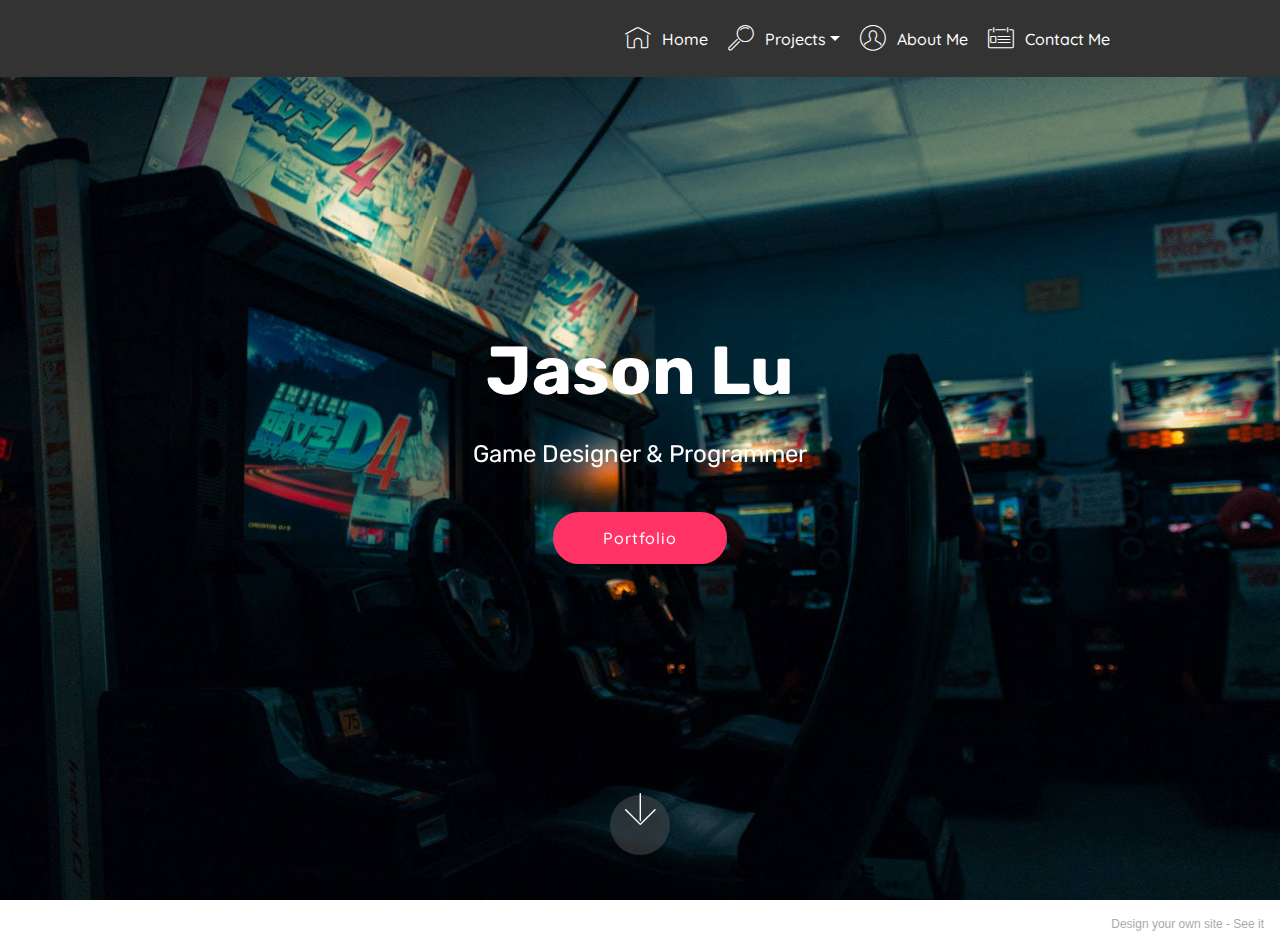
<file: index.html>
<!DOCTYPE html>
<html  >
<head>
  <!-- Site made with Mobirise Website Builder v5.2.0, https://mobirise.com -->
  <meta charset="UTF-8">
  <meta http-equiv="X-UA-Compatible" content="IE=edge">
  <meta name="generator" content="Mobirise v5.2.0, mobirise.com">
  <meta name="viewport" content="width=device-width, initial-scale=1, minimum-scale=1">
  <link rel="shortcut icon" href="assets/images/ultimate-marvel-vs-capcom-3-loading-screen-by-dark2samus3-d4ui1w4-128x72.png" type="image/x-icon">
  <meta name="description" content="">
  
  
  <title>Home</title>
  <link rel="stylesheet" href="assets/web/assets/mobirise-icons/mobirise-icons.css">
  <link rel="stylesheet" href="assets/bootstrap/css/bootstrap.min.css">
  <link rel="stylesheet" href="assets/bootstrap/css/bootstrap-grid.min.css">
  <link rel="stylesheet" href="assets/bootstrap/css/bootstrap-reboot.min.css">
  <link rel="stylesheet" href="assets/tether/tether.min.css">
  <link rel="stylesheet" href="assets/dropdown/css/style.css">
  <link rel="stylesheet" href="assets/theme/css/style.css">
  <link rel="preload" as="style" href="assets/mobirise/css/mbr-additional.css"><link rel="stylesheet" href="assets/mobirise/css/mbr-additional.css" type="text/css">
  
  
  
  
</head>
<body>
  
  <section class="menu cid-qW0aw8SK6H" once="menu" id="menu1-j">

    

    <nav class="navbar navbar-expand beta-menu navbar-dropdown align-items-center navbar-fixed-top navbar-toggleable-sm">
        <button class="navbar-toggler navbar-toggler-right" type="button" data-toggle="collapse" data-target="#navbarSupportedContent" aria-controls="navbarSupportedContent" aria-expanded="false" aria-label="Toggle navigation">
            <div class="hamburger">
                <span></span>
                <span></span>
                <span></span>
                <span></span>
            </div>
        </button>
        <div class="menu-logo">
            <div class="navbar-brand">
                
                
            </div>
        </div>
        <div class="collapse navbar-collapse" id="navbarSupportedContent">
            <ul class="navbar-nav nav-dropdown nav-right navbar-nav-top-padding" data-app-modern-menu="true"><li class="nav-item">
                    <a class="nav-link link text-primary display-4" href="index.html">
                        <span class="mbri-home mbr-iconfont mbr-iconfont-btn"></span>Home</a>
                </li><li class="nav-item dropdown"><a class="nav-link link dropdown-toggle text-primary display-4" href="port.html" data-toggle="dropdown-submenu" aria-expanded="true">
                        <span class="mbri-search mbr-iconfont mbr-iconfont-btn"></span>Projects</a><div class="dropdown-menu"><a class="dropdown-item text-primary display-4" href="page9.html" aria-expanded="false">Cloud Parsec</a><a class="dropdown-item text-primary display-4" href="Dragoncrash.html">DragonCrash</a><a class="dropdown-item text-primary display-4" href="P4GAE.html">P4G AE</a><a class="dropdown-item text-primary display-4" href="Talchul.html">Talchul</a></div></li><li class="nav-item">
                    <a class="nav-link link text-primary display-4" href="About.html"><span class="mbri-user mbr-iconfont mbr-iconfont-btn"></span>
                        
                        About Me</a>
                </li><li class="nav-item"><a class="nav-link link text-primary display-4" href="page8.html"><span class="mbri-contact-form mbr-iconfont mbr-iconfont-btn"></span>Contact Me &nbsp; &nbsp; &nbsp; &nbsp; &nbsp; &nbsp; &nbsp; &nbsp; &nbsp; &nbsp;</a></li></ul>
            
        </div>
    </nav>
</section>

<section class="cid-qW08GZkhnG mbr-fullscreen mbr-parallax-background" id="header2-g">

    

    

    <div class="container align-center">
        <div class="row justify-content-md-center">
            <div class="mbr-white col-md-10">
                <h1 class="mbr-section-title mbr-bold pb-3 mbr-fonts-style display-1">Jason Lu</h1>
                
                <p class="mbr-text pb-3 mbr-fonts-style display-5">
                    Game Designer &amp; Programmer</p>
                <div class="mbr-section-btn"><a class="btn btn-md btn-secondary display-4" href="port.html">Portfolio</a></div>
            </div>
        </div>
    </div>
    <div class="mbr-arrow hidden-sm-down" aria-hidden="true">
        <a href="#next">
            <i class="mbri-down mbr-iconfont"></i>
        </a>
    </div>
</section><section style="background-color: #fff; font-family: -apple-system, BlinkMacSystemFont, 'Segoe UI', 'Roboto', 'Helvetica Neue', Arial, sans-serif; color:#aaa; font-size:12px; padding: 0; align-items: center; display: flex;"><a href="https://mobirise.site/o" style="flex: 1 1; height: 3rem; padding-left: 1rem;"></a><p style="flex: 0 0 auto; margin:0; padding-right:1rem;">Design your own site - <a href="https://mobirise.site/w" style="color:#aaa;">See it</a></p></section><script src="assets/web/assets/jquery/jquery.min.js"></script>  <script src="assets/popper/popper.min.js"></script>  <script src="assets/bootstrap/js/bootstrap.min.js"></script>  <script src="assets/tether/tether.min.js"></script>  <script src="assets/smoothscroll/smooth-scroll.js"></script>  <script src="assets/dropdown/js/nav-dropdown.js"></script>  <script src="assets/dropdown/js/navbar-dropdown.js"></script>  <script src="assets/touchswipe/jquery.touch-swipe.min.js"></script>  <script src="assets/parallax/jarallax.min.js"></script>  <script src="assets/theme/js/script.js"></script>  <script src="assets/formoid/formoid.min.js"></script>  
  
  
</body>
</html>
</file>
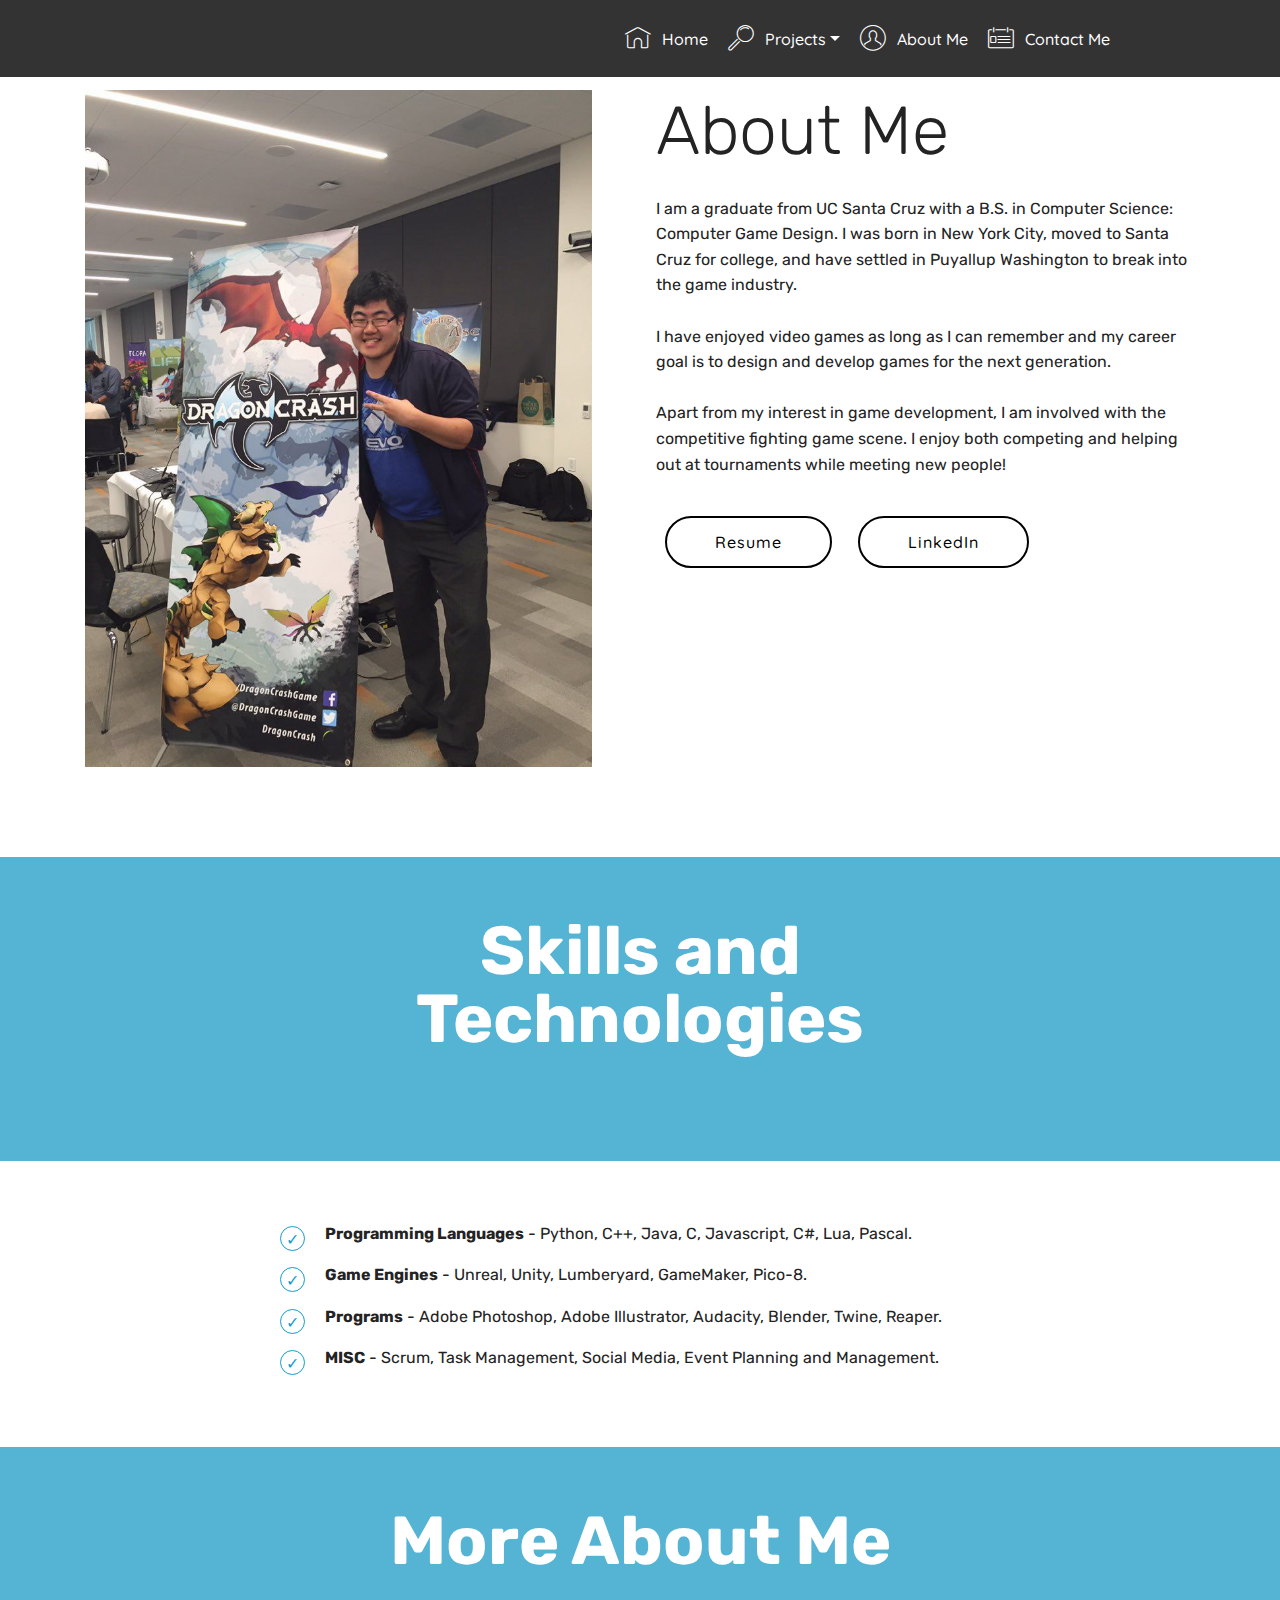
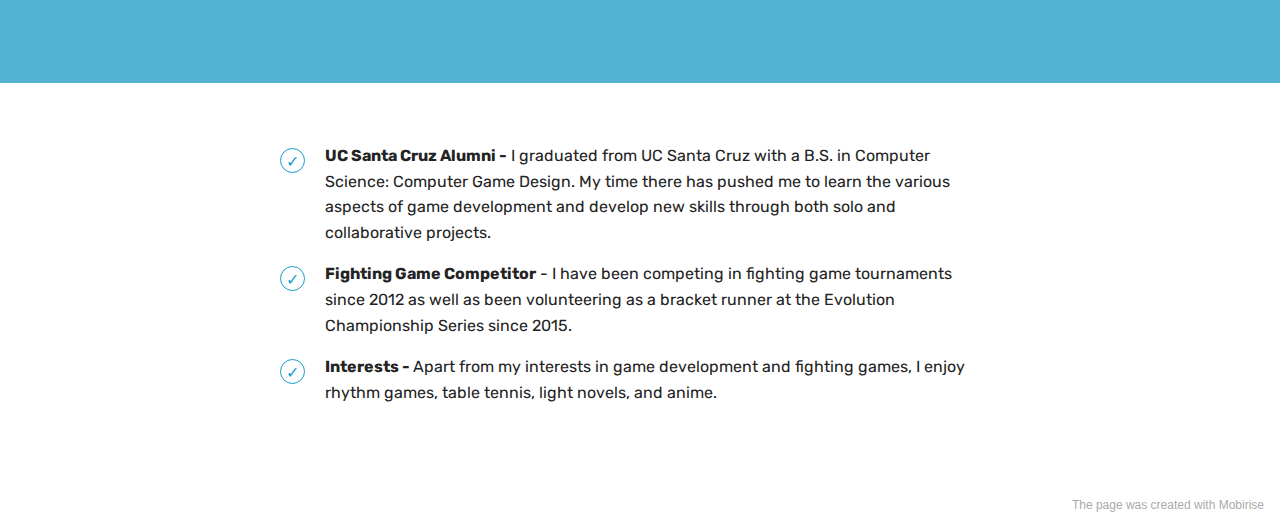
<file: About.html>
<!DOCTYPE html>
<html  >
<head>
  <!-- Site made with Mobirise Website Builder v5.2.0, https://mobirise.com -->
  <meta charset="UTF-8">
  <meta http-equiv="X-UA-Compatible" content="IE=edge">
  <meta name="generator" content="Mobirise v5.2.0, mobirise.com">
  <meta name="viewport" content="width=device-width, initial-scale=1, minimum-scale=1">
  <link rel="shortcut icon" href="assets/images/ultimate-marvel-vs-capcom-3-loading-screen-by-dark2samus3-d4ui1w4-128x72.png" type="image/x-icon">
  <meta name="description" content="Web Generator Description">
  
  
  <title>About Me</title>
  <link rel="stylesheet" href="assets/web/assets/mobirise-icons/mobirise-icons.css">
  <link rel="stylesheet" href="assets/bootstrap/css/bootstrap.min.css">
  <link rel="stylesheet" href="assets/bootstrap/css/bootstrap-grid.min.css">
  <link rel="stylesheet" href="assets/bootstrap/css/bootstrap-reboot.min.css">
  <link rel="stylesheet" href="assets/tether/tether.min.css">
  <link rel="stylesheet" href="assets/dropdown/css/style.css">
  <link rel="stylesheet" href="assets/theme/css/style.css">
  <link rel="preload" as="style" href="assets/mobirise/css/mbr-additional.css"><link rel="stylesheet" href="assets/mobirise/css/mbr-additional.css" type="text/css">
  
  
  
  
</head>
<body>
  
  <section class="menu cid-qVPVyAh9it" once="menu" id="menu1-a">

    

    <nav class="navbar navbar-expand beta-menu navbar-dropdown align-items-center navbar-fixed-top navbar-toggleable-sm">
        <button class="navbar-toggler navbar-toggler-right" type="button" data-toggle="collapse" data-target="#navbarSupportedContent" aria-controls="navbarSupportedContent" aria-expanded="false" aria-label="Toggle navigation">
            <div class="hamburger">
                <span></span>
                <span></span>
                <span></span>
                <span></span>
            </div>
        </button>
        <div class="menu-logo">
            <div class="navbar-brand">
                
                
            </div>
        </div>
        <div class="collapse navbar-collapse" id="navbarSupportedContent">
            <ul class="navbar-nav nav-dropdown nav-right navbar-nav-top-padding" data-app-modern-menu="true"><li class="nav-item">
                    <a class="nav-link link text-primary display-4" href="index.html">
                        <span class="mbri-home mbr-iconfont mbr-iconfont-btn"></span>Home</a>
                </li><li class="nav-item dropdown open"><a class="nav-link link dropdown-toggle text-primary display-4" href="port.html" data-toggle="dropdown-submenu" aria-expanded="true">
                        <span class="mbri-search mbr-iconfont mbr-iconfont-btn"></span>Projects</a><div class="dropdown-menu"><a class="dropdown-item text-primary display-4" href="page9.html" aria-expanded="false">Cloud Parsec</a><a class="dropdown-item text-primary display-4" href="Dragoncrash.html">DragonCrash</a><a class="dropdown-item text-primary display-4" href="P4GAE.html">P4G AE</a><a class="dropdown-item text-primary display-4" href="Talchul.html">Talchul</a></div></li><li class="nav-item">
                    <a class="nav-link link text-primary display-4" href="About.html"><span class="mbri-user mbr-iconfont mbr-iconfont-btn"></span>
                        
                        About Me</a>
                </li><li class="nav-item"><a class="nav-link link text-primary display-4" href="page8.html"><span class="mbri-contact-form mbr-iconfont mbr-iconfont-btn"></span>Contact Me &nbsp; &nbsp; &nbsp; &nbsp; &nbsp; &nbsp; &nbsp; &nbsp; &nbsp; &nbsp;</a></li></ul>
            
        </div>
    </nav>
</section>

<section class="header3 cid-qW0cDnHpo9" id="header3-l">

    

    

    <div class="container">
        <div class="media-container-row">
            <div class="mbr-figure" style="width: 100%;">
                <img src="assets/images/p-t6klfy-768x1024.jpg" alt="Mobirise" title="">
            </div>

            <div class="media-content">
                <h1 class="mbr-section-title mbr-white pb-3 mbr-fonts-style display-1">
                    About Me</h1>
                
                <div class="mbr-section-text mbr-white pb-3 ">
                    <p class="mbr-text mbr-fonts-style display-7">
                        I am a graduate from UC Santa Cruz with a B.S. in Computer Science: Computer Game Design. I was born in New York City, moved to Santa Cruz for college, and have settled in Puyallup Washington to break into the game industry.&nbsp;<br><br>I have enjoyed video games as long as I can remember and my career goal is to design and develop games for the next generation.&nbsp;<br><br>Apart from my interest in game development, I am involved with the competitive fighting game scene. I enjoy both competing and helping out at tournaments while meeting new people!&nbsp;</p>
                </div>
                <div class="mbr-section-btn"><a class="btn btn-md btn-black-outline display-4" href="assets/files/Resume%202019.pdf" target="_blank">Resume</a>
                    <a class="btn btn-md btn-black-outline display-4" href="https://www.linkedin.com/in/jasonlu18/" target="_blank">LinkedIn</a></div>
            </div>
        </div>
    </div>

</section>

<section class="mbr-section content5 cid-qW0dc7fUhv" id="content5-n">

    

    

    <div class="container">
        <div class="media-container-row">
            <div class="title col-12 col-md-8">
                <h2 class="align-center mbr-bold mbr-white pb-3 mbr-fonts-style display-1">
                    Skills and Technologies</h2>
                <h3 class="mbr-section-subtitle align-center mbr-light mbr-white pb-3 mbr-fonts-style display-5"></h3>
                
                
            </div>
        </div>
    </div>
</section>

<section class="mbr-section article content12 cid-qW0djTZdyr" id="content12-o">
     

    <div class="container">
        <div class="media-container-row">
            <div class="mbr-text counter-container col-12 col-md-8 mbr-fonts-style display-7">
                <ul>
                    <li><strong>Programming Languages</strong>&nbsp;- Python, C++, Java, C, Javascript, C#, Lua, Pascal.&nbsp;</li>
                    <li><strong>Game Engines</strong> - Unreal, Unity, Lumberyard, GameMaker, Pico-8.&nbsp;</li>
                    <li><strong>Programs</strong> - Adobe Photoshop, Adobe Illustrator, Audacity, Blender, Twine, Reaper.&nbsp;</li><li><strong>MISC</strong> - Scrum, Task Management, Social Media, Event Planning and Management.</li></ul><ul>
                </ul>
            </div>
        </div>
    </div>
</section>

<section class="mbr-section content5 cid-qW0eku0gTC" id="content5-q">

    

    

    <div class="container">
        <div class="media-container-row">
            <div class="title col-12 col-md-8">
                <h2 class="align-center mbr-bold mbr-white pb-3 mbr-fonts-style display-1">
                    More About Me</h2>
                <h3 class="mbr-section-subtitle align-center mbr-light mbr-white pb-3 mbr-fonts-style display-5"></h3>
                
                
            </div>
        </div>
    </div>
</section>

<section class="mbr-section article content12 cid-qYWbLsgClN" id="content12-14">
     

    <div class="container">
        <div class="media-container-row">
            <div class="mbr-text counter-container col-12 col-md-8 mbr-fonts-style display-7">
                <ul>
                    <li><strong>UC Santa Cruz Alumni -</strong> I graduated from UC Santa Cruz with a B.S. in Computer Science: Computer Game Design. My time there has pushed me to learn the various aspects of game development and develop new skills through both solo and collaborative projects.&nbsp;</li>
                    <li><strong>Fighting Game Competitor</strong> - I have been competing in fighting game tournaments since 2012 as well as been volunteering as a bracket runner at the Evolution Championship Series since 2015.&nbsp;</li><li><strong>Interests - </strong>Apart from my interests in game development and fighting games, I enjoy rhythm games, table tennis, light novels, and anime.&nbsp;</li></ul><ul>
                </ul>
            </div>
        </div>
    </div>
</section><section style="background-color: #fff; font-family: -apple-system, BlinkMacSystemFont, 'Segoe UI', 'Roboto', 'Helvetica Neue', Arial, sans-serif; color:#aaa; font-size:12px; padding: 0; align-items: center; display: flex;"><a href="https://mobirise.site/a" style="flex: 1 1; height: 3rem; padding-left: 1rem;"></a><p style="flex: 0 0 auto; margin:0; padding-right:1rem;"><a href="https://mobirise.site/d" style="color:#aaa;">The page</a> was created with Mobirise</p></section><script src="assets/web/assets/jquery/jquery.min.js"></script>  <script src="assets/popper/popper.min.js"></script>  <script src="assets/bootstrap/js/bootstrap.min.js"></script>  <script src="assets/tether/tether.min.js"></script>  <script src="assets/smoothscroll/smooth-scroll.js"></script>  <script src="assets/dropdown/js/nav-dropdown.js"></script>  <script src="assets/dropdown/js/navbar-dropdown.js"></script>  <script src="assets/touchswipe/jquery.touch-swipe.min.js"></script>  <script src="assets/theme/js/script.js"></script>  
  
  
</body>
</html>
</file>
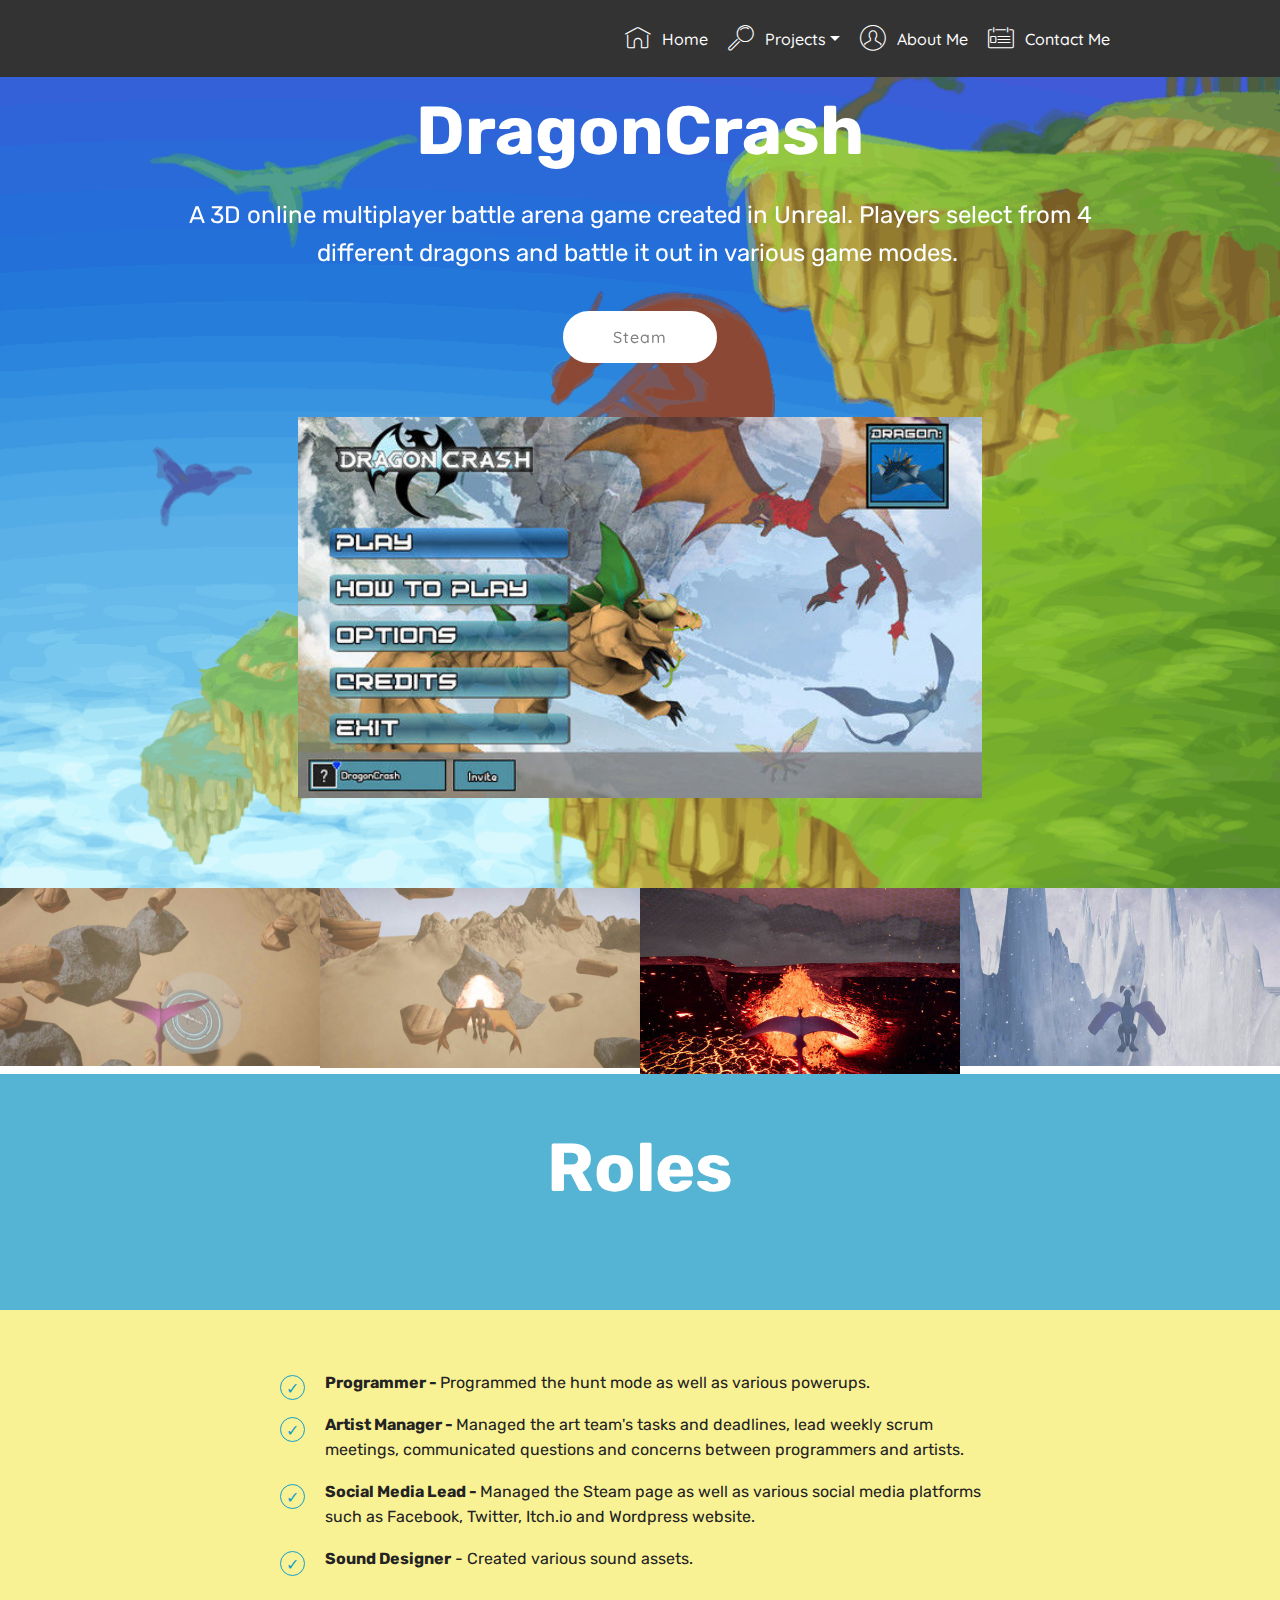
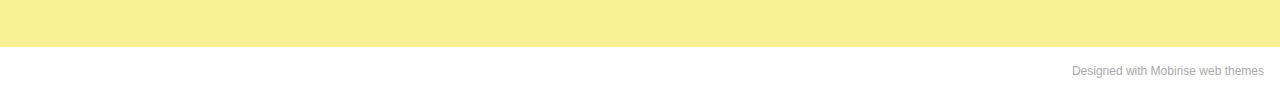
<file: Dragoncrash.html>
<!DOCTYPE html>
<html  >
<head>
  <!-- Site made with Mobirise Website Builder v5.2.0, https://mobirise.com -->
  <meta charset="UTF-8">
  <meta http-equiv="X-UA-Compatible" content="IE=edge">
  <meta name="generator" content="Mobirise v5.2.0, mobirise.com">
  <meta name="viewport" content="width=device-width, initial-scale=1, minimum-scale=1">
  <link rel="shortcut icon" href="assets/images/ultimate-marvel-vs-capcom-3-loading-screen-by-dark2samus3-d4ui1w4-128x72.png" type="image/x-icon">
  <meta name="description" content="Web Builder Description">
  
  
  <title>DragonCrash</title>
  <link rel="stylesheet" href="assets/web/assets/mobirise-icons/mobirise-icons.css">
  <link rel="stylesheet" href="assets/bootstrap/css/bootstrap.min.css">
  <link rel="stylesheet" href="assets/bootstrap/css/bootstrap-grid.min.css">
  <link rel="stylesheet" href="assets/bootstrap/css/bootstrap-reboot.min.css">
  <link rel="stylesheet" href="assets/tether/tether.min.css">
  <link rel="stylesheet" href="assets/dropdown/css/style.css">
  <link rel="stylesheet" href="assets/theme/css/style.css">
  <link rel="stylesheet" href="assets/gallery/style.css">
  <link rel="preload" as="style" href="assets/mobirise/css/mbr-additional.css"><link rel="stylesheet" href="assets/mobirise/css/mbr-additional.css" type="text/css">
  
  
  
  
</head>
<body>
  
  <section class="menu cid-qVPVyAh9it" once="menu" id="menu1-9">

    

    <nav class="navbar navbar-expand beta-menu navbar-dropdown align-items-center navbar-fixed-top navbar-toggleable-sm">
        <button class="navbar-toggler navbar-toggler-right" type="button" data-toggle="collapse" data-target="#navbarSupportedContent" aria-controls="navbarSupportedContent" aria-expanded="false" aria-label="Toggle navigation">
            <div class="hamburger">
                <span></span>
                <span></span>
                <span></span>
                <span></span>
            </div>
        </button>
        <div class="menu-logo">
            <div class="navbar-brand">
                
                
            </div>
        </div>
        <div class="collapse navbar-collapse" id="navbarSupportedContent">
            <ul class="navbar-nav nav-dropdown nav-right navbar-nav-top-padding" data-app-modern-menu="true"><li class="nav-item">
                    <a class="nav-link link text-primary display-4" href="index.html">
                        <span class="mbri-home mbr-iconfont mbr-iconfont-btn"></span>Home</a>
                </li><li class="nav-item dropdown open"><a class="nav-link link dropdown-toggle text-primary display-4" href="port.html" data-toggle="dropdown-submenu" aria-expanded="true">
                        <span class="mbri-search mbr-iconfont mbr-iconfont-btn"></span>Projects</a><div class="dropdown-menu"><a class="dropdown-item text-primary display-4" href="page9.html" aria-expanded="false">Cloud Parsec</a><a class="dropdown-item text-primary display-4" href="Dragoncrash.html">DragonCrash</a><a class="dropdown-item text-primary display-4" href="P4GAE.html">P4G AE</a><a class="dropdown-item text-primary display-4" href="Talchul.html">Talchul</a></div></li><li class="nav-item">
                    <a class="nav-link link text-primary display-4" href="About.html"><span class="mbri-user mbr-iconfont mbr-iconfont-btn"></span>
                        
                        About Me</a>
                </li><li class="nav-item"><a class="nav-link link text-primary display-4" href="page8.html"><span class="mbri-contact-form mbr-iconfont mbr-iconfont-btn"></span>Contact Me &nbsp; &nbsp; &nbsp; &nbsp; &nbsp; &nbsp; &nbsp; &nbsp; &nbsp; &nbsp;</a></li></ul>
            
        </div>
    </nav>
</section>

<section class="header4 cid-qYWMFL3xb1 mbr-parallax-background" id="header4-16">

    

    

    <div class="container">
        <div class="row justify-content-md-center">
            <div class="media-content col-md-10">
                <h1 class="mbr-section-title align-center mbr-white pb-3 mbr-bold mbr-fonts-style display-1">
                    DragonCrash</h1>
                
                <div class="mbr-text align-center mbr-white pb-3">
                    <p class="mbr-text mbr-fonts-style display-5">
                        A 3D online multiplayer battle arena game created in Unreal. Players select from 4 different dragons and battle it out in various game modes.&nbsp;</p>
                </div>
                <div class="mbr-section-btn align-center"><a class="btn btn-md btn-primary display-4" href="https://store.steampowered.com/app/681580/DragonCrash/" target="_blank">Steam</a></div>
            </div>
            <div class="mbr-figure pt-5">
                <img src="assets/images/ss-913e38718e25432b9f743f462e84fc4a67906e10.600x338-600x334.jpg" alt="Mobirise" title="" style="width: 60%;">
            </div>
        </div>
    </div>
</section>

<section class="mbr-gallery mbr-slider-carousel cid-qYWS2BCmQf" id="gallery3-19">

    

    <div>
        <div><!-- Filter --><!-- Gallery --><div class="mbr-gallery-row"><div class="mbr-gallery-layout-default"><div><div><div class="mbr-gallery-item mbr-gallery-item--p0" data-video-url="false" data-tags="Awesome"><div href="#lb-gallery3-19" data-slide-to="0" data-toggle="modal"><img src="assets/images/ss-bd823aae437fdd29e402f01520faceff00ec7652.800x600-1-800x445-800x445.jpeg" alt="" title=""><span class="icon-focus"></span></div></div><div class="mbr-gallery-item mbr-gallery-item--p0" data-video-url="false" data-tags="Awesome"><div href="#lb-gallery3-19" data-slide-to="1" data-toggle="modal"><img src="assets/images/ss-1013d2bea9d45d00c3020c544e8c7690474427fb.800x600-800x451-800x451.jpeg" alt="" title=""><span class="icon-focus"></span></div></div><div class="mbr-gallery-item mbr-gallery-item--p0" data-video-url="false" data-tags="Awesome"><div href="#lb-gallery3-19" data-slide-to="2" data-toggle="modal"><img src="assets/images/ss-0a9cd812dad54dc86d93070e1656be8dafa37326.800x600-1-800x466-640x372.jpg" alt="" title=""><span class="icon-focus"></span></div></div><div class="mbr-gallery-item mbr-gallery-item--p0" data-video-url="false" data-tags="Awesome"><div href="#lb-gallery3-19" data-slide-to="3" data-toggle="modal"><img src="assets/images/ss-e9f86a5d22b3405d29ed924ba6f165932790f1f4.800x600-1-800x446-639x356.jpg" alt="" title=""><span class="icon-focus"></span></div></div></div></div><div class="clearfix"></div></div></div><!-- Lightbox --><div data-app-prevent-settings="" class="mbr-slider modal fade carousel slide" tabindex="-1" data-keyboard="true" data-interval="false" id="lb-gallery3-19"><div class="modal-dialog"><div class="modal-content"><div class="modal-body"><div class="carousel-inner"><div class="carousel-item"><img src="assets/images/ss-bd823aae437fdd29e402f01520faceff00ec7652.800x600-1-800x445.jpeg" alt="" title=""></div><div class="carousel-item"><img src="assets/images/ss-1013d2bea9d45d00c3020c544e8c7690474427fb.800x600-800x451.jpeg" alt="" title=""></div><div class="carousel-item"><img src="assets/images/ss-0a9cd812dad54dc86d93070e1656be8dafa37326.800x600-1-800x466.jpg" alt="" title=""></div><div class="carousel-item active"><img src="assets/images/ss-e9f86a5d22b3405d29ed924ba6f165932790f1f4.800x600-1-800x446.jpg" alt="" title=""></div></div><a class="carousel-control carousel-control-prev" role="button" data-slide="prev" href="#lb-gallery3-19"><span class="mbri-left mbr-iconfont" aria-hidden="true"></span><span class="sr-only">Previous</span></a><a class="carousel-control carousel-control-next" role="button" data-slide="next" href="#lb-gallery3-19"><span class="mbri-right mbr-iconfont" aria-hidden="true"></span><span class="sr-only">Next</span></a><a class="close" href="#" role="button" data-dismiss="modal"><span class="sr-only">Close</span></a></div></div></div></div></div>
    </div>

</section>

<section class="mbr-section content5 cid-qYWMRhIR0G" id="content5-17">

    

    

    <div class="container">
        <div class="media-container-row">
            <div class="title col-12 col-md-8">
                <h2 class="align-center mbr-bold mbr-white pb-3 mbr-fonts-style display-1">Roles</h2>
                <h3 class="mbr-section-subtitle align-center mbr-light mbr-white pb-3 mbr-fonts-style display-5"></h3>
                
                
            </div>
        </div>
    </div>
</section>

<section class="mbr-section article content12 cid-qYWMSgDAxa" id="content12-18">
     

    <div class="container">
        <div class="media-container-row">
            <div class="mbr-text counter-container col-12 col-md-8 mbr-fonts-style display-7">
                <ul>
                    <li><strong>Programmer - </strong>Programmed the hunt mode as well as various powerups.&nbsp;</li><li><strong>Artist Manager - </strong>Managed the art team's tasks and deadlines, lead weekly scrum meetings, communicated questions and concerns between programmers and artists.&nbsp;</li><li><strong>Social Media Lead - </strong>Managed the Steam page as well as various social media platforms such as Facebook, Twitter, Itch.io and Wordpress website.&nbsp;</li><li><strong>Sound Designer</strong> - Created various sound assets.&nbsp;</li></ul><ul>
                </ul>
            </div>
        </div>
    </div>
</section><section style="background-color: #fff; font-family: -apple-system, BlinkMacSystemFont, 'Segoe UI', 'Roboto', 'Helvetica Neue', Arial, sans-serif; color:#aaa; font-size:12px; padding: 0; align-items: center; display: flex;"><a href="https://mobirise.site/c" style="flex: 1 1; height: 3rem; padding-left: 1rem;"></a><p style="flex: 0 0 auto; margin:0; padding-right:1rem;">Designed with Mobirise <a href="https://mobirise.site/u" style="color:#aaa;">web</a> themes</p></section><script src="assets/web/assets/jquery/jquery.min.js"></script>  <script src="assets/popper/popper.min.js"></script>  <script src="assets/bootstrap/js/bootstrap.min.js"></script>  <script src="assets/tether/tether.min.js"></script>  <script src="assets/smoothscroll/smooth-scroll.js"></script>  <script src="assets/dropdown/js/nav-dropdown.js"></script>  <script src="assets/dropdown/js/navbar-dropdown.js"></script>  <script src="assets/touchswipe/jquery.touch-swipe.min.js"></script>  <script src="assets/parallax/jarallax.min.js"></script>  <script src="assets/masonry/masonry.pkgd.min.js"></script>  <script src="assets/imagesloaded/imagesloaded.pkgd.min.js"></script>  <script src="assets/bootstrapcarouselswipe/bootstrap-carousel-swipe.js"></script>  <script src="assets/vimeoplayer/jquery.mb.vimeo_player.js"></script>  <script src="assets/theme/js/script.js"></script>  <script src="assets/gallery/player.min.js"></script>  <script src="assets/gallery/script.js"></script>  <script src="assets/slidervideo/script.js"></script>  
  
  
</body>
</html>
</file>
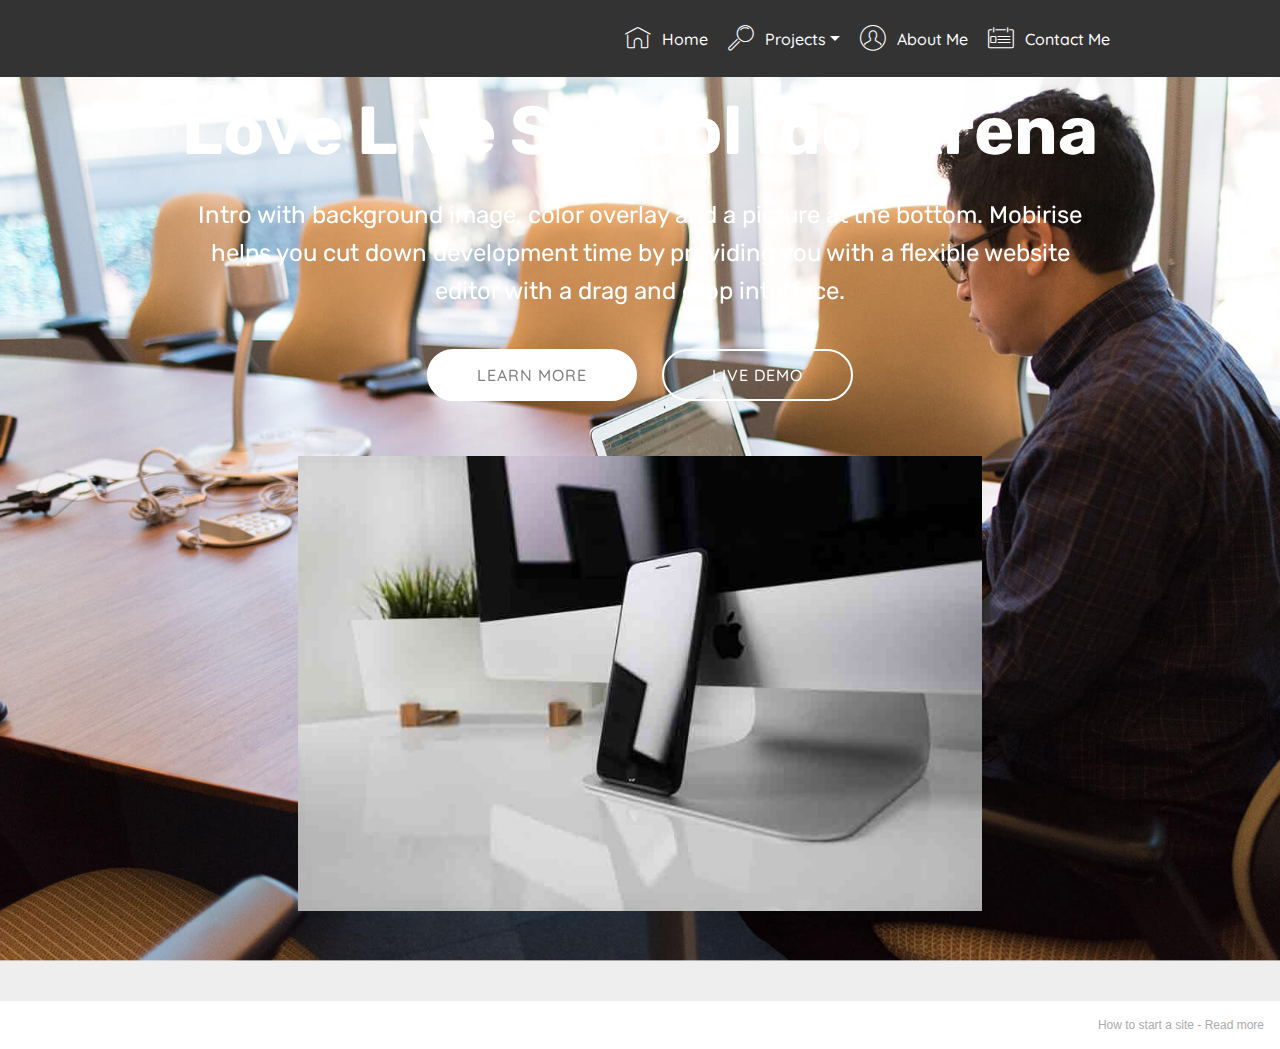
<file: LLSIA.html>
<!DOCTYPE html>
<html  >
<head>
  <!-- Site made with Mobirise Website Builder v5.2.0, https://mobirise.com -->
  <meta charset="UTF-8">
  <meta http-equiv="X-UA-Compatible" content="IE=edge">
  <meta name="generator" content="Mobirise v5.2.0, mobirise.com">
  <meta name="viewport" content="width=device-width, initial-scale=1, minimum-scale=1">
  <link rel="shortcut icon" href="assets/images/ultimate-marvel-vs-capcom-3-loading-screen-by-dark2samus3-d4ui1w4-128x72.png" type="image/x-icon">
  <meta name="description" content="Web Page Creator Description">
  
  
  <title>Love Live School Idol Arena</title>
  <link rel="stylesheet" href="assets/web/assets/mobirise-icons/mobirise-icons.css">
  <link rel="stylesheet" href="assets/bootstrap/css/bootstrap.min.css">
  <link rel="stylesheet" href="assets/bootstrap/css/bootstrap-grid.min.css">
  <link rel="stylesheet" href="assets/bootstrap/css/bootstrap-reboot.min.css">
  <link rel="stylesheet" href="assets/tether/tether.min.css">
  <link rel="stylesheet" href="assets/dropdown/css/style.css">
  <link rel="stylesheet" href="assets/theme/css/style.css">
  <link rel="preload" as="style" href="assets/mobirise/css/mbr-additional.css"><link rel="stylesheet" href="assets/mobirise/css/mbr-additional.css" type="text/css">
  
  
  
  
</head>
<body>
  
  <section class="menu cid-qVPVyAh9it" once="menu" id="menu1-10">

    

    <nav class="navbar navbar-expand beta-menu navbar-dropdown align-items-center navbar-fixed-top navbar-toggleable-sm">
        <button class="navbar-toggler navbar-toggler-right" type="button" data-toggle="collapse" data-target="#navbarSupportedContent" aria-controls="navbarSupportedContent" aria-expanded="false" aria-label="Toggle navigation">
            <div class="hamburger">
                <span></span>
                <span></span>
                <span></span>
                <span></span>
            </div>
        </button>
        <div class="menu-logo">
            <div class="navbar-brand">
                
                
            </div>
        </div>
        <div class="collapse navbar-collapse" id="navbarSupportedContent">
            <ul class="navbar-nav nav-dropdown nav-right navbar-nav-top-padding" data-app-modern-menu="true"><li class="nav-item">
                    <a class="nav-link link text-primary display-4" href="index.html">
                        <span class="mbri-home mbr-iconfont mbr-iconfont-btn"></span>Home</a>
                </li><li class="nav-item dropdown open"><a class="nav-link link dropdown-toggle text-primary display-4" href="port.html" data-toggle="dropdown-submenu" aria-expanded="true">
                        <span class="mbri-search mbr-iconfont mbr-iconfont-btn"></span>Projects</a><div class="dropdown-menu"><a class="dropdown-item text-primary display-4" href="page9.html" aria-expanded="false">Cloud Parsec</a><a class="dropdown-item text-primary display-4" href="Dragoncrash.html">DragonCrash</a><a class="dropdown-item text-primary display-4" href="P4GAE.html">P4G AE</a><a class="dropdown-item text-primary display-4" href="Talchul.html">Talchul</a></div></li><li class="nav-item">
                    <a class="nav-link link text-primary display-4" href="About.html"><span class="mbri-user mbr-iconfont mbr-iconfont-btn"></span>
                        
                        About Me</a>
                </li><li class="nav-item"><a class="nav-link link text-primary display-4" href="page8.html"><span class="mbri-contact-form mbr-iconfont mbr-iconfont-btn"></span>Contact Me &nbsp; &nbsp; &nbsp; &nbsp; &nbsp; &nbsp; &nbsp; &nbsp; &nbsp; &nbsp;</a></li></ul>
            
        </div>
    </nav>
</section>

<section class="header4 cid-qYWTm1hvlu mbr-parallax-background" id="header4-1i">

    

    

    <div class="container">
        <div class="row justify-content-md-center">
            <div class="media-content col-md-10">
                <h1 class="mbr-section-title align-center mbr-white pb-3 mbr-bold mbr-fonts-style display-1">
                    Love Live School Idol Arena</h1>
                
                <div class="mbr-text align-center mbr-white pb-3">
                    <p class="mbr-text mbr-fonts-style display-5">
                        Intro with background image, color overlay and a picture at the bottom. Mobirise helps you cut down development time by providing you with a flexible website editor with a drag and drop interface.
                    </p>
                </div>
                <div class="mbr-section-btn align-center">
                    <a class="btn btn-md btn-primary display-4" href="https://mobirise.com">LEARN MORE</a>
                    <a class="btn btn-md btn-white-outline display-4" href="https://mobirise.com">LIVE DEMO</a>
                </div>
            </div>
            <div class="mbr-figure pt-5">
                <img src="assets/images/01.jpg" alt="Mobirise" style="width: 60%;">
            </div>
        </div>
    </div>
</section><section style="background-color: #fff; font-family: -apple-system, BlinkMacSystemFont, 'Segoe UI', 'Roboto', 'Helvetica Neue', Arial, sans-serif; color:#aaa; font-size:12px; padding: 0; align-items: center; display: flex;"><a href="https://mobirise.site/c" style="flex: 1 1; height: 3rem; padding-left: 1rem;"></a><p style="flex: 0 0 auto; margin:0; padding-right:1rem;">How to start a site - <a href="https://mobirise.site/x" style="color:#aaa;">Read more</a></p></section><script src="assets/web/assets/jquery/jquery.min.js"></script>  <script src="assets/popper/popper.min.js"></script>  <script src="assets/bootstrap/js/bootstrap.min.js"></script>  <script src="assets/tether/tether.min.js"></script>  <script src="assets/smoothscroll/smooth-scroll.js"></script>  <script src="assets/dropdown/js/nav-dropdown.js"></script>  <script src="assets/dropdown/js/navbar-dropdown.js"></script>  <script src="assets/touchswipe/jquery.touch-swipe.min.js"></script>  <script src="assets/parallax/jarallax.min.js"></script>  <script src="assets/theme/js/script.js"></script>  
  
  
</body>
</html>
</file>
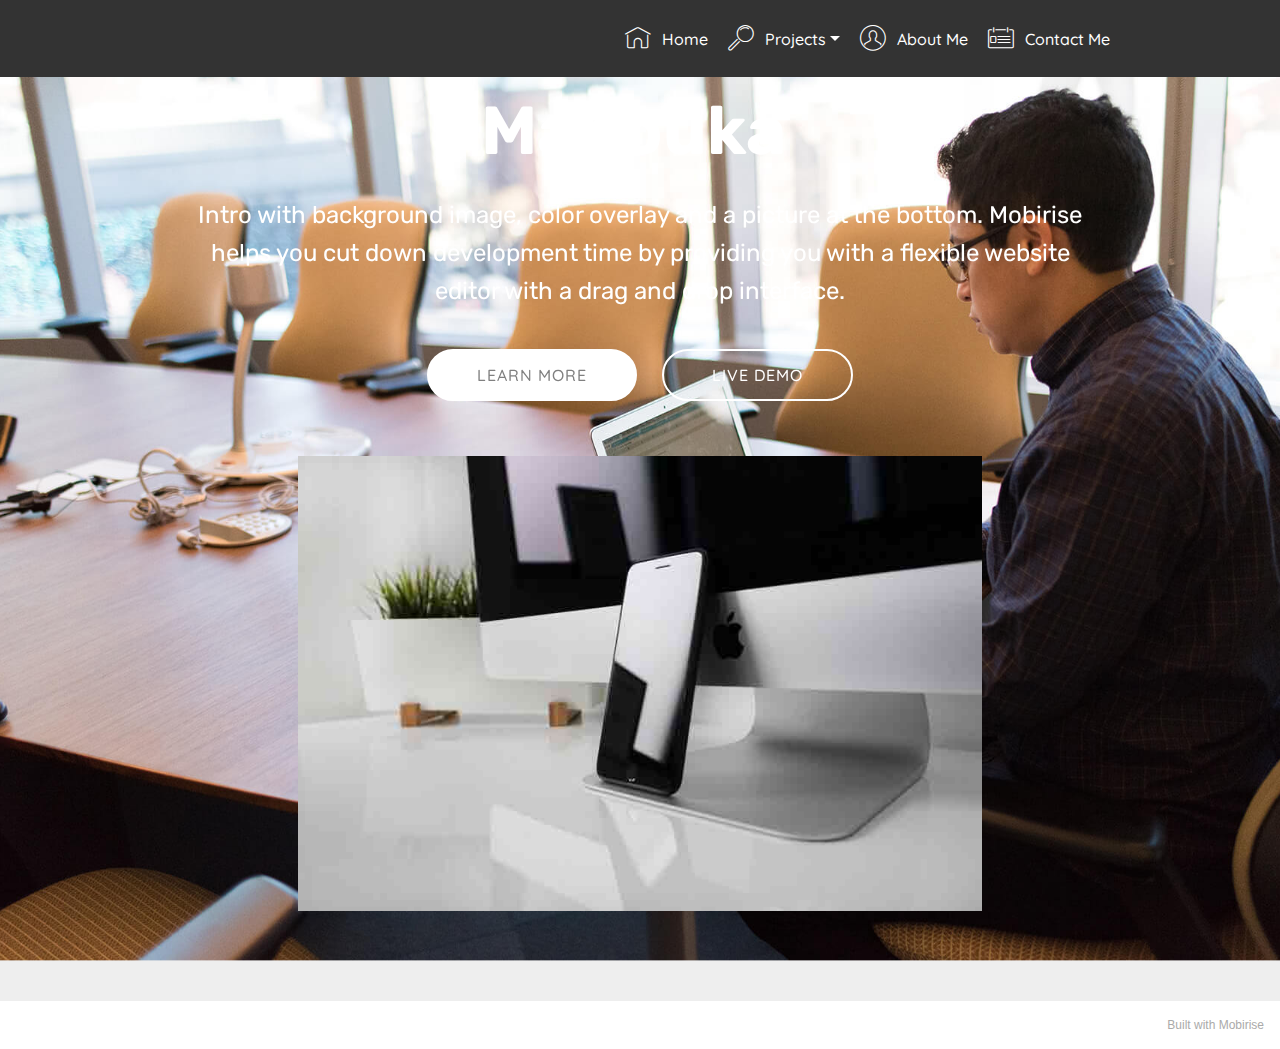
<file: Mahouka.html>
<!DOCTYPE html>
<html  >
<head>
  <!-- Site made with Mobirise Website Builder v5.2.0, https://mobirise.com -->
  <meta charset="UTF-8">
  <meta http-equiv="X-UA-Compatible" content="IE=edge">
  <meta name="generator" content="Mobirise v5.2.0, mobirise.com">
  <meta name="viewport" content="width=device-width, initial-scale=1, minimum-scale=1">
  <link rel="shortcut icon" href="assets/images/ultimate-marvel-vs-capcom-3-loading-screen-by-dark2samus3-d4ui1w4-128x72.png" type="image/x-icon">
  <meta name="description" content="Web Page Generator Description">
  
  
  <title>Mahouka FG</title>
  <link rel="stylesheet" href="assets/web/assets/mobirise-icons/mobirise-icons.css">
  <link rel="stylesheet" href="assets/bootstrap/css/bootstrap.min.css">
  <link rel="stylesheet" href="assets/bootstrap/css/bootstrap-grid.min.css">
  <link rel="stylesheet" href="assets/bootstrap/css/bootstrap-reboot.min.css">
  <link rel="stylesheet" href="assets/tether/tether.min.css">
  <link rel="stylesheet" href="assets/dropdown/css/style.css">
  <link rel="stylesheet" href="assets/theme/css/style.css">
  <link rel="preload" as="style" href="assets/mobirise/css/mbr-additional.css"><link rel="stylesheet" href="assets/mobirise/css/mbr-additional.css" type="text/css">
  
  
  
  
</head>
<body>
  
  <section class="menu cid-qVPVyAh9it" once="menu" id="menu1-11">

    

    <nav class="navbar navbar-expand beta-menu navbar-dropdown align-items-center navbar-fixed-top navbar-toggleable-sm">
        <button class="navbar-toggler navbar-toggler-right" type="button" data-toggle="collapse" data-target="#navbarSupportedContent" aria-controls="navbarSupportedContent" aria-expanded="false" aria-label="Toggle navigation">
            <div class="hamburger">
                <span></span>
                <span></span>
                <span></span>
                <span></span>
            </div>
        </button>
        <div class="menu-logo">
            <div class="navbar-brand">
                
                
            </div>
        </div>
        <div class="collapse navbar-collapse" id="navbarSupportedContent">
            <ul class="navbar-nav nav-dropdown nav-right navbar-nav-top-padding" data-app-modern-menu="true"><li class="nav-item">
                    <a class="nav-link link text-primary display-4" href="index.html">
                        <span class="mbri-home mbr-iconfont mbr-iconfont-btn"></span>Home</a>
                </li><li class="nav-item dropdown open"><a class="nav-link link dropdown-toggle text-primary display-4" href="port.html" data-toggle="dropdown-submenu" aria-expanded="true">
                        <span class="mbri-search mbr-iconfont mbr-iconfont-btn"></span>Projects</a><div class="dropdown-menu"><a class="dropdown-item text-primary display-4" href="page9.html" aria-expanded="false">Cloud Parsec</a><a class="dropdown-item text-primary display-4" href="Dragoncrash.html">DragonCrash</a><a class="dropdown-item text-primary display-4" href="P4GAE.html">P4G AE</a><a class="dropdown-item text-primary display-4" href="Talchul.html">Talchul</a></div></li><li class="nav-item">
                    <a class="nav-link link text-primary display-4" href="About.html"><span class="mbri-user mbr-iconfont mbr-iconfont-btn"></span>
                        
                        About Me</a>
                </li><li class="nav-item"><a class="nav-link link text-primary display-4" href="page8.html"><span class="mbri-contact-form mbr-iconfont mbr-iconfont-btn"></span>Contact Me &nbsp; &nbsp; &nbsp; &nbsp; &nbsp; &nbsp; &nbsp; &nbsp; &nbsp; &nbsp;</a></li></ul>
            
        </div>
    </nav>
</section>

<section class="header4 cid-qYYuFtbSIs mbr-parallax-background" id="header4-1l">

    

    

    <div class="container">
        <div class="row justify-content-md-center">
            <div class="media-content col-md-10">
                <h1 class="mbr-section-title align-center mbr-white pb-3 mbr-bold mbr-fonts-style display-1">
                    Mahouka&nbsp;</h1>
                
                <div class="mbr-text align-center mbr-white pb-3">
                    <p class="mbr-text mbr-fonts-style display-5">
                        Intro with background image, color overlay and a picture at the bottom. Mobirise helps you cut down development time by providing you with a flexible website editor with a drag and drop interface.
                    </p>
                </div>
                <div class="mbr-section-btn align-center">
                    <a class="btn btn-md btn-primary display-4" href="https://mobirise.com">LEARN MORE</a>
                    <a class="btn btn-md btn-white-outline display-4" href="https://mobirise.com">LIVE DEMO</a>
                </div>
            </div>
            <div class="mbr-figure pt-5">
                <img src="assets/images/01.jpg" alt="Mobirise" style="width: 60%;">
            </div>
        </div>
    </div>
</section><section style="background-color: #fff; font-family: -apple-system, BlinkMacSystemFont, 'Segoe UI', 'Roboto', 'Helvetica Neue', Arial, sans-serif; color:#aaa; font-size:12px; padding: 0; align-items: center; display: flex;"><a href="https://mobirise.site/k" style="flex: 1 1; height: 3rem; padding-left: 1rem;"></a><p style="flex: 0 0 auto; margin:0; padding-right:1rem;">Built with <a href="https://mobirise.site/a" style="color:#aaa;">Mobirise</a></p></section><script src="assets/web/assets/jquery/jquery.min.js"></script>  <script src="assets/popper/popper.min.js"></script>  <script src="assets/bootstrap/js/bootstrap.min.js"></script>  <script src="assets/tether/tether.min.js"></script>  <script src="assets/smoothscroll/smooth-scroll.js"></script>  <script src="assets/dropdown/js/nav-dropdown.js"></script>  <script src="assets/dropdown/js/navbar-dropdown.js"></script>  <script src="assets/touchswipe/jquery.touch-swipe.min.js"></script>  <script src="assets/parallax/jarallax.min.js"></script>  <script src="assets/theme/js/script.js"></script>  
  
  
</body>
</html>
</file>
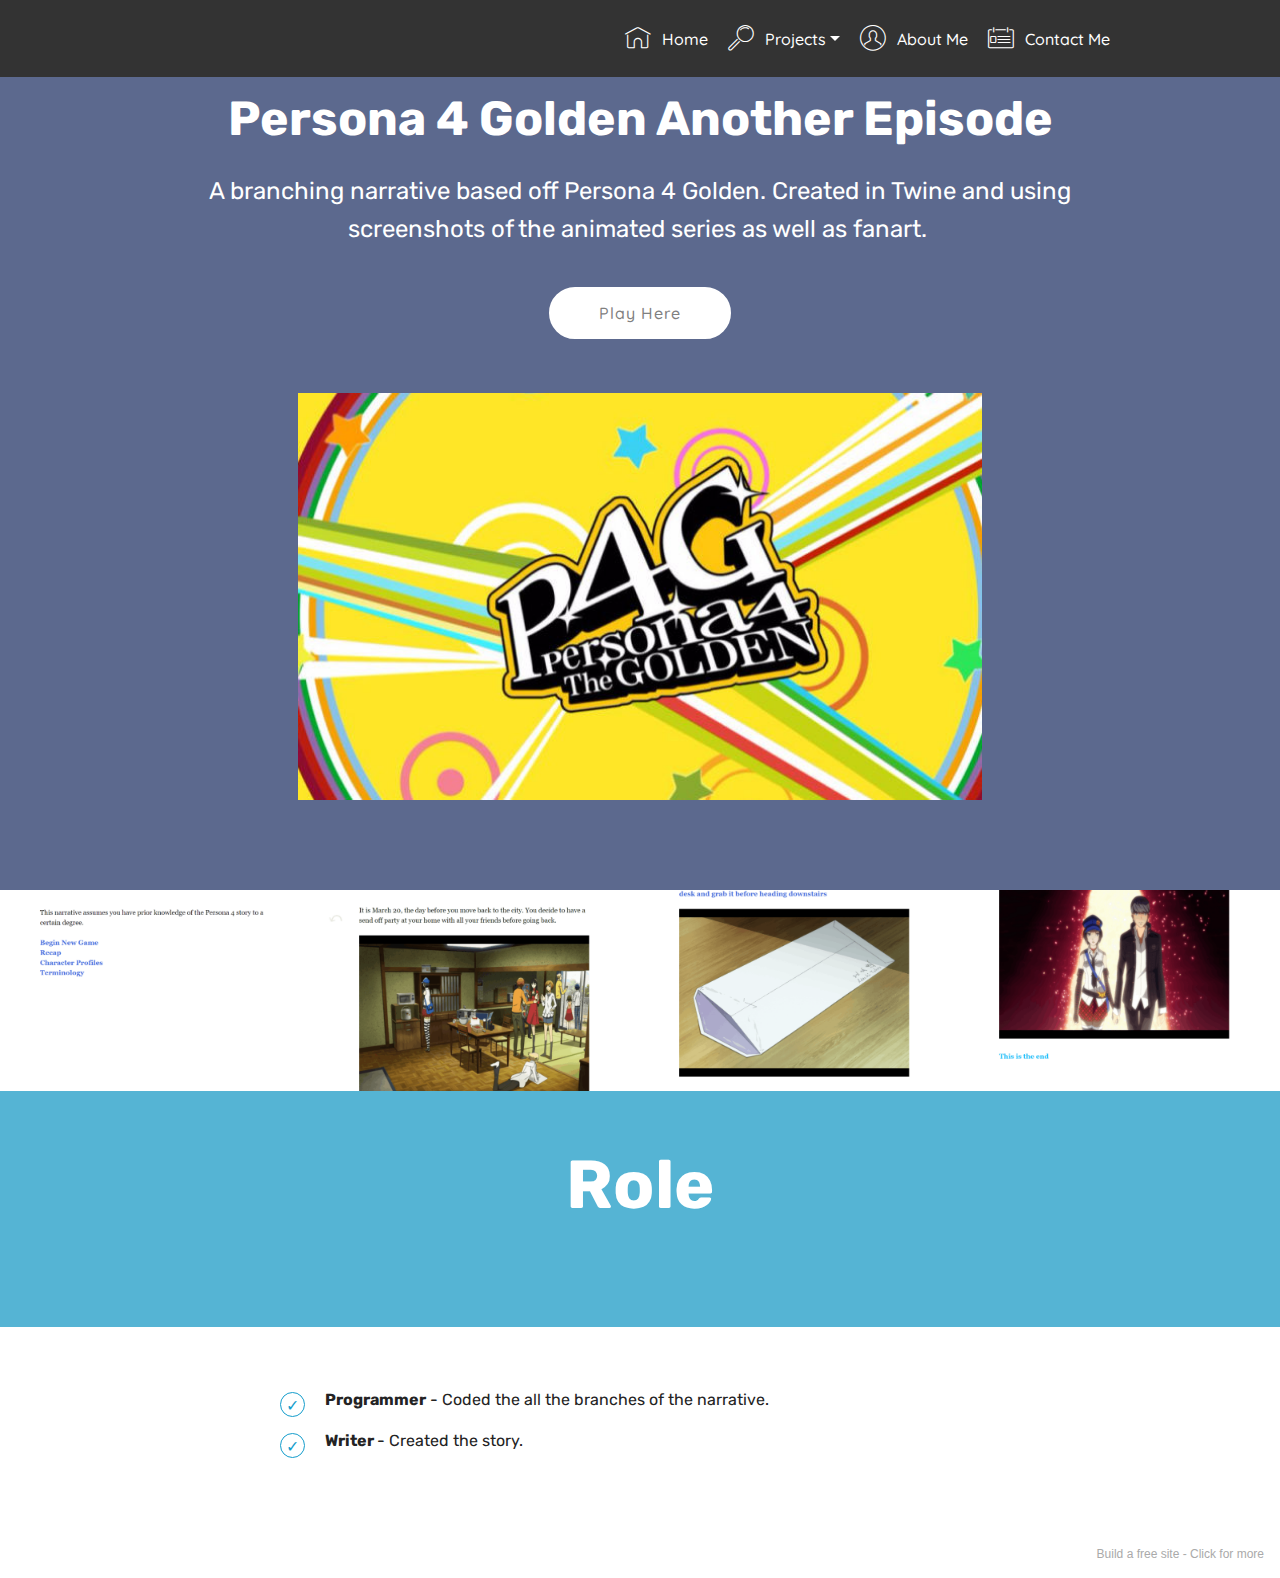
<file: P4GAE.html>
<!DOCTYPE html>
<html  >
<head>
  <!-- Site made with Mobirise Website Builder v5.2.0, https://mobirise.com -->
  <meta charset="UTF-8">
  <meta http-equiv="X-UA-Compatible" content="IE=edge">
  <meta name="generator" content="Mobirise v5.2.0, mobirise.com">
  <meta name="viewport" content="width=device-width, initial-scale=1, minimum-scale=1">
  <link rel="shortcut icon" href="assets/images/ultimate-marvel-vs-capcom-3-loading-screen-by-dark2samus3-d4ui1w4-128x72.png" type="image/x-icon">
  <meta name="description" content="Website Maker Description">
  
  
  <title>Persona 4 Golden Another Episode</title>
  <link rel="stylesheet" href="assets/web/assets/mobirise-icons/mobirise-icons.css">
  <link rel="stylesheet" href="assets/bootstrap/css/bootstrap.min.css">
  <link rel="stylesheet" href="assets/bootstrap/css/bootstrap-grid.min.css">
  <link rel="stylesheet" href="assets/bootstrap/css/bootstrap-reboot.min.css">
  <link rel="stylesheet" href="assets/tether/tether.min.css">
  <link rel="stylesheet" href="assets/dropdown/css/style.css">
  <link rel="stylesheet" href="assets/theme/css/style.css">
  <link rel="stylesheet" href="assets/gallery/style.css">
  <link rel="preload" as="style" href="assets/mobirise/css/mbr-additional.css"><link rel="stylesheet" href="assets/mobirise/css/mbr-additional.css" type="text/css">
  
  
  
  
</head>
<body>
  
  <section class="menu cid-qVPVyAh9it" once="menu" id="menu1-z">

    

    <nav class="navbar navbar-expand beta-menu navbar-dropdown align-items-center navbar-fixed-top navbar-toggleable-sm">
        <button class="navbar-toggler navbar-toggler-right" type="button" data-toggle="collapse" data-target="#navbarSupportedContent" aria-controls="navbarSupportedContent" aria-expanded="false" aria-label="Toggle navigation">
            <div class="hamburger">
                <span></span>
                <span></span>
                <span></span>
                <span></span>
            </div>
        </button>
        <div class="menu-logo">
            <div class="navbar-brand">
                
                
            </div>
        </div>
        <div class="collapse navbar-collapse" id="navbarSupportedContent">
            <ul class="navbar-nav nav-dropdown nav-right navbar-nav-top-padding" data-app-modern-menu="true"><li class="nav-item">
                    <a class="nav-link link text-primary display-4" href="index.html">
                        <span class="mbri-home mbr-iconfont mbr-iconfont-btn"></span>Home</a>
                </li><li class="nav-item dropdown open"><a class="nav-link link dropdown-toggle text-primary display-4" href="port.html" data-toggle="dropdown-submenu" aria-expanded="true">
                        <span class="mbri-search mbr-iconfont mbr-iconfont-btn"></span>Projects</a><div class="dropdown-menu"><a class="dropdown-item text-primary display-4" href="page9.html" aria-expanded="false">Cloud Parsec</a><a class="dropdown-item text-primary display-4" href="Dragoncrash.html">DragonCrash</a><a class="dropdown-item text-primary display-4" href="P4GAE.html">P4G AE</a><a class="dropdown-item text-primary display-4" href="Talchul.html">Talchul</a></div></li><li class="nav-item">
                    <a class="nav-link link text-primary display-4" href="About.html"><span class="mbri-user mbr-iconfont mbr-iconfont-btn"></span>
                        
                        About Me</a>
                </li><li class="nav-item"><a class="nav-link link text-primary display-4" href="page8.html"><span class="mbri-contact-form mbr-iconfont mbr-iconfont-btn"></span>Contact Me &nbsp; &nbsp; &nbsp; &nbsp; &nbsp; &nbsp; &nbsp; &nbsp; &nbsp; &nbsp;</a></li></ul>
            
        </div>
    </nav>
</section>

<section class="header4 cid-qYWT20BqJx" id="header4-1a">

    

    

    <div class="container">
        <div class="row justify-content-md-center">
            <div class="media-content col-md-10">
                <h1 class="mbr-section-title align-center mbr-white pb-3 mbr-bold mbr-fonts-style display-2">
                    Persona 4 Golden Another Episode</h1>
                
                <div class="mbr-text align-center mbr-white pb-3">
                    <p class="mbr-text mbr-fonts-style display-5">A branching narrative based off Persona 4 Golden. Created in Twine and using screenshots of the animated series as well as fanart.&nbsp;</p>
                </div>
                <div class="mbr-section-btn align-center"><a class="btn btn-md btn-primary display-4" href="http://www.philome.la/Jason_Lu18/persona-4-golden-another-episode/play" target="_blank">Play Here</a></div>
            </div>
            <div class="mbr-figure pt-5">
                <img src="assets/images/persona-4-the-golden-2-676x402.jpg" alt="Mobirise" title="" style="width: 60%;">
            </div>
        </div>
    </div>
</section>

<section class="mbr-gallery mbr-slider-carousel cid-qYWT86N3lE" id="gallery3-1d">

    

    <div>
        <div><!-- Filter --><!-- Gallery --><div class="mbr-gallery-row"><div class="mbr-gallery-layout-default"><div><div><div class="mbr-gallery-item mbr-gallery-item--p0" data-video-url="false" data-tags="Animated"><div href="#lb-gallery3-1d" data-slide-to="0" data-toggle="modal"><img src="assets/images/desktop-screenshot-2018.08.15-13.41.51.16-1440x900-800x489.png" alt="" title=""><span class="icon-focus"></span></div></div><div class="mbr-gallery-item mbr-gallery-item--p0" data-video-url="false" data-tags="Animated"><div href="#lb-gallery3-1d" data-slide-to="1" data-toggle="modal"><img src="assets/images/desktop-screenshot-2018.08.15-13.42.00.69-1440x900-800x502.png" alt="" title=""><span class="icon-focus"></span></div></div><div class="mbr-gallery-item mbr-gallery-item--p0" data-video-url="false" data-tags="Animated"><div href="#lb-gallery3-1d" data-slide-to="2" data-toggle="modal"><img src="assets/images/desktop-screenshot-2018.08.15-13.42.20.49-1440x900-800x487.png" alt="" title=""><span class="icon-focus"></span></div></div><div class="mbr-gallery-item mbr-gallery-item--p0" data-video-url="false" data-tags="Animated"><div href="#lb-gallery3-1d" data-slide-to="3" data-toggle="modal"><img src="assets/images/desktop-screenshot-2018.08.15-13.42.37.29-1440x900-800x492.png" alt="" title=""><span class="icon-focus"></span></div></div></div></div><div class="clearfix"></div></div></div><!-- Lightbox --><div data-app-prevent-settings="" class="mbr-slider modal fade carousel slide" tabindex="-1" data-keyboard="true" data-interval="false" id="lb-gallery3-1d"><div class="modal-dialog"><div class="modal-content"><div class="modal-body"><div class="carousel-inner"><div class="carousel-item"><img src="assets/images/desktop-screenshot-2018.08.15-13.41.51.16-1440x900.png" alt="" title=""></div><div class="carousel-item"><img src="assets/images/desktop-screenshot-2018.08.15-13.42.00.69-1440x900.png" alt="" title=""></div><div class="carousel-item"><img src="assets/images/desktop-screenshot-2018.08.15-13.42.20.49-1440x900.png" alt="" title=""></div><div class="carousel-item active"><img src="assets/images/desktop-screenshot-2018.08.15-13.42.37.29-1440x900.png" alt="" title=""></div></div><a class="carousel-control carousel-control-prev" role="button" data-slide="prev" href="#lb-gallery3-1d"><span class="mbri-left mbr-iconfont" aria-hidden="true"></span><span class="sr-only">Previous</span></a><a class="carousel-control carousel-control-next" role="button" data-slide="next" href="#lb-gallery3-1d"><span class="mbri-right mbr-iconfont" aria-hidden="true"></span><span class="sr-only">Next</span></a><a class="close" href="#" role="button" data-dismiss="modal"><span class="sr-only">Close</span></a></div></div></div></div></div>
    </div>

</section>

<section class="mbr-section content5 cid-qYWT4FBwzf" id="content5-1b">

    

    

    <div class="container">
        <div class="media-container-row">
            <div class="title col-12 col-md-8">
                <h2 class="align-center mbr-bold mbr-white pb-3 mbr-fonts-style display-1">
                    Role</h2>
                <h3 class="mbr-section-subtitle align-center mbr-light mbr-white pb-3 mbr-fonts-style display-5"></h3>
                
                
            </div>
        </div>
    </div>
</section>

<section class="mbr-section article content12 cid-qYWT52Udh2" id="content12-1c">
     

    <div class="container">
        <div class="media-container-row">
            <div class="mbr-text counter-container col-12 col-md-8 mbr-fonts-style display-7">
                <ul>
                    <li><strong>Programmer</strong>&nbsp;- Coded the all the branches of the narrative.&nbsp;&nbsp; &nbsp;</li>
                    <li><strong>Writer&nbsp;</strong>- Created the story.&nbsp;</li></ul><ul>
                </ul>
            </div>
        </div>
    </div>
</section><section style="background-color: #fff; font-family: -apple-system, BlinkMacSystemFont, 'Segoe UI', 'Roboto', 'Helvetica Neue', Arial, sans-serif; color:#aaa; font-size:12px; padding: 0; align-items: center; display: flex;"><a href="https://mobirise.site/n" style="flex: 1 1; height: 3rem; padding-left: 1rem;"></a><p style="flex: 0 0 auto; margin:0; padding-right:1rem;">Build a free site - <a href="https://mobirise.site/v" style="color:#aaa;">Click for more</a></p></section><script src="assets/web/assets/jquery/jquery.min.js"></script>  <script src="assets/popper/popper.min.js"></script>  <script src="assets/bootstrap/js/bootstrap.min.js"></script>  <script src="assets/tether/tether.min.js"></script>  <script src="assets/smoothscroll/smooth-scroll.js"></script>  <script src="assets/dropdown/js/nav-dropdown.js"></script>  <script src="assets/dropdown/js/navbar-dropdown.js"></script>  <script src="assets/touchswipe/jquery.touch-swipe.min.js"></script>  <script src="assets/masonry/masonry.pkgd.min.js"></script>  <script src="assets/imagesloaded/imagesloaded.pkgd.min.js"></script>  <script src="assets/bootstrapcarouselswipe/bootstrap-carousel-swipe.js"></script>  <script src="assets/vimeoplayer/jquery.mb.vimeo_player.js"></script>  <script src="assets/theme/js/script.js"></script>  <script src="assets/gallery/player.min.js"></script>  <script src="assets/gallery/script.js"></script>  <script src="assets/slidervideo/script.js"></script>  
  
  
</body>
</html>
</file>
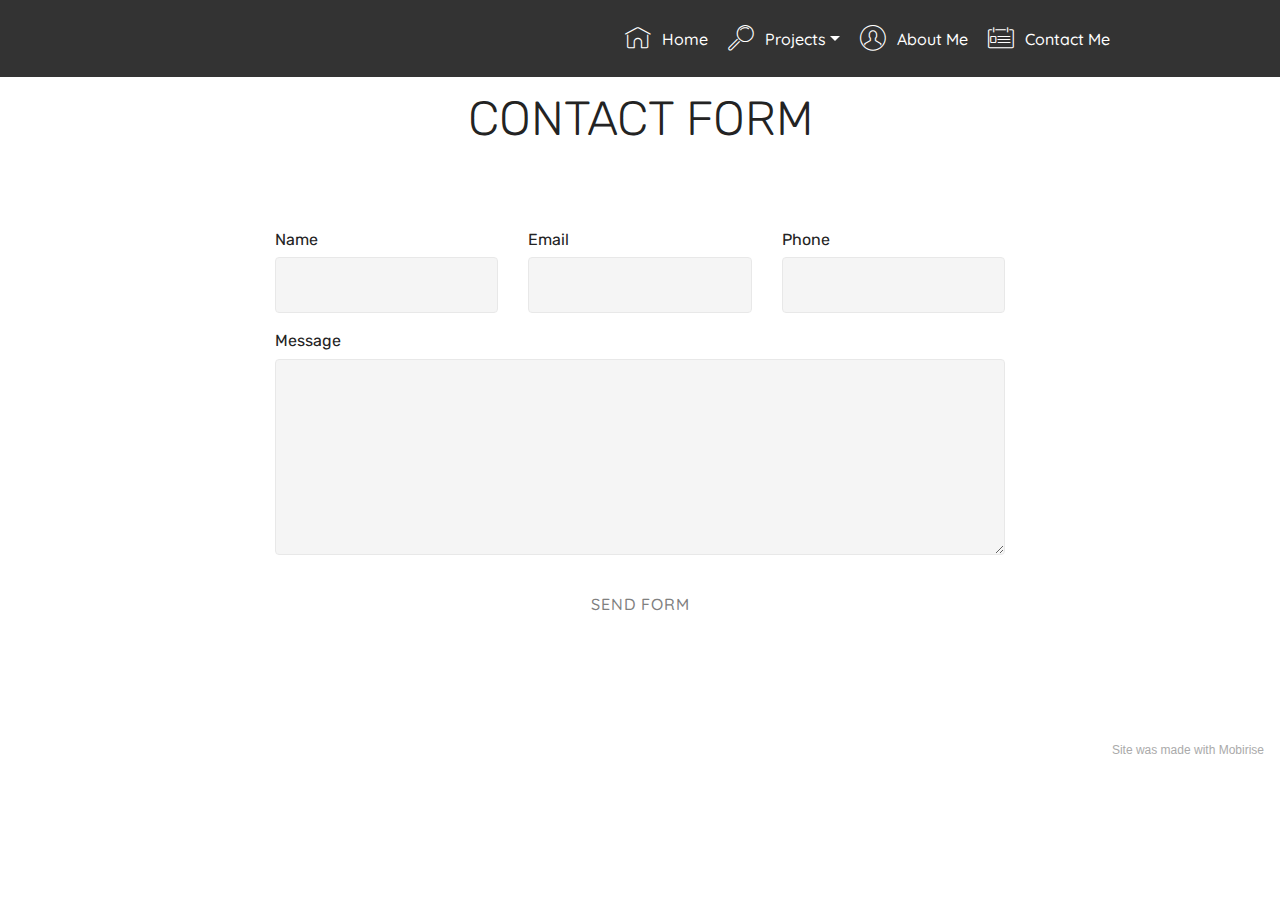
<file: page8.html>
<!DOCTYPE html>
<html  >
<head>
  <!-- Site made with Mobirise Website Builder v5.2.0, https://mobirise.com -->
  <meta charset="UTF-8">
  <meta http-equiv="X-UA-Compatible" content="IE=edge">
  <meta name="generator" content="Mobirise v5.2.0, mobirise.com">
  <meta name="viewport" content="width=device-width, initial-scale=1, minimum-scale=1">
  <link rel="shortcut icon" href="assets/images/ultimate-marvel-vs-capcom-3-loading-screen-by-dark2samus3-d4ui1w4-128x72.png" type="image/x-icon">
  <meta name="description" content="Web Page Builder Description">
  
  
  <title>Contact</title>
  <link rel="stylesheet" href="assets/web/assets/mobirise-icons/mobirise-icons.css">
  <link rel="stylesheet" href="assets/bootstrap/css/bootstrap.min.css">
  <link rel="stylesheet" href="assets/bootstrap/css/bootstrap-grid.min.css">
  <link rel="stylesheet" href="assets/bootstrap/css/bootstrap-reboot.min.css">
  <link rel="stylesheet" href="assets/tether/tether.min.css">
  <link rel="stylesheet" href="assets/dropdown/css/style.css">
  <link rel="stylesheet" href="assets/theme/css/style.css">
  <link rel="preload" as="style" href="assets/mobirise/css/mbr-additional.css"><link rel="stylesheet" href="assets/mobirise/css/mbr-additional.css" type="text/css">
  
  
  
  
</head>
<body>
  
  <section class="menu cid-qW0aw8SK6H" once="menu" id="menu1-12">

    

    <nav class="navbar navbar-expand beta-menu navbar-dropdown align-items-center navbar-fixed-top navbar-toggleable-sm">
        <button class="navbar-toggler navbar-toggler-right" type="button" data-toggle="collapse" data-target="#navbarSupportedContent" aria-controls="navbarSupportedContent" aria-expanded="false" aria-label="Toggle navigation">
            <div class="hamburger">
                <span></span>
                <span></span>
                <span></span>
                <span></span>
            </div>
        </button>
        <div class="menu-logo">
            <div class="navbar-brand">
                
                
            </div>
        </div>
        <div class="collapse navbar-collapse" id="navbarSupportedContent">
            <ul class="navbar-nav nav-dropdown nav-right navbar-nav-top-padding" data-app-modern-menu="true"><li class="nav-item">
                    <a class="nav-link link text-primary display-4" href="index.html">
                        <span class="mbri-home mbr-iconfont mbr-iconfont-btn"></span>Home</a>
                </li><li class="nav-item dropdown open"><a class="nav-link link dropdown-toggle text-primary display-4" href="port.html" data-toggle="dropdown-submenu" aria-expanded="true">
                        <span class="mbri-search mbr-iconfont mbr-iconfont-btn"></span>Projects</a><div class="dropdown-menu"><a class="dropdown-item text-primary display-4" href="page9.html" aria-expanded="false">Cloud Parsec</a><a class="dropdown-item text-primary display-4" href="Dragoncrash.html">DragonCrash</a><a class="dropdown-item text-primary display-4" href="P4GAE.html">P4G AE</a><a class="dropdown-item text-primary display-4" href="Talchul.html">Talchul</a></div></li><li class="nav-item">
                    <a class="nav-link link text-primary display-4" href="About.html"><span class="mbri-user mbr-iconfont mbr-iconfont-btn"></span>
                        
                        About Me</a>
                </li><li class="nav-item"><a class="nav-link link text-primary display-4" href="page8.html"><span class="mbri-contact-form mbr-iconfont mbr-iconfont-btn"></span>Contact Me &nbsp; &nbsp; &nbsp; &nbsp; &nbsp; &nbsp; &nbsp; &nbsp; &nbsp; &nbsp;</a></li></ul>
            
        </div>
    </nav>
</section>

<section class="mbr-section form1 cid-qW1MyzGl5C" id="form1-13">

    

    
    <div class="container">
        <div class="row justify-content-center">
            <div class="title col-12 col-lg-8">
                <h2 class="mbr-section-title align-center pb-3 mbr-fonts-style display-2">
                    CONTACT FORM
                </h2>
                <h3 class="mbr-section-subtitle align-center mbr-light pb-3 mbr-fonts-style display-5"></h3>
            </div>
        </div>
    </div>
    <div class="container">
        <div class="row justify-content-center">
            <div class="media-container-column col-lg-8" data-form-type="formoid">
                    <div data-form-alert="" hidden="">
                        Thanks for filling out the form!
                    </div>
            
                    <form class="mbr-form" action="https://mobirise.eu/" method="post" data-form-title="Mobirise Form"><input type="hidden" name="email" data-form-email="true" value="yH0ytVk8mpHUsnwlT9SzvAkU8/xUfdgXaUwYegXqLk7jsGPBcD7TJbuoiDkxd1ezE8q8MqbJiKW5vjGgnO12Vf7jqnmonCJZeLczhHqySGwVjVCpWvwII57LYCCET+WK">
                        <div class="row row-sm-offset">
                            <div class="col-md-4 multi-horizontal" data-for="name">
                                <div class="form-group">
                                    <label class="form-control-label mbr-fonts-style display-7" for="name-form1-13">Name</label>
                                    <input type="text" class="form-control" name="name" data-form-field="Name" required="" id="name-form1-13">
                                </div>
                            </div>
                            <div class="col-md-4 multi-horizontal" data-for="email">
                                <div class="form-group">
                                    <label class="form-control-label mbr-fonts-style display-7" for="email-form1-13">Email</label>
                                    <input type="email" class="form-control" name="email" data-form-field="Email" required="" id="email-form1-13">
                                </div>
                            </div>
                            <div class="col-md-4 multi-horizontal" data-for="phone">
                                <div class="form-group">
                                    <label class="form-control-label mbr-fonts-style display-7" for="phone-form1-13">Phone</label>
                                    <input type="tel" class="form-control" name="phone" data-form-field="Phone" id="phone-form1-13">
                                </div>
                            </div>
                        </div>
                        <div class="form-group" data-for="message">
                            <label class="form-control-label mbr-fonts-style display-7" for="message-form1-13">Message</label>
                            <textarea type="text" class="form-control" name="message" rows="7" data-form-field="Message" id="message-form1-13"></textarea>
                        </div>
            
                        <span class="input-group-btn">
                            <button href="" type="submit" class="btn btn-primary btn-form display-4">SEND FORM</button>
                        </span>
                    </form>
            </div>
        </div>
    </div>
</section><section style="background-color: #fff; font-family: -apple-system, BlinkMacSystemFont, 'Segoe UI', 'Roboto', 'Helvetica Neue', Arial, sans-serif; color:#aaa; font-size:12px; padding: 0; align-items: center; display: flex;"><a href="https://mobirise.site/n" style="flex: 1 1; height: 3rem; padding-left: 1rem;"></a><p style="flex: 0 0 auto; margin:0; padding-right:1rem;">Site was <a href="https://mobirise.site/h" style="color:#aaa;">made with</a> Mobirise</p></section><script src="assets/web/assets/jquery/jquery.min.js"></script>  <script src="assets/popper/popper.min.js"></script>  <script src="assets/bootstrap/js/bootstrap.min.js"></script>  <script src="assets/tether/tether.min.js"></script>  <script src="assets/smoothscroll/smooth-scroll.js"></script>  <script src="assets/dropdown/js/nav-dropdown.js"></script>  <script src="assets/dropdown/js/navbar-dropdown.js"></script>  <script src="assets/touchswipe/jquery.touch-swipe.min.js"></script>  <script src="assets/theme/js/script.js"></script>  <script src="assets/formoid/formoid.min.js"></script>  
  
  
</body>
</html>
</file>
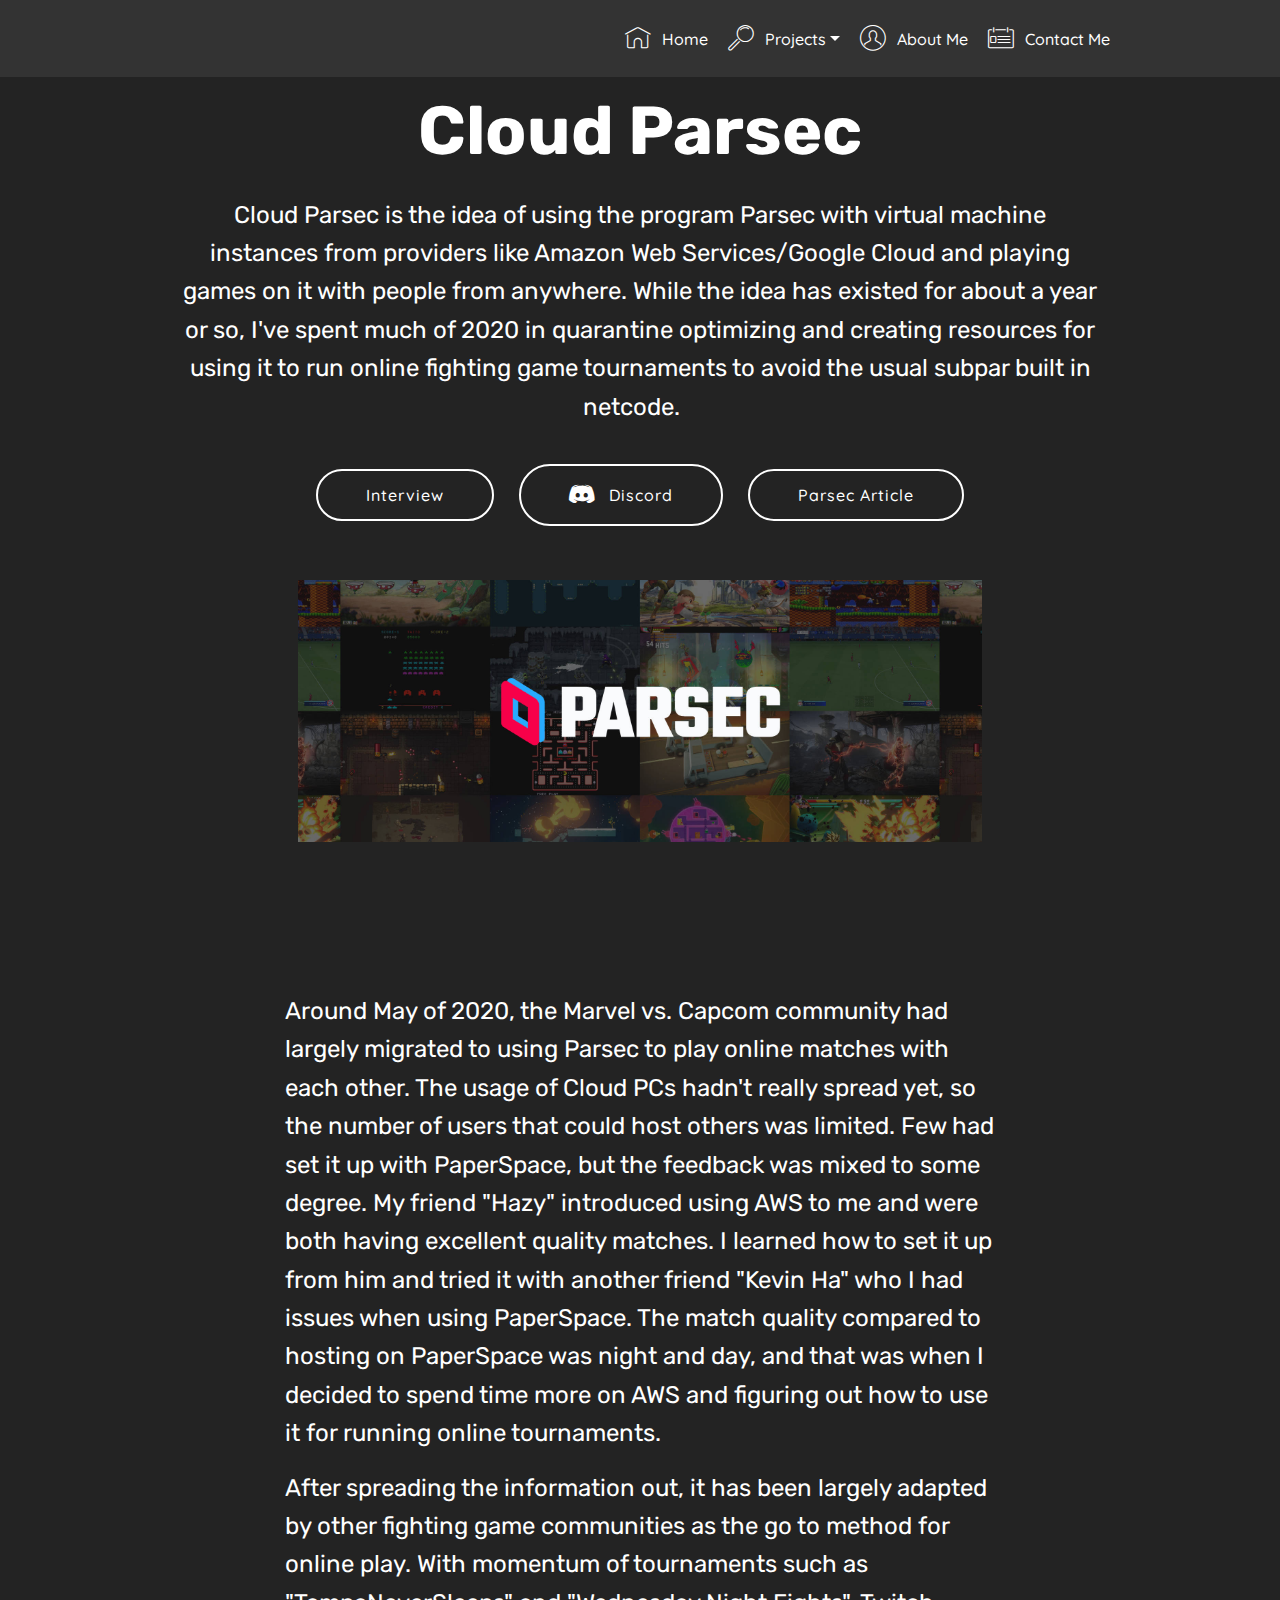
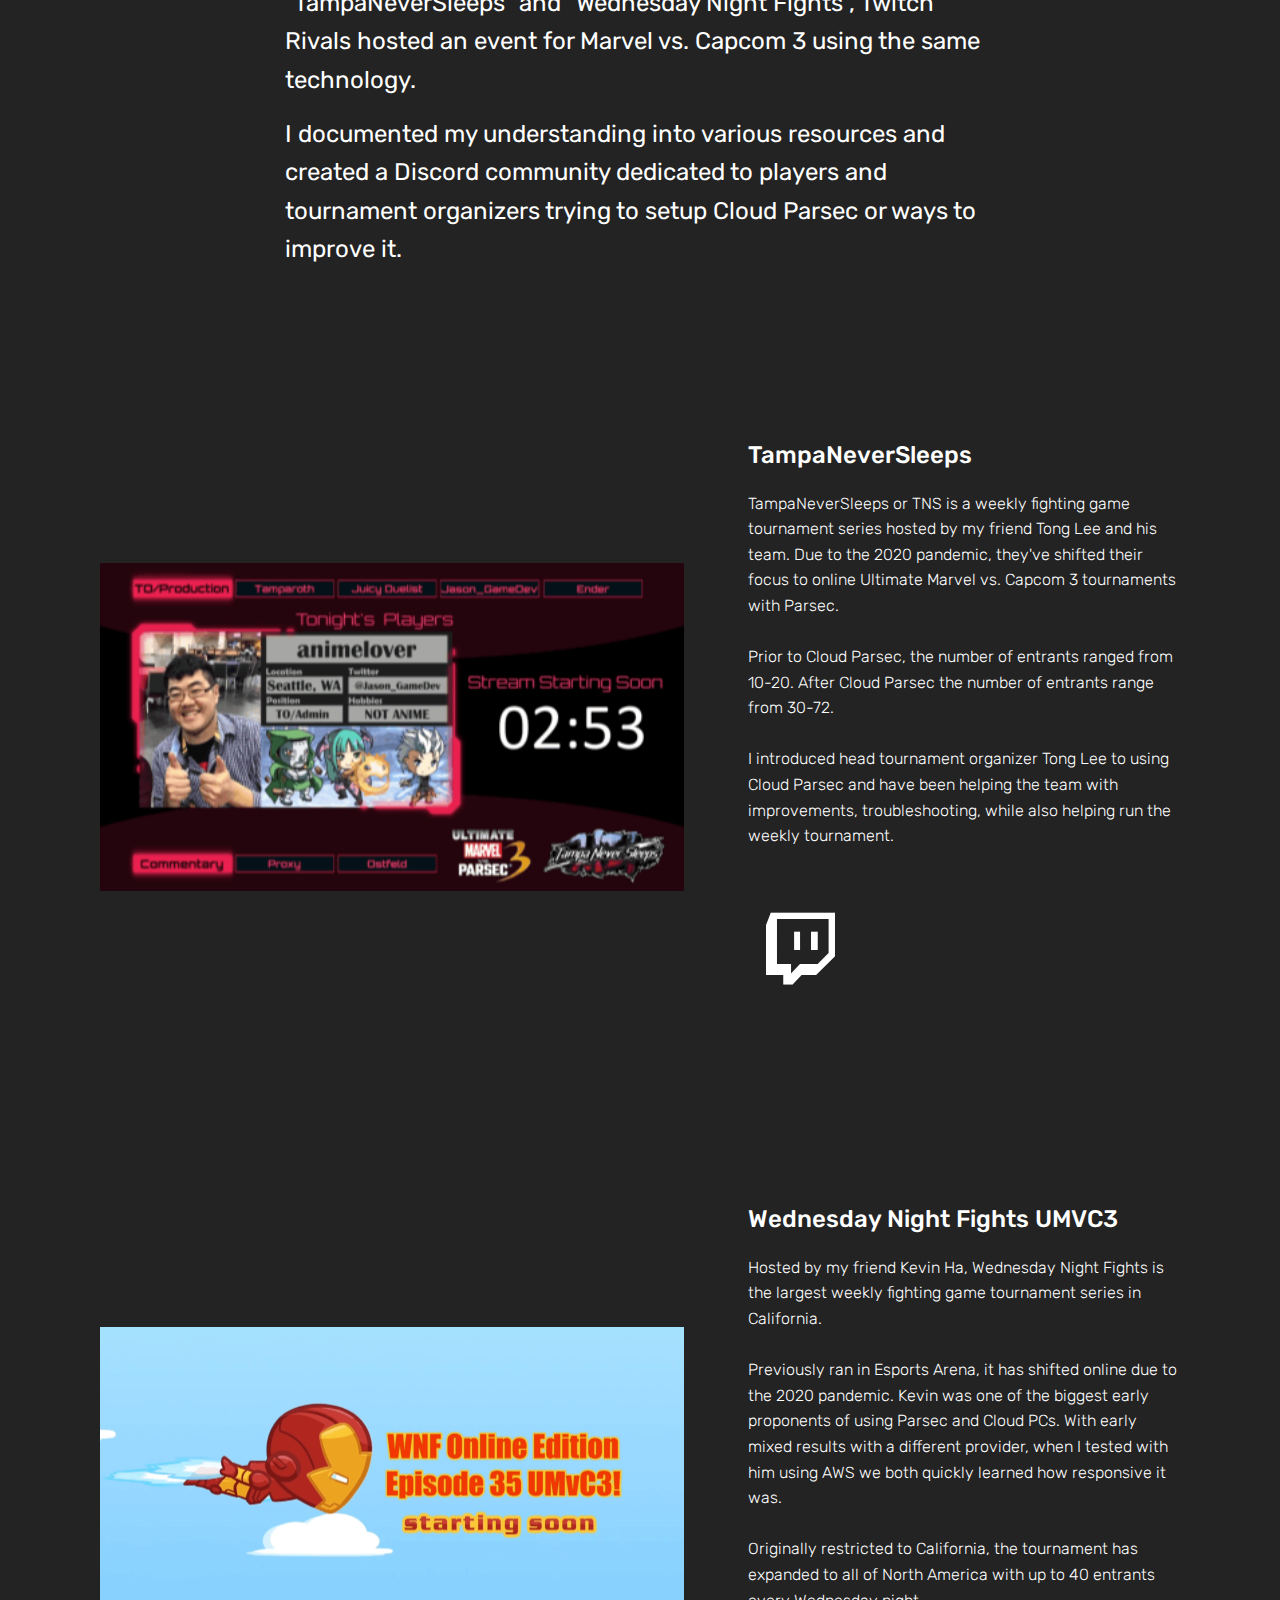
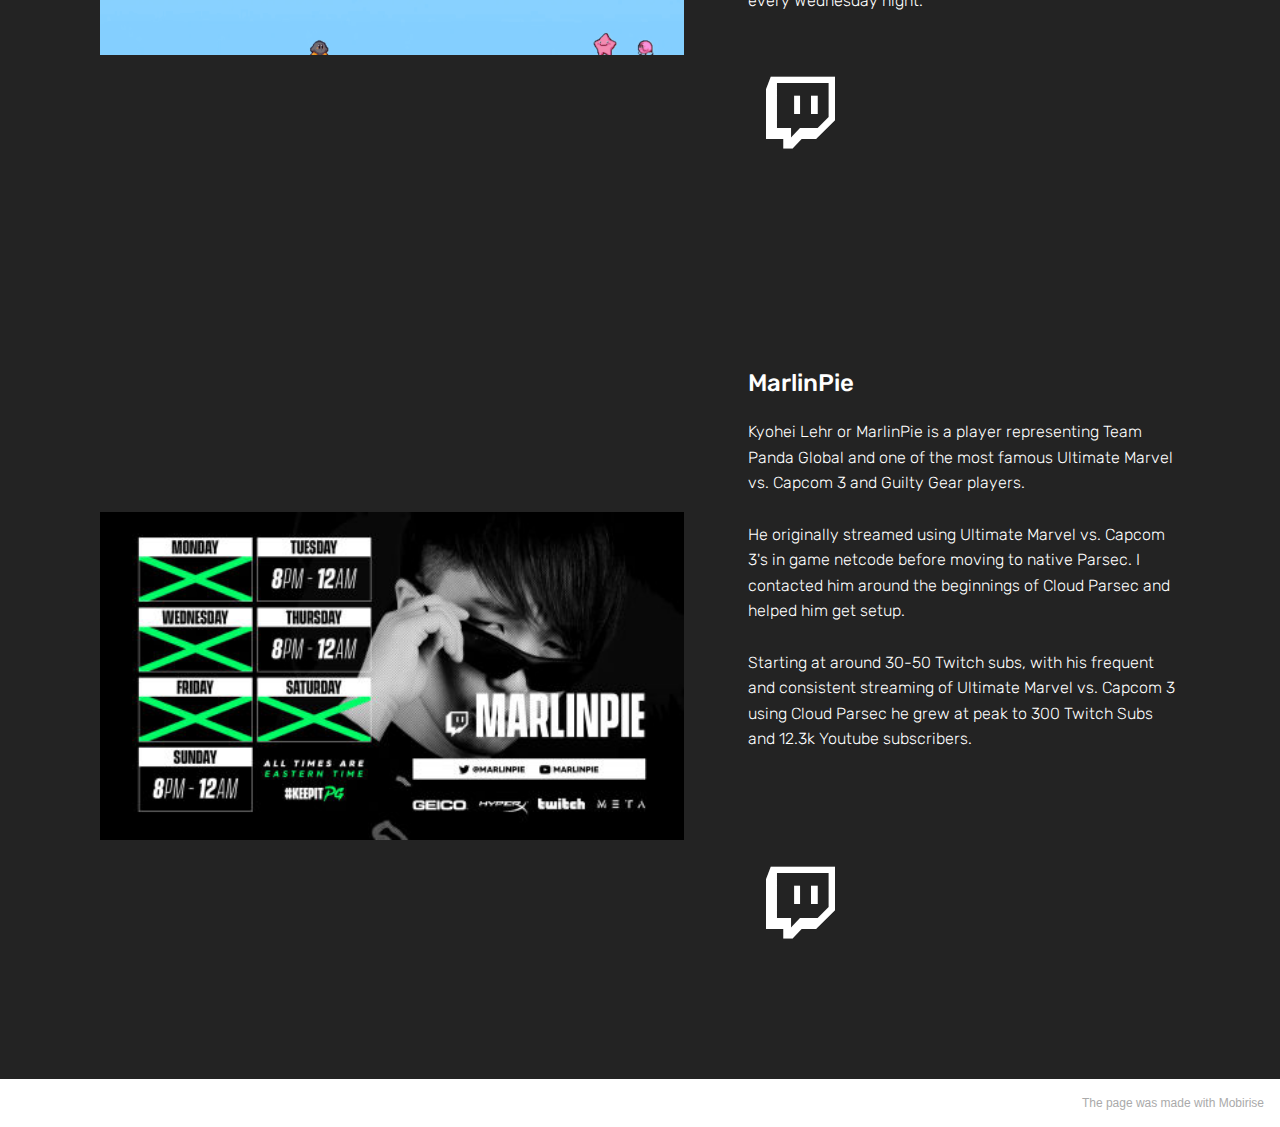
<file: page9.html>
<!DOCTYPE html>
<html  >
<head>
  <!-- Site made with Mobirise Website Builder v5.2.0, https://mobirise.com -->
  <meta charset="UTF-8">
  <meta http-equiv="X-UA-Compatible" content="IE=edge">
  <meta name="generator" content="Mobirise v5.2.0, mobirise.com">
  <meta name="viewport" content="width=device-width, initial-scale=1, minimum-scale=1">
  <link rel="shortcut icon" href="assets/images/ultimate-marvel-vs-capcom-3-loading-screen-by-dark2samus3-d4ui1w4-128x72.png" type="image/x-icon">
  <meta name="description" content="Website Builder Description">
  
  
  <title>Cloud Parsec</title>
  <link rel="stylesheet" href="assets/web/assets/mobirise-icons/mobirise-icons.css">
  <link rel="stylesheet" href="assets/bootstrap/css/bootstrap.min.css">
  <link rel="stylesheet" href="assets/bootstrap/css/bootstrap-grid.min.css">
  <link rel="stylesheet" href="assets/bootstrap/css/bootstrap-reboot.min.css">
  <link rel="stylesheet" href="assets/tether/tether.min.css">
  <link rel="stylesheet" href="assets/dropdown/css/style.css">
  <link rel="stylesheet" href="assets/socicon/css/styles.css">
  <link rel="stylesheet" href="assets/theme/css/style.css">
  <link rel="preload" as="style" href="assets/mobirise/css/mbr-additional.css"><link rel="stylesheet" href="assets/mobirise/css/mbr-additional.css" type="text/css">
  
  
  
  
</head>
<body>
  
  <section class="menu cid-qW0aw8SK6H" once="menu" id="menu1-1o">

    

    <nav class="navbar navbar-expand beta-menu navbar-dropdown align-items-center navbar-fixed-top navbar-toggleable-sm">
        <button class="navbar-toggler navbar-toggler-right" type="button" data-toggle="collapse" data-target="#navbarSupportedContent" aria-controls="navbarSupportedContent" aria-expanded="false" aria-label="Toggle navigation">
            <div class="hamburger">
                <span></span>
                <span></span>
                <span></span>
                <span></span>
            </div>
        </button>
        <div class="menu-logo">
            <div class="navbar-brand">
                
                
            </div>
        </div>
        <div class="collapse navbar-collapse" id="navbarSupportedContent">
            <ul class="navbar-nav nav-dropdown nav-right navbar-nav-top-padding" data-app-modern-menu="true"><li class="nav-item">
                    <a class="nav-link link text-primary display-4" href="index.html">
                        <span class="mbri-home mbr-iconfont mbr-iconfont-btn"></span>Home</a>
                </li><li class="nav-item dropdown"><a class="nav-link link dropdown-toggle text-primary display-4" href="port.html" data-toggle="dropdown-submenu" aria-expanded="true">
                        <span class="mbri-search mbr-iconfont mbr-iconfont-btn"></span>Projects</a><div class="dropdown-menu"><a class="dropdown-item text-primary display-4" href="page9.html" aria-expanded="false">Cloud Parsec</a><a class="dropdown-item text-primary display-4" href="Dragoncrash.html">DragonCrash</a><a class="dropdown-item text-primary display-4" href="P4GAE.html">P4G AE</a><a class="dropdown-item text-primary display-4" href="Talchul.html">Talchul</a></div></li><li class="nav-item">
                    <a class="nav-link link text-primary display-4" href="About.html"><span class="mbri-user mbr-iconfont mbr-iconfont-btn"></span>
                        
                        About Me</a>
                </li><li class="nav-item"><a class="nav-link link text-primary display-4" href="page8.html"><span class="mbri-contact-form mbr-iconfont mbr-iconfont-btn"></span>Contact Me &nbsp; &nbsp; &nbsp; &nbsp; &nbsp; &nbsp; &nbsp; &nbsp; &nbsp; &nbsp;</a></li></ul>
            
        </div>
    </nav>
</section>

<section class="header4 cid-sgPm9vCjvB" id="header4-1s">

    

    

    <div class="container">
        <div class="row justify-content-md-center">
            <div class="media-content col-md-10">
                <h1 class="mbr-section-title align-center mbr-white pb-3 mbr-bold mbr-fonts-style display-1">
                    Cloud Parsec</h1>
                
                <div class="mbr-text align-center mbr-white pb-3">
                    <p class="mbr-text mbr-fonts-style display-5">
                        Cloud Parsec is the idea of using the program Parsec with virtual machine instances from providers like Amazon Web Services/Google Cloud and playing games on it with people from anywhere. While the idea has existed for about a year or so, I've spent much of 2020 in quarantine optimizing and creating resources for using it to run online fighting game tournaments to avoid the usual subpar built in netcode.&nbsp; &nbsp;</p>
                </div>
                <div class="mbr-section-btn align-center"><a class="btn btn-md btn-white-outline display-4" href="https://toptier.gg/bypassing-bad-net-code-how-cloud-tech-may-be-the-answer-for-playing-fighting-games-online" target="_blank">Interview</a>
                    <a class="btn btn-md btn-white-outline display-4" href="https://discord.gg/zyqjMhP" target="_blank"><span class="socicon socicon-discord mbr-iconfont mbr-iconfont-btn"></span>Discord</a> <a class="btn btn-md btn-white-outline display-4" href="https://tinyurl.com/y3xvxwj3" target="_blank">Parsec Article</a></div>
            </div>
            <div class="mbr-figure pt-5">
                <a href="https://parsecgaming.com/" target="_blank"><img src="assets/images/opengraph-3bb6603507ca75895ef9e527d80db3ff-2000x765.jpg" alt="Mobirise" style="width: 60%;"></a>
            </div>
        </div>
    </div>
</section>

<section class="mbr-section article content1 cid-sgPn1jxHOJ" id="content1-1x">
    
     

    <div class="container">
        <div class="media-container-row">
            <div class="mbr-text col-12 mbr-fonts-style display-5 col-md-8"><p>Around May of 2020, the Marvel vs. Capcom community had largely migrated to using Parsec to play online matches with each other. The usage of Cloud PCs hadn't really spread yet, so the number of users that could host others was limited. Few had set it up with PaperSpace, but the feedback was mixed to some degree. My friend "Hazy" introduced using AWS to me and were both having excellent quality matches. I learned how to set it up from him and tried it with another friend "Kevin Ha" who I had issues when using PaperSpace. The match quality compared to hosting on PaperSpace was night and day, and that was when I decided to spend time more on AWS and figuring out how to use it for running online tournaments. </p><p><span style="font-size: 1.5rem;">After spreading the information out, it has been largely adapted by other fighting game communities as the go to method for online play. With momentum of tournaments such as "TampaNeverSleeps" and "Wednesday Night Fights", Twitch Rivals hosted an event for Marvel vs. Capcom 3 using the same technology.&nbsp;</span><br></p><p>I documented my understanding into various resources and created a Discord community dedicated to players and tournament organizers trying to setup Cloud Parsec or ways to improve it.&nbsp;</p></div>
        </div>
    </div>
</section>

<section class="features11 cid-sgPCkq6BRY" id="features11-24">

    

    

    <div class="container">   
        <div class="col-md-12">
            <div class="media-container-row">
                <div class="mbr-figure m-auto" style="width: 60%;">
                    <img src="assets/images/desktop-screenshot-2020.11.19-14.54.35.46-436x245.png" alt="Mobirise" title="">
                </div>
                <div class=" align-left aside-content">
                    <h2 class="mbr-title pt-2 mbr-fonts-style display-5">
                        TampaNeverSleeps</h2>
                    <div class="mbr-section-text">
                        <p class="mbr-text mb-5 pt-3 mbr-light mbr-fonts-style display-7">
                        TampaNeverSleeps or TNS is a weekly fighting game tournament series hosted by my friend Tong Lee and his team. Due to the 2020 pandemic, they've shifted their focus to online Ultimate Marvel vs. Capcom 3 tournaments with Parsec.&nbsp;<br><br>Prior to Cloud Parsec, the number of entrants ranged from 10-20. After Cloud Parsec the number of entrants range from 30-72. <br><br>I introduced head tournament organizer Tong Lee to using Cloud Parsec and have been helping the team with improvements, troubleshooting, while also helping run the weekly tournament.
                        </p>
                    </div>

                    <div class="block-content">
                        <div class="card p-3 pr-3">
                            <div class="media">
                                <div class=" align-self-center card-img pb-3">
                                    <a href="https://www.twitch.tv/tampaneversleeps" target="_blank"><span class="mbr-iconfont socicon-twitch socicon" style="color: rgb(255, 255, 255); fill: rgb(255, 255, 255);"></span></a>
                                </div>     
                                <div class="media-body">
                                    <h4 class="card-title mbr-fonts-style display-7">
                                        Over 400 Amazing Blocks
                                    </h4>
                                </div>
                            </div>                

                            <div class="card-box">
                                
                            </div>
                        </div>

                        
                    </div>
                </div>
            </div>
        </div> 
    </div>          
</section>

<section class="features11 cid-sgPOuL31kT" id="features11-29">

    

    

    <div class="container">   
        <div class="col-md-12">
            <div class="media-container-row">
                <div class="mbr-figure m-auto" style="width: 60%;">
                    <img src="assets/images/desktop-screenshot-2020.11.19-14.56.59.37-1168x657.png" alt="Mobirise" title="">
                </div>
                <div class=" align-left aside-content">
                    <h2 class="mbr-title pt-2 mbr-fonts-style display-5">
                        Wednesday Night Fights UMVC3</h2>
                    <div class="mbr-section-text">
                        <p class="mbr-text mb-5 pt-3 mbr-light mbr-fonts-style display-7">Hosted by my friend Kevin Ha, Wednesday Night Fights is the largest weekly fighting game tournament series in California. <br><br>Previously ran in Esports Arena, it has shifted online due to the 2020 pandemic. Kevin was one of the biggest early proponents of using Parsec and Cloud PCs. With early mixed results with a different provider, when I tested with him using AWS we both quickly learned how responsive it was.&nbsp;<br><br>Originally restricted to California, the tournament has expanded to all of North America with up to 40 entrants every Wednesday night.&nbsp;</p>
                    </div>

                    <div class="block-content">
                        <div class="card p-3 pr-3">
                            <div class="media">
                                <div class=" align-self-center card-img pb-3">
                                    <a href="https://www.twitch.tv/kevin_ha" target="_blank"><span class="mbr-iconfont socicon-twitch socicon" style="color: rgb(255, 255, 255); fill: rgb(255, 255, 255);"></span></a>
                                </div>     
                                <div class="media-body">
                                    <h4 class="card-title mbr-fonts-style display-7">
                                        Over 400 Amazing Blocks
                                    </h4>
                                </div>
                            </div>                

                            <div class="card-box">
                                
                            </div>
                        </div>

                        
                    </div>
                </div>
            </div>
        </div> 
    </div>          
</section>

<section class="features11 cid-sgPOve4X8R" id="features11-2a">

    

    

    <div class="container">   
        <div class="col-md-12">
            <div class="media-container-row">
                <div class="mbr-figure m-auto" style="width: 60%;">
                    <img src="assets/images/ew45ckswaaumrjl-436x245.jpg" alt="Mobirise" title="">
                </div>
                <div class=" align-left aside-content">
                    <h2 class="mbr-title pt-2 mbr-fonts-style display-5">
                        MarlinPie</h2>
                    <div class="mbr-section-text">
                        <p class="mbr-text mb-5 pt-3 mbr-light mbr-fonts-style display-7">
                        Kyohei&nbsp;Lehr or MarlinPie is a player representing Team Panda Global and one of the most famous Ultimate Marvel vs. Capcom 3 and Guilty Gear players.&nbsp;<br><br>He originally streamed using Ultimate Marvel vs. Capcom 3's in game netcode before moving to native Parsec. I contacted him around the beginnings of Cloud Parsec and helped him get setup.&nbsp;&nbsp;<br><br>Starting at around 30-50 Twitch subs, with his frequent and consistent streaming of Ultimate Marvel vs. Capcom 3 using Cloud Parsec he grew at peak to 300 Twitch Subs and 12.3k Youtube subscribers.&nbsp;&nbsp;<br><br>&nbsp;</p>
                    </div>

                    <div class="block-content">
                        <div class="card p-3 pr-3">
                            <div class="media">
                                <div class=" align-self-center card-img pb-3">
                                    <a href="https://www.twitch.tv/marlinpie" target="_blank"><span class="mbr-iconfont socicon-twitch socicon" style="color: rgb(255, 255, 255); fill: rgb(255, 255, 255);"></span></a>
                                </div>     
                                <div class="media-body">
                                    <h4 class="card-title mbr-fonts-style display-7">
                                        Over 400 Amazing Blocks
                                    </h4>
                                </div>
                            </div>                

                            <div class="card-box">
                                <p class="block-text mbr-fonts-style display-7"></p>
                            </div>
                        </div>

                        
                    </div>
                </div>
            </div>
        </div> 
    </div>          
</section><section style="background-color: #fff; font-family: -apple-system, BlinkMacSystemFont, 'Segoe UI', 'Roboto', 'Helvetica Neue', Arial, sans-serif; color:#aaa; font-size:12px; padding: 0; align-items: center; display: flex;"><a href="https://mobirise.site/u" style="flex: 1 1; height: 3rem; padding-left: 1rem;"></a><p style="flex: 0 0 auto; margin:0; padding-right:1rem;"><a href="https://mobirise.site/c" style="color:#aaa;">The</a> page was made with Mobirise</p></section><script src="assets/web/assets/jquery/jquery.min.js"></script>  <script src="assets/popper/popper.min.js"></script>  <script src="assets/bootstrap/js/bootstrap.min.js"></script>  <script src="assets/tether/tether.min.js"></script>  <script src="assets/smoothscroll/smooth-scroll.js"></script>  <script src="assets/dropdown/js/nav-dropdown.js"></script>  <script src="assets/dropdown/js/navbar-dropdown.js"></script>  <script src="assets/touchswipe/jquery.touch-swipe.min.js"></script>  <script src="assets/theme/js/script.js"></script>  
  
  
</body>
</html>
</file>
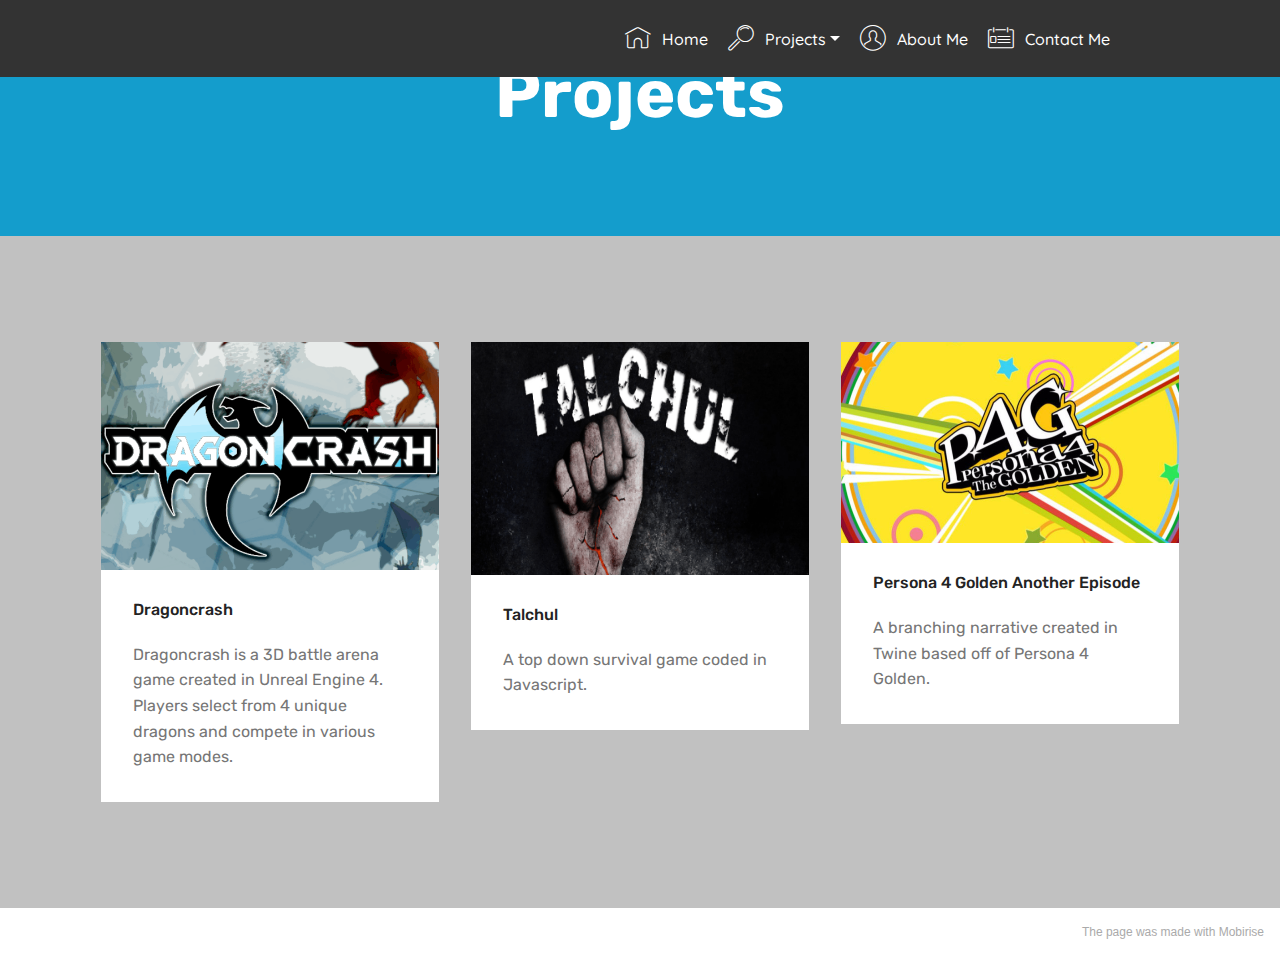
<file: port.html>
<!DOCTYPE html>
<html  >
<head>
  <!-- Site made with Mobirise Website Builder v5.2.0, https://mobirise.com -->
  <meta charset="UTF-8">
  <meta http-equiv="X-UA-Compatible" content="IE=edge">
  <meta name="generator" content="Mobirise v5.2.0, mobirise.com">
  <meta name="viewport" content="width=device-width, initial-scale=1, minimum-scale=1">
  <link rel="shortcut icon" href="assets/images/ultimate-marvel-vs-capcom-3-loading-screen-by-dark2samus3-d4ui1w4-128x72.png" type="image/x-icon">
  <meta name="description" content="Web Maker Description">
  
  
  <title>Portfolio Page</title>
  <link rel="stylesheet" href="assets/web/assets/mobirise-icons/mobirise-icons.css">
  <link rel="stylesheet" href="assets/bootstrap/css/bootstrap.min.css">
  <link rel="stylesheet" href="assets/bootstrap/css/bootstrap-grid.min.css">
  <link rel="stylesheet" href="assets/bootstrap/css/bootstrap-reboot.min.css">
  <link rel="stylesheet" href="assets/tether/tether.min.css">
  <link rel="stylesheet" href="assets/dropdown/css/style.css">
  <link rel="stylesheet" href="assets/theme/css/style.css">
  <link rel="preload" as="style" href="assets/mobirise/css/mbr-additional.css"><link rel="stylesheet" href="assets/mobirise/css/mbr-additional.css" type="text/css">
  
  
  
  
</head>
<body>
  
  <section class="menu cid-qVPVyAh9it" once="menu" id="menu1-8">

    

    <nav class="navbar navbar-expand beta-menu navbar-dropdown align-items-center navbar-fixed-top navbar-toggleable-sm">
        <button class="navbar-toggler navbar-toggler-right" type="button" data-toggle="collapse" data-target="#navbarSupportedContent" aria-controls="navbarSupportedContent" aria-expanded="false" aria-label="Toggle navigation">
            <div class="hamburger">
                <span></span>
                <span></span>
                <span></span>
                <span></span>
            </div>
        </button>
        <div class="menu-logo">
            <div class="navbar-brand">
                
                
            </div>
        </div>
        <div class="collapse navbar-collapse" id="navbarSupportedContent">
            <ul class="navbar-nav nav-dropdown nav-right navbar-nav-top-padding" data-app-modern-menu="true"><li class="nav-item">
                    <a class="nav-link link text-primary display-4" href="index.html">
                        <span class="mbri-home mbr-iconfont mbr-iconfont-btn"></span>Home</a>
                </li><li class="nav-item dropdown open"><a class="nav-link link dropdown-toggle text-primary display-4" href="port.html" data-toggle="dropdown-submenu" aria-expanded="true">
                        <span class="mbri-search mbr-iconfont mbr-iconfont-btn"></span>Projects</a><div class="dropdown-menu"><a class="dropdown-item text-primary display-4" href="page9.html" aria-expanded="false">Cloud Parsec</a><a class="dropdown-item text-primary display-4" href="Dragoncrash.html">DragonCrash</a><a class="dropdown-item text-primary display-4" href="P4GAE.html">P4G AE</a><a class="dropdown-item text-primary display-4" href="Talchul.html">Talchul</a></div></li><li class="nav-item">
                    <a class="nav-link link text-primary display-4" href="About.html"><span class="mbri-user mbr-iconfont mbr-iconfont-btn"></span>
                        
                        About Me</a>
                </li><li class="nav-item"><a class="nav-link link text-primary display-4" href="page8.html"><span class="mbri-contact-form mbr-iconfont mbr-iconfont-btn"></span>Contact Me &nbsp; &nbsp; &nbsp; &nbsp; &nbsp; &nbsp; &nbsp; &nbsp; &nbsp; &nbsp;</a></li></ul>
            
        </div>
    </nav>
</section>

<section class="mbr-section content5 cid-qW0fWjaGsT" id="content5-w">

    

    

    <div class="container">
        <div class="media-container-row">
            <div class="title col-12 col-md-8">
                <h2 class="align-center mbr-bold mbr-white pb-3 mbr-fonts-style display-1">Projects</h2>
                <h3 class="mbr-section-subtitle align-center mbr-light mbr-white pb-3 mbr-fonts-style display-5"></h3>
                
                
            </div>
        </div>
    </div>
</section>

<section class="features3 cid-qW0fbJWKOb" id="features3-t">

    

    
    <div class="container">
        <div class="media-container-row">
            <div class="card p-3 col-12 col-md-6 col-lg-4">
                <div class="card-wrapper">
                    <div class="card-img">
                        <img src="assets/images/dragon-crash-bannerfinal-598x403.png" alt="Mobirise" title="">
                    </div>
                    <div class="card-box">
                        <h4 class="card-title mbr-fonts-style display-7">
                            Dragoncrash</h4>
                        <p class="mbr-text mbr-fonts-style display-7">
                            Dragoncrash is a 3D battle arena game created in Unreal Engine 4. Players select from 4 unique dragons and compete in various game modes.&nbsp;</p>
                    </div>
                    
                </div>
            </div>

            <div class="card p-3 col-12 col-md-6 col-lg-4">
                <div class="card-wrapper">
                    <div class="card-img">
                        <img src="assets/images/download-1-404x278.png" alt="Mobirise" title="">
                    </div>
                    <div class="card-box">
                        <h4 class="card-title mbr-fonts-style display-7">Talchul</h4>
                        <p class="mbr-text mbr-fonts-style display-7">A top down survival game coded in Javascript.&nbsp;</p>
                    </div>
                    
                </div>
            </div>

            <div class="card p-3 col-12 col-md-6 col-lg-4">
                <div class="card-wrapper">
                    <div class="card-img">
                        <img src="assets/images/persona-4-the-golden-2-676x402.jpg" alt="Mobirise" title="">
                    </div>
                    <div class="card-box">
                        <h4 class="card-title mbr-fonts-style display-7">
                            Persona 4 Golden Another Episode</h4>
                        <p class="mbr-text mbr-fonts-style display-7">
                            A branching narrative created in Twine based off of Persona 4 Golden.&nbsp;</p>
                    </div>
                    
                </div>
            </div>

            
        </div>
    </div>
</section><section style="background-color: #fff; font-family: -apple-system, BlinkMacSystemFont, 'Segoe UI', 'Roboto', 'Helvetica Neue', Arial, sans-serif; color:#aaa; font-size:12px; padding: 0; align-items: center; display: flex;"><a href="https://mobirise.site/v" style="flex: 1 1; height: 3rem; padding-left: 1rem;"></a><p style="flex: 0 0 auto; margin:0; padding-right:1rem;"><a href="https://mobirise.site/c" style="color:#aaa;">The</a> page was made with Mobirise</p></section><script src="assets/web/assets/jquery/jquery.min.js"></script>  <script src="assets/popper/popper.min.js"></script>  <script src="assets/bootstrap/js/bootstrap.min.js"></script>  <script src="assets/tether/tether.min.js"></script>  <script src="assets/smoothscroll/smooth-scroll.js"></script>  <script src="assets/dropdown/js/nav-dropdown.js"></script>  <script src="assets/dropdown/js/navbar-dropdown.js"></script>  <script src="assets/touchswipe/jquery.touch-swipe.min.js"></script>  <script src="assets/theme/js/script.js"></script>  
  
  
</body>
</html>
</file>
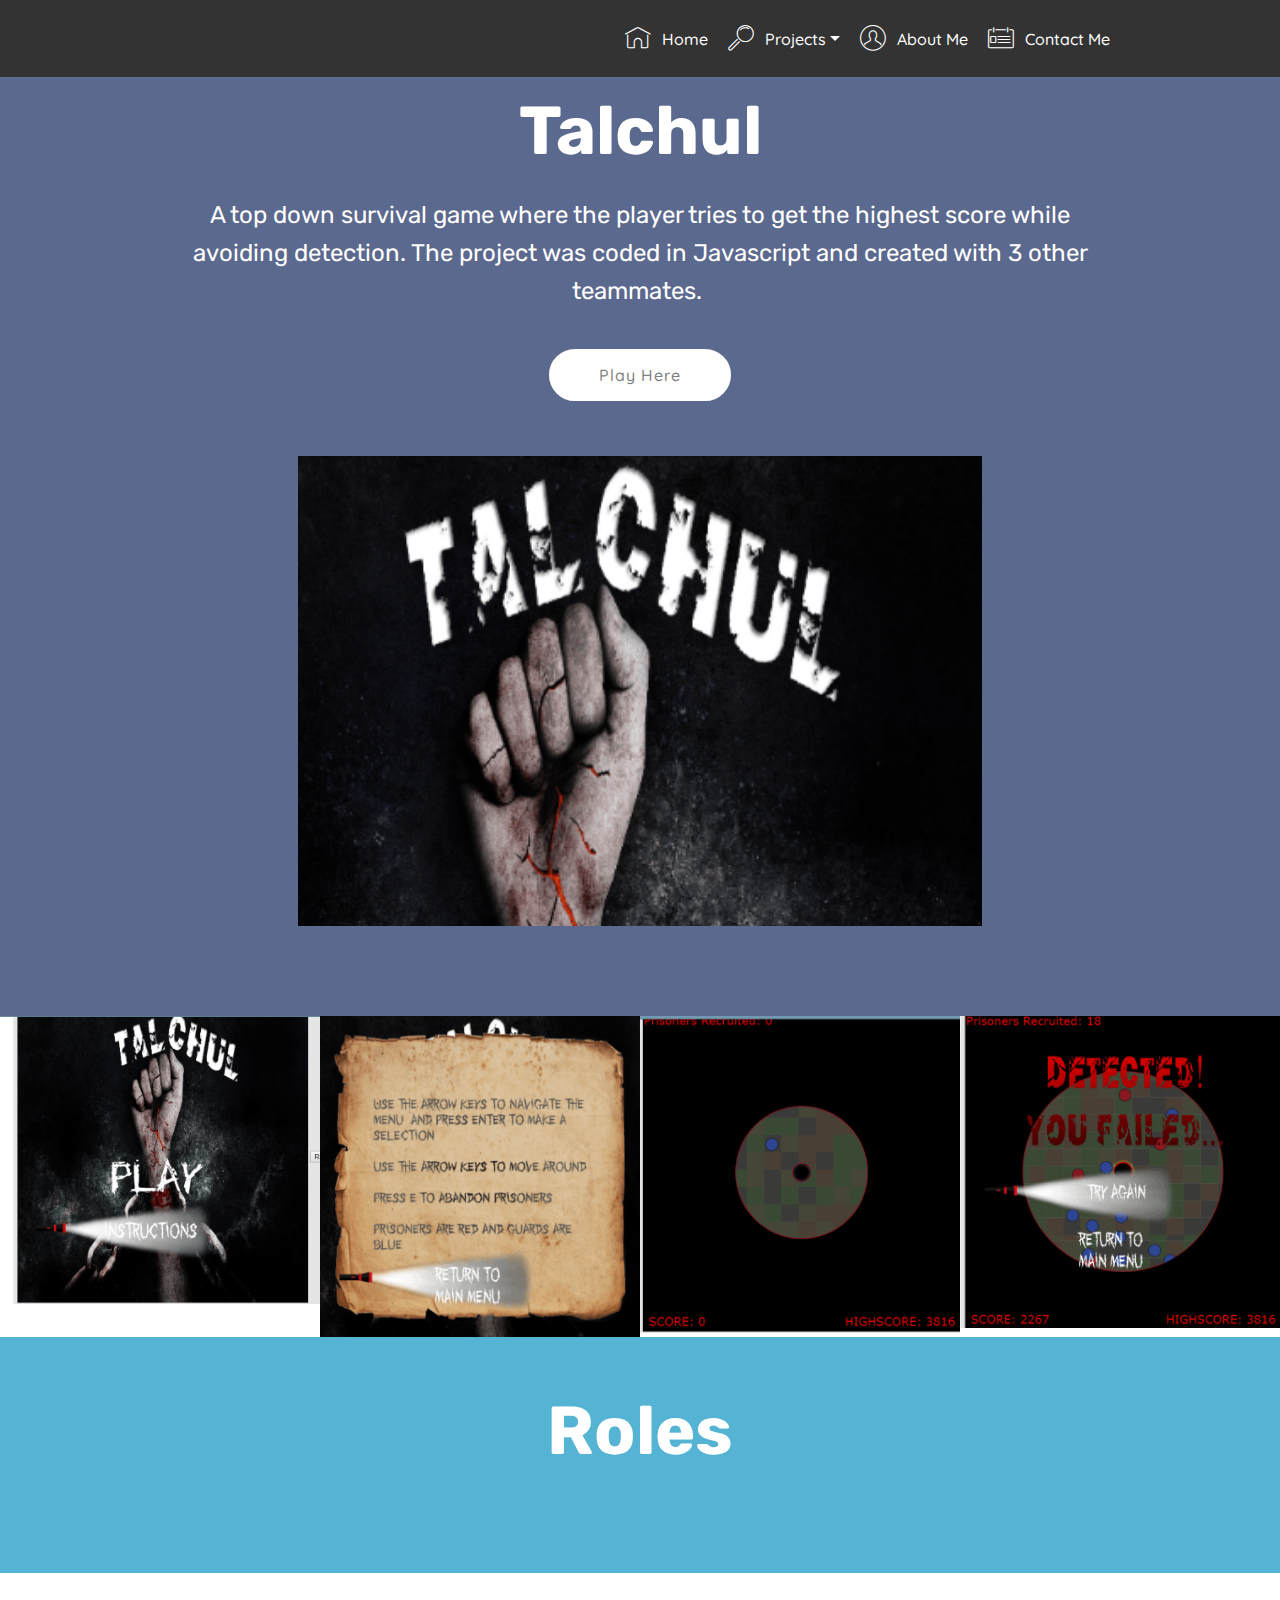
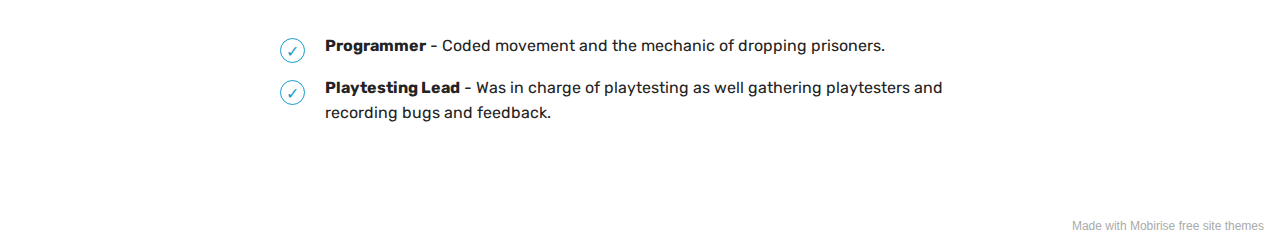
<file: Talchul.html>
<!DOCTYPE html>
<html  >
<head>
  <!-- Site made with Mobirise Website Builder v5.2.0, https://mobirise.com -->
  <meta charset="UTF-8">
  <meta http-equiv="X-UA-Compatible" content="IE=edge">
  <meta name="generator" content="Mobirise v5.2.0, mobirise.com">
  <meta name="viewport" content="width=device-width, initial-scale=1, minimum-scale=1">
  <link rel="shortcut icon" href="assets/images/ultimate-marvel-vs-capcom-3-loading-screen-by-dark2samus3-d4ui1w4-128x72.png" type="image/x-icon">
  <meta name="description" content="Web Generator Description">
  
  
  <title>Talchul</title>
  <link rel="stylesheet" href="assets/web/assets/mobirise-icons/mobirise-icons.css">
  <link rel="stylesheet" href="assets/bootstrap/css/bootstrap.min.css">
  <link rel="stylesheet" href="assets/bootstrap/css/bootstrap-grid.min.css">
  <link rel="stylesheet" href="assets/bootstrap/css/bootstrap-reboot.min.css">
  <link rel="stylesheet" href="assets/tether/tether.min.css">
  <link rel="stylesheet" href="assets/dropdown/css/style.css">
  <link rel="stylesheet" href="assets/theme/css/style.css">
  <link rel="stylesheet" href="assets/gallery/style.css">
  <link rel="preload" as="style" href="assets/mobirise/css/mbr-additional.css"><link rel="stylesheet" href="assets/mobirise/css/mbr-additional.css" type="text/css">
  
  
  
  
</head>
<body>
  
  <section class="menu cid-qVPVyAh9it" once="menu" id="menu1-y">

    

    <nav class="navbar navbar-expand beta-menu navbar-dropdown align-items-center navbar-fixed-top navbar-toggleable-sm">
        <button class="navbar-toggler navbar-toggler-right" type="button" data-toggle="collapse" data-target="#navbarSupportedContent" aria-controls="navbarSupportedContent" aria-expanded="false" aria-label="Toggle navigation">
            <div class="hamburger">
                <span></span>
                <span></span>
                <span></span>
                <span></span>
            </div>
        </button>
        <div class="menu-logo">
            <div class="navbar-brand">
                
                
            </div>
        </div>
        <div class="collapse navbar-collapse" id="navbarSupportedContent">
            <ul class="navbar-nav nav-dropdown nav-right navbar-nav-top-padding" data-app-modern-menu="true"><li class="nav-item">
                    <a class="nav-link link text-primary display-4" href="index.html">
                        <span class="mbri-home mbr-iconfont mbr-iconfont-btn"></span>Home</a>
                </li><li class="nav-item dropdown open"><a class="nav-link link dropdown-toggle text-primary display-4" href="port.html" data-toggle="dropdown-submenu" aria-expanded="true">
                        <span class="mbri-search mbr-iconfont mbr-iconfont-btn"></span>Projects</a><div class="dropdown-menu"><a class="dropdown-item text-primary display-4" href="page9.html" aria-expanded="false">Cloud Parsec</a><a class="dropdown-item text-primary display-4" href="Dragoncrash.html">DragonCrash</a><a class="dropdown-item text-primary display-4" href="P4GAE.html">P4G AE</a><a class="dropdown-item text-primary display-4" href="Talchul.html">Talchul</a></div></li><li class="nav-item">
                    <a class="nav-link link text-primary display-4" href="About.html"><span class="mbri-user mbr-iconfont mbr-iconfont-btn"></span>
                        
                        About Me</a>
                </li><li class="nav-item"><a class="nav-link link text-primary display-4" href="page8.html"><span class="mbri-contact-form mbr-iconfont mbr-iconfont-btn"></span>Contact Me &nbsp; &nbsp; &nbsp; &nbsp; &nbsp; &nbsp; &nbsp; &nbsp; &nbsp; &nbsp;</a></li></ul>
            
        </div>
    </nav>
</section>

<section class="header4 cid-qYWTfbmahC" id="header4-1e">

    

    

    <div class="container">
        <div class="row justify-content-md-center">
            <div class="media-content col-md-10">
                <h1 class="mbr-section-title align-center mbr-white pb-3 mbr-bold mbr-fonts-style display-1">
                    Talchul</h1>
                
                <div class="mbr-text align-center mbr-white pb-3">
                    <p class="mbr-text mbr-fonts-style display-5">A top down survival game where the player tries to get the highest score while avoiding detection. The project was coded in Javascript and created with 3 other teammates.&nbsp;<br></p>
                </div>
                <div class="mbr-section-btn align-center"><a class="btn btn-md btn-primary display-4" href="https://apexwinner.itch.io/talchul" target="_blank">Play Here</a></div>
            </div>
            <div class="mbr-figure pt-5">
                <img src="assets/images/download-1-404x278.png" alt="Mobirise" title="" style="width: 60%;">
            </div>
        </div>
    </div>
</section>

<section class="mbr-gallery mbr-slider-carousel cid-qYWTgz2uPk" id="gallery3-1f">

    

    <div>
        <div><!-- Filter --><!-- Gallery --><div class="mbr-gallery-row"><div class="mbr-gallery-layout-default"><div><div><div class="mbr-gallery-item mbr-gallery-item--p0" data-video-url="false" data-tags="Animated"><div href="#lb-gallery3-1f" data-slide-to="0" data-toggle="modal"><img src="assets/images/desktop-screenshot-2018.08.15-14.24.22.76-1440x680-757x680.png" alt="" title=""><span class="icon-focus"></span></div></div><div class="mbr-gallery-item mbr-gallery-item--p0" data-video-url="false" data-tags="Animated"><div href="#lb-gallery3-1f" data-slide-to="1" data-toggle="modal"><img src="assets/images/desktop-screenshot-2018.08.13-16.41.09.98-684x686-684x686.png" alt="" title=""><span class="icon-focus"></span></div></div><div class="mbr-gallery-item mbr-gallery-item--p0" data-video-url="false" data-tags="Animated"><div href="#lb-gallery3-1f" data-slide-to="2" data-toggle="modal"><img src="assets/images/desktop-screenshot-2018.08.15-14.24.37.35-1440x900-693x685.png" alt="" title=""><span class="icon-focus"></span></div></div><div class="mbr-gallery-item mbr-gallery-item--p0" data-video-url="false" data-tags="Animated"><div href="#lb-gallery3-1f" data-slide-to="3" data-toggle="modal"><img src="assets/images/desktop-screenshot-2018.08.13-16.44.05.19-1440x900-697x680.png" alt="" title=""><span class="icon-focus"></span></div></div></div></div><div class="clearfix"></div></div></div><!-- Lightbox --><div data-app-prevent-settings="" class="mbr-slider modal fade carousel slide" tabindex="-1" data-keyboard="true" data-interval="false" id="lb-gallery3-1f"><div class="modal-dialog"><div class="modal-content"><div class="modal-body"><div class="carousel-inner"><div class="carousel-item"><img src="assets/images/desktop-screenshot-2018.08.15-14.24.22.76-1440x680.png" alt="" title=""></div><div class="carousel-item"><img src="assets/images/desktop-screenshot-2018.08.13-16.41.09.98-684x686.png" alt="" title=""></div><div class="carousel-item"><img src="assets/images/desktop-screenshot-2018.08.15-14.24.37.35-1440x900.png" alt="" title=""></div><div class="carousel-item active"><img src="assets/images/desktop-screenshot-2018.08.13-16.44.05.19-1440x900.png" alt="" title=""></div></div><a class="carousel-control carousel-control-prev" role="button" data-slide="prev" href="#lb-gallery3-1f"><span class="mbri-left mbr-iconfont" aria-hidden="true"></span><span class="sr-only">Previous</span></a><a class="carousel-control carousel-control-next" role="button" data-slide="next" href="#lb-gallery3-1f"><span class="mbri-right mbr-iconfont" aria-hidden="true"></span><span class="sr-only">Next</span></a><a class="close" href="#" role="button" data-dismiss="modal"><span class="sr-only">Close</span></a></div></div></div></div></div>
    </div>

</section>

<section class="mbr-section content5 cid-qYWThSroxa" id="content5-1g">

    

    

    <div class="container">
        <div class="media-container-row">
            <div class="title col-12 col-md-8">
                <h2 class="align-center mbr-bold mbr-white pb-3 mbr-fonts-style display-1">
                    Roles</h2>
                <h3 class="mbr-section-subtitle align-center mbr-light mbr-white pb-3 mbr-fonts-style display-5"></h3>
                
                
            </div>
        </div>
    </div>
</section>

<section class="mbr-section article content12 cid-qYWTikfetR" id="content12-1h">
     

    <div class="container">
        <div class="media-container-row">
            <div class="mbr-text counter-container col-12 col-md-8 mbr-fonts-style display-7">
                <ul>
                    <li><strong>Programmer</strong>&nbsp;- Coded movement and the mechanic of dropping prisoners.&nbsp;</li>
                    <li><strong>Playtesting Lead</strong> - Was in charge of playtesting as well gathering playtesters and recording bugs and feedback.</li></ul><ul>
                </ul>
            </div>
        </div>
    </div>
</section><section style="background-color: #fff; font-family: -apple-system, BlinkMacSystemFont, 'Segoe UI', 'Roboto', 'Helvetica Neue', Arial, sans-serif; color:#aaa; font-size:12px; padding: 0; align-items: center; display: flex;"><a href="https://mobirise.site/b" style="flex: 1 1; height: 3rem; padding-left: 1rem;"></a><p style="flex: 0 0 auto; margin:0; padding-right:1rem;"><a href="https://mobirise.site/t" style="color:#aaa;">Made</a> with Mobirise free site themes</p></section><script src="assets/web/assets/jquery/jquery.min.js"></script>  <script src="assets/popper/popper.min.js"></script>  <script src="assets/bootstrap/js/bootstrap.min.js"></script>  <script src="assets/tether/tether.min.js"></script>  <script src="assets/smoothscroll/smooth-scroll.js"></script>  <script src="assets/dropdown/js/nav-dropdown.js"></script>  <script src="assets/dropdown/js/navbar-dropdown.js"></script>  <script src="assets/touchswipe/jquery.touch-swipe.min.js"></script>  <script src="assets/masonry/masonry.pkgd.min.js"></script>  <script src="assets/imagesloaded/imagesloaded.pkgd.min.js"></script>  <script src="assets/bootstrapcarouselswipe/bootstrap-carousel-swipe.js"></script>  <script src="assets/vimeoplayer/jquery.mb.vimeo_player.js"></script>  <script src="assets/theme/js/script.js"></script>  <script src="assets/gallery/player.min.js"></script>  <script src="assets/gallery/script.js"></script>  <script src="assets/slidervideo/script.js"></script>  
  
  
</body>
</html>
</file>
<file: assets/web/assets/mobirise-icons/mobirise-icons.css>
@font-face {
  font-family: 'MobiriseIcons';
  src:  url('mobirise-icons.eot?spat4u');
  src:  url('mobirise-icons.eot?spat4u#iefix') format('embedded-opentype'),
    url('mobirise-icons.ttf?spat4u') format('truetype'),
    url('mobirise-icons.woff?spat4u') format('woff'),
    url('mobirise-icons.svg?spat4u#MobiriseIcons') format('svg');
  font-weight: normal;
  font-style: normal;
  font-display: swap;
}

[class^="mbri-"], [class*=" mbri-"] {
  /* use !important to prevent issues with browser extensions that change fonts */
  font-family: MobiriseIcons !important;
  speak: none;
  font-style: normal;
  font-weight: normal;
  font-variant: normal;
  text-transform: none;
  line-height: 1;

  /* Better Font Rendering =========== */
  -webkit-font-smoothing: antialiased;
  -moz-osx-font-smoothing: grayscale;
}

.mbri-add-submenu:before {
  content: "\e900";
}
.mbri-alert:before {
  content: "\e901";
}
.mbri-align-center:before {
  content: "\e902";
}
.mbri-align-justify:before {
  content: "\e903";
}
.mbri-align-left:before {
  content: "\e904";
}
.mbri-align-right:before {
  content: "\e905";
}
.mbri-android:before {
  content: "\e906";
}
.mbri-apple:before {
  content: "\e907";
}
.mbri-arrow-down:before {
  content: "\e908";
}
.mbri-arrow-next:before {
  content: "\e909";
}
.mbri-arrow-prev:before {
  content: "\e90a";
}
.mbri-arrow-up:before {
  content: "\e90b";
}
.mbri-bold:before {
  content: "\e90c";
}
.mbri-bookmark:before {
  content: "\e90d";
}
.mbri-bootstrap:before {
  content: "\e90e";
}
.mbri-briefcase:before {
  content: "\e90f";
}
.mbri-browse:before {
  content: "\e910";
}
.mbri-bulleted-list:before {
  content: "\e911";
}
.mbri-calendar:before {
  content: "\e912";
}
.mbri-camera:before {
  content: "\e913";
}
.mbri-cart-add:before {
  content: "\e914";
}
.mbri-cart-full:before {
  content: "\e915";
}
.mbri-cash:before {
  content: "\e916";
}
.mbri-change-style:before {
  content: "\e917";
}
.mbri-chat:before {
  content: "\e918";
}
.mbri-clock:before {
  content: "\e919";
}
.mbri-close:before {
  content: "\e91a";
}
.mbri-cloud:before {
  content: "\e91b";
}
.mbri-code:before {
  content: "\e91c";
}
.mbri-contact-form:before {
  content: "\e91d";
}
.mbri-credit-card:before {
  content: "\e91e";
}
.mbri-cursor-click:before {
  content: "\e91f";
}
.mbri-cust-feedback:before {
  content: "\e920";
}
.mbri-database:before {
  content: "\e921";
}
.mbri-delivery:before {
  content: "\e922";
}
.mbri-desktop:before {
  content: "\e923";
}
.mbri-devices:before {
  content: "\e924";
}
.mbri-down:before {
  content: "\e925";
}
.mbri-download:before {
  content: "\e989";
}
.mbri-drag-n-drop:before {
  content: "\e927";
}
.mbri-drag-n-drop2:before {
  content: "\e928";
}
.mbri-edit:before {
  content: "\e929";
}
.mbri-edit2:before {
  content: "\e92a";
}
.mbri-error:before {
  content: "\e92b";
}
.mbri-extension:before {
  content: "\e92c";
}
.mbri-features:before {
  content: "\e92d";
}
.mbri-file:before {
  content: "\e92e";
}
.mbri-flag:before {
  content: "\e92f";
}
.mbri-folder:before {
  content: "\e930";
}
.mbri-gift:before {
  content: "\e931";
}
.mbri-github:before {
  content: "\e932";
}
.mbri-globe:before {
  content: "\e933";
}
.mbri-globe-2:before {
  content: "\e934";
}
.mbri-growing-chart:before {
  content: "\e935";
}
.mbri-hearth:before {
  content: "\e936";
}
.mbri-help:before {
  content: "\e937";
}
.mbri-home:before {
  content: "\e938";
}
.mbri-hot-cup:before {
  content: "\e939";
}
.mbri-idea:before {
  content: "\e93a";
}
.mbri-image-gallery:before {
  content: "\e93b";
}
.mbri-image-slider:before {
  content: "\e93c";
}
.mbri-info:before {
  content: "\e93d";
}
.mbri-italic:before {
  content: "\e93e";
}
.mbri-key:before {
  content: "\e93f";
}
.mbri-laptop:before {
  content: "\e940";
}
.mbri-layers:before {
  content: "\e941";
}
.mbri-left-right:before {
  content: "\e942";
}
.mbri-left:before {
  content: "\e943";
}
.mbri-letter:before {
  content: "\e944";
}
.mbri-like:before {
  content: "\e945";
}
.mbri-link:before {
  content: "\e946";
}
.mbri-lock:before {
  content: "\e947";
}
.mbri-login:before {
  content: "\e948";
}
.mbri-logout:before {
  content: "\e949";
}
.mbri-magic-stick:before {
  content: "\e94a";
}
.mbri-map-pin:before {
  content: "\e94b";
}
.mbri-menu:before {
  content: "\e94c";
}
.mbri-mobile:before {
  content: "\e94d";
}
.mbri-mobile2:before {
  content: "\e94e";
}
.mbri-mobirise:before {
  content: "\e94f";
}
.mbri-more-horizontal:before {
  content: "\e950";
}
.mbri-more-vertical:before {
  content: "\e951";
}
.mbri-music:before {
  content: "\e952";
}
.mbri-new-file:before {
  content: "\e953";
}
.mbri-numbered-list:before {
  content: "\e954";
}
.mbri-opened-folder:before {
  content: "\e955";
}
.mbri-pages:before {
  content: "\e956";
}
.mbri-paper-plane:before {
  content: "\e957";
}
.mbri-paperclip:before {
  content: "\e958";
}
.mbri-photo:before {
  content: "\e959";
}
.mbri-photos:before {
  content: "\e95a";
}
.mbri-pin:before {
  content: "\e95b";
}
.mbri-play:before {
  content: "\e95c";
}
.mbri-plus:before {
  content: "\e95d";
}
.mbri-preview:before {
  content: "\e95e";
}
.mbri-print:before {
  content: "\e95f";
}
.mbri-protect:before {
  content: "\e960";
}
.mbri-question:before {
  content: "\e961";
}
.mbri-quote-left:before {
  content: "\e962";
}
.mbri-quote-right:before {
  content: "\e963";
}
.mbri-refresh:before {
  content: "\e964";
}
.mbri-responsive:before {
  content: "\e965";
}
.mbri-right:before {
  content: "\e966";
}
.mbri-rocket:before {
  content: "\e967";
}
.mbri-sad-face:before {
  content: "\e968";
}
.mbri-sale:before {
  content: "\e969";
}
.mbri-save:before {
  content: "\e96a";
}
.mbri-search:before {
  content: "\e96b";
}
.mbri-setting:before {
  content: "\e96c";
}
.mbri-setting2:before {
  content: "\e96d";
}
.mbri-setting3:before {
  content: "\e96e";
}
.mbri-share:before {
  content: "\e96f";
}
.mbri-shopping-bag:before {
  content: "\e970";
}
.mbri-shopping-basket:before {
  content: "\e971";
}
.mbri-shopping-cart:before {
  content: "\e972";
}
.mbri-sites:before {
  content: "\e973";
}
.mbri-smile-face:before {
  content: "\e974";
}
.mbri-speed:before {
  content: "\e975";
}
.mbri-star:before {
  content: "\e976";
}
.mbri-success:before {
  content: "\e977";
}
.mbri-sun:before {
  content: "\e978";
}
.mbri-sun2:before {
  content: "\e979";
}
.mbri-tablet:before {
  content: "\e97a";
}
.mbri-tablet-vertical:before {
  content: "\e97b";
}
.mbri-target:before {
  content: "\e97c";
}
.mbri-timer:before {
  content: "\e97d";
}
.mbri-to-ftp:before {
  content: "\e97e";
}
.mbri-to-local-drive:before {
  content: "\e97f";
}
.mbri-touch-swipe:before {
  content: "\e980";
}
.mbri-touch:before {
  content: "\e981";
}
.mbri-trash:before {
  content: "\e982";
}
.mbri-underline:before {
  content: "\e983";
}
.mbri-unlink:before {
  content: "\e984";
}
.mbri-unlock:before {
  content: "\e985";
}
.mbri-up-down:before {
  content: "\e986";
}
.mbri-up:before {
  content: "\e987";
}
.mbri-update:before {
  content: "\e988";
}
.mbri-upload:before {
 content: "\e926"; 
}
.mbri-user:before {
  content: "\e98a";
}
.mbri-user2:before {
  content: "\e98b";
}
.mbri-users:before {
  content: "\e98c";
}
.mbri-video:before {
  content: "\e98d";
}
.mbri-video-play:before {
  content: "\e98e";
}
.mbri-watch:before {
  content: "\e98f";
}
.mbri-website-theme:before {
  content: "\e990";
}
.mbri-wifi:before {
  content: "\e991";
}
.mbri-windows:before {
  content: "\e992";
}
.mbri-zoom-out:before {
  content: "\e993";
}
.mbri-redo:before {
  content: "\e994";
}
.mbri-undo:before {
  content: "\e995";
}
</file>
<file: assets/dropdown/css/style.css>
.navbar-dropdown {
  left: 0;
  padding: 0;
  position: absolute;
  right: 0;
  top: 0;
  transition: all 0.45s ease;
  z-index: 1030;
  background: #282828; }
  .navbar-dropdown .navbar-logo {
    margin-right: 0.8rem;
    transition: margin 0.3s ease-in-out;
    vertical-align: middle; }
    .navbar-dropdown .navbar-logo img {
      height: 3.125rem;
      transition: all 0.3s ease-in-out; }
    .navbar-dropdown .navbar-logo.mbr-iconfont {
      font-size: 3.125rem;
      line-height: 3.125rem; }
  .navbar-dropdown .navbar-caption {
    font-weight: 700;
    white-space: normal;
    vertical-align: -4px;
    line-height: 3.125rem !important; }
    .navbar-dropdown .navbar-caption, .navbar-dropdown .navbar-caption:hover {
      color: inherit;
      text-decoration: none; }
  .navbar-dropdown .mbr-iconfont + .navbar-caption {
    vertical-align: -1px; }
  .navbar-dropdown.navbar-fixed-top {
    position: fixed; }
  .navbar-dropdown .navbar-brand span {
    vertical-align: -4px; }
  .navbar-dropdown.bg-color.transparent {
    background: none; }
  .navbar-dropdown.navbar-short .navbar-brand {
    padding: 0.625rem 0; }
    .navbar-dropdown.navbar-short .navbar-brand span {
      vertical-align: -1px; }
  .navbar-dropdown.navbar-short .navbar-caption {
    line-height: 2.375rem !important;
    vertical-align: -2px; }
  .navbar-dropdown.navbar-short .navbar-logo {
    margin-right: 0.5rem; }
    .navbar-dropdown.navbar-short .navbar-logo img {
      height: 2.375rem; }
    .navbar-dropdown.navbar-short .navbar-logo.mbr-iconfont {
      font-size: 2.375rem;
      line-height: 2.375rem; }
  .navbar-dropdown.navbar-short .mbr-table-cell {
    height: 3.625rem; }
  .navbar-dropdown .navbar-close {
    left: 0.6875rem;
    position: fixed;
    top: 0.75rem;
    z-index: 1000; }
  .navbar-dropdown .hamburger-icon {
    content: "";
    display: inline-block;
    vertical-align: middle;
    width: 16px;
    -webkit-box-shadow: 0 -6px 0 1px #282828,0 0 0 1px #282828,0 6px 0 1px #282828;
    -moz-box-shadow: 0 -6px 0 1px #282828,0 0 0 1px #282828,0 6px 0 1px #282828;
    box-shadow: 0 -6px 0 1px #282828,0 0 0 1px #282828,0 6px 0 1px #282828; }

.dropdown-menu .dropdown-toggle[data-toggle="dropdown-submenu"]::after {
  border-bottom: 0.35em solid transparent;
  border-left: 0.35em solid;
  border-right: 0;
  border-top: 0.35em solid transparent;
  margin-left: 0.3rem; }

.dropdown-menu .dropdown-item:focus {
  outline: 0; }

.nav-dropdown {
  font-size: 0.75rem;
  font-weight: 500;
  height: auto !important; }
  .nav-dropdown .nav-btn {
    padding-left: 1rem; }
  .nav-dropdown .link {
    margin: .667em 1.667em;
    font-weight: 500;
    padding: 0;
    transition: color .2s ease-in-out; }
    .nav-dropdown .link.dropdown-toggle {
      margin-right: 2.583em; }
      .nav-dropdown .link.dropdown-toggle::after {
        margin-left: .25rem;
        border-top: 0.35em solid;
        border-right: 0.35em solid transparent;
        border-left: 0.35em solid transparent;
        border-bottom: 0; }
      .nav-dropdown .link.dropdown-toggle[aria-expanded="true"] {
        margin: 0;
        padding: 0.667em 3.263em  0.667em 1.667em; }
  .nav-dropdown .link::after,
  .nav-dropdown .dropdown-item::after {
    color: inherit; }
  .nav-dropdown .btn {
    font-size: 0.75rem;
    font-weight: 700;
    letter-spacing: 0;
    margin-bottom: 0;
    padding-left: 1.25rem;
    padding-right: 1.25rem; }
  .nav-dropdown .dropdown-menu {
    border-radius: 0;
    border: 0;
    left: 0;
    margin: 0;
    padding-bottom: 1.25rem;
    padding-top: 1.25rem;
    position: relative; }
  .nav-dropdown .dropdown-submenu {
    margin-left: 0.125rem;
    top: 0; }
  .nav-dropdown .dropdown-item {
    font-weight: 500;
    line-height: 2;
    padding: 0.3846em 4.615em 0.3846em 1.5385em;
    position: relative;
    transition: color .2s ease-in-out, background-color .2s ease-in-out; }
    .nav-dropdown .dropdown-item::after {
      margin-top: -0.3077em;
      position: absolute;
      right: 1.1538em;
      top: 50%; }
    .nav-dropdown .dropdown-item:focus, .nav-dropdown .dropdown-item:hover {
      background: none; }

@media (max-width: 767px) {
  .nav-dropdown.navbar-toggleable-sm {
    bottom: 0;
    display: none;
    left: 0;
    overflow-x: hidden;
    position: fixed;
    top: 0;
    transform: translateX(-100%);
    -ms-transform: translateX(-100%);
    -webkit-transform: translateX(-100%);
    width: 18.75rem;
    z-index: 999; } }
.nav-dropdown.navbar-toggleable-xl {
  bottom: 0;
  display: none;
  left: 0;
  overflow-x: hidden;
  position: fixed;
  top: 0;
  transform: translateX(-100%);
  -ms-transform: translateX(-100%);
  -webkit-transform: translateX(-100%);
  width: 18.75rem;
  z-index: 999; }

.nav-dropdown-sm {
  display: block !important;
  overflow-x: hidden;
  overflow: auto;
  padding-top: 3.875rem; }
  .nav-dropdown-sm::after {
    content: "";
    display: block;
    height: 3rem;
    width: 100%; }
  .nav-dropdown-sm.collapse.in ~ .navbar-close {
    display: block !important; }
  .nav-dropdown-sm.collapsing, .nav-dropdown-sm.collapse.in {
    transform: translateX(0);
    -ms-transform: translateX(0);
    -webkit-transform: translateX(0);
    transition: all 0.25s ease-out;
    -webkit-transition: all 0.25s ease-out;
    background: #282828; }
  .nav-dropdown-sm.collapsing[aria-expanded="false"] {
    transform: translateX(-100%);
    -ms-transform: translateX(-100%);
    -webkit-transform: translateX(-100%); }
  .nav-dropdown-sm .nav-item {
    display: block;
    margin-left: 0 !important;
    padding-left: 0; }
  .nav-dropdown-sm .link,
  .nav-dropdown-sm .dropdown-item {
    border-top: 1px dotted rgba(255, 255, 255, 0.1);
    font-size: 0.8125rem;
    line-height: 1.6;
    margin: 0 !important;
    padding: 0.875rem 2.4rem 0.875rem 1.5625rem !important;
    position: relative;
    white-space: normal; }
    .nav-dropdown-sm .link:focus, .nav-dropdown-sm .link:hover,
    .nav-dropdown-sm .dropdown-item:focus,
    .nav-dropdown-sm .dropdown-item:hover {
      background: rgba(0, 0, 0, 0.2) !important;
      color: #c0a375; }
  .nav-dropdown-sm .nav-btn {
    position: relative;
    padding: 1.5625rem 1.5625rem 0 1.5625rem; }
    .nav-dropdown-sm .nav-btn::before {
      border-top: 1px dotted rgba(255, 255, 255, 0.1);
      content: "";
      left: 0;
      position: absolute;
      top: 0;
      width: 100%; }
    .nav-dropdown-sm .nav-btn + .nav-btn {
      padding-top: 0.625rem; }
      .nav-dropdown-sm .nav-btn + .nav-btn::before {
        display: none; }
  .nav-dropdown-sm .btn {
    padding: 0.625rem 0; }
  .nav-dropdown-sm .dropdown-toggle[data-toggle="dropdown-submenu"]::after {
    margin-left: .25rem;
    border-top: 0.35em solid;
    border-right: 0.35em solid transparent;
    border-left: 0.35em solid transparent;
    border-bottom: 0; }
  .nav-dropdown-sm .dropdown-toggle[data-toggle="dropdown-submenu"][aria-expanded="true"]::after {
    border-top: 0;
    border-right: 0.35em solid transparent;
    border-left: 0.35em solid transparent;
    border-bottom: 0.35em solid; }
  .nav-dropdown-sm .dropdown-menu {
    margin: 0;
    padding: 0;
    position: relative;
    top: 0;
    left: 0;
    width: 100%;
    border: 0;
    float: none;
    border-radius: 0;
    background: none; }
  .nav-dropdown-sm .dropdown-submenu {
    left: 100%;
    margin-left: 0.125rem;
    margin-top: -1.25rem;
    top: 0; }

.navbar-toggleable-sm .nav-dropdown .dropdown-menu {
  position: absolute; }

.navbar-toggleable-sm .nav-dropdown .dropdown-submenu {
  left: 100%;
  margin-left: 0.125rem;
  margin-top: -1.25rem;
  top: 0; }

.navbar-toggleable-sm.opened .nav-dropdown .dropdown-menu {
  position: relative; }

.navbar-toggleable-sm.opened .nav-dropdown .dropdown-submenu {
  left: 0;
  margin-left: 00rem;
  margin-top: 0rem;
  top: 0; }

.is-builder .nav-dropdown.collapsing {
  transition: none !important; }

/*# sourceMappingURL=style.css.map */
</file>
<file: assets/theme/css/style.css>
/*!
 * Mobirise v4 theme (https://mobirise.com/)
 * Copyright 2017 Mobirise
 */
section {
  background-color: #eeeeee;
}

.form-control:focus {
  box-shadow: none;
}

:focus {
  outline: none;
}

body {
  font-style: normal;
  line-height: 1.5;
}

section,
.container,
.container-fluid {
  position: relative;
  word-wrap: break-word;
}

a.mbr-iconfont:hover {
  text-decoration: none;
}

.article .lead p,
.article .lead ul,
.article .lead ol,
.article .lead pre,
.article .lead blockquote {
  margin-bottom: 0;
}

ul,
ol,
pre,
blockquote {
  margin-bottom: 2.3125rem;
}

pre {
  background: #f4f4f4;
  padding: 10px 24px;
  white-space: pre-wrap;
}

.inactive {
  -webkit-user-select: none;
  -moz-user-select: none;
  -ms-user-select: none;
  user-select: none;
  pointer-events: none;
  -webkit-user-drag: none;
  user-drag: none;
}

.mbr-section__comments .row {
  justify-content: center;
  -webkit-justify-content: center;
}

a {
  font-style: normal;
  font-weight: 400;
  cursor: pointer;
}

a, a:hover {
  text-decoration: none;
}

figure {
  margin-bottom: 0;
}

body {
  color: #232323;
}

h1,
h2,
h3,
h4,
h5,
h6,
.h1,
.h2,
.h3,
.h4,
.h5,
.h6,
.display-1,
.display-2,
.display-3,
.display-4 {
  line-height: 1;
  word-break: break-word;
  word-wrap: break-word;
}

.mbr-section-title {
  font-style: normal;
  line-height: 1.2;
}

.mbr-section-subtitle {
  line-height: 1.3;
}

.mbr-text {
  font-style: normal;
  line-height: 1.6;
}

b,
strong {
  font-weight: bold;
}

blockquote {
  padding: 10px 0 10px 20px;
  position: relative;
  border-left: 2px solid;
  border-color: #ff3366;
}

input:-webkit-autofill, input:-webkit-autofill:hover, input:-webkit-autofill:focus, input:-webkit-autofill:active {
  transition-delay: 9999s;
  transition-property: background-color, color;
}

textarea[type='hidden'] {
  display: none;
}

body {
  position: relative;
}

section {
  background-position: 50% 50%;
  background-repeat: no-repeat;
  background-size: cover;
}

section .mbr-background-video,
section .mbr-background-video-preview {
  position: absolute;
  bottom: 0;
  left: 0;
  right: 0;
  top: 0;
}

.hidden {
  visibility: hidden;
}

.mbr-z-index20 {
  z-index: 20;
}

/*! Base colors */
.mbr-white {
  color: #ffffff;
}

.mbr-black {
  color: #000000;
}

.mbr-bg-white {
  background-color: #ffffff;
}

.mbr-bg-black {
  background-color: #000000;
}

/*! Text-aligns */
.align-left {
  text-align: left;
}

.align-center {
  text-align: center;
}

.align-right {
  text-align: right;
}

@media (max-width: 767px) {
  .align-left,
  .align-center,
  .align-right,
  .mbr-section-btn,
  .mbr-section-title {
    text-align: center;
  }
}

/*! Font-weight  */
.mbr-light {
  font-weight: 300;
}

.mbr-regular {
  font-weight: 400;
}

.mbr-semibold {
  font-weight: 500;
}

.mbr-bold {
  font-weight: 700;
}

/*! Media  */
.media-size-item {
  -moz-flex: 1 1 auto;
  -o-flex: 1 1 auto;
  flex: 1 1 auto;
}

.media-content {
  flex-basis: 100%;
}

.media-container-row {
  display: flex;
  flex-direction: row;
  flex-wrap: wrap;
  justify-content: center;
  align-content: center;
  align-items: start;
}

.media-container-row .media-size-item {
  width: 400px;
}

.media-container-column {
  display: flex;
  flex-direction: column;
  flex-wrap: wrap;
  justify-content: center;
  align-content: center;
  align-items: stretch;
}

.media-container-column > * {
  width: 100%;
}

@media (min-width: 992px) {
  .media-container-row {
    flex-wrap: nowrap;
  }
}

figure {
  overflow: hidden;
}

figure[mbr-media-size] {
  transition: width 0.1s;
}

.mbr-figure img,
.mbr-figure iframe {
  display: block;
  width: 100%;
}

.card {
  background-color: transparent;
  border: none;
}

.card-box {
  width: 100%;
}

.card-img {
  text-align: center;
  flex-shrink: 0;
  -webkit-flex-shrink: 0;
}

.media {
  max-width: 100%;
  margin: 0 auto;
}

.mbr-figure {
  -ms-grid-row-align: center;
  align-self: center;
}

.media-container > div {
  max-width: 100%;
}

.mbr-figure img,
.card-img img {
  width: 100%;
}

@media (max-width: 991px) {
  .media-size-item {
    width: auto !important;
  }
  .media {
    width: auto;
  }
  .mbr-figure {
    width: 100% !important;
  }
}

/*! Buttons */
.btn {
  font-weight: 500;
  border-width: 2px;
  font-style: normal;
  letter-spacing: 1px;
  margin: .4rem .8rem;
  white-space: normal;
  transition: all .3s ease-in-out;
  display: inline-flex;
  align-items: center;
  justify-content: center;
  word-break: break-word;
  -webkit-align-items: center;
  -webkit-justify-content: center;
  display: -webkit-inline-flex;
}

.btn-sm {
  font-weight: 500;
  letter-spacing: 1px;
  transition: all .3s ease-in-out;
}

.btn-md {
  font-weight: 500;
  letter-spacing: 1px;
  margin: .4rem .8rem !important;
  transition: all .3s ease-in-out;
}

.btn-lg {
  font-weight: 500;
  letter-spacing: 1px;
  margin: .4rem .8rem !important;
  transition: all .3s ease-in-out;
}

.mbr-section-btn {
  margin-left: -0.25rem;
  margin-right: -0.25rem;
  font-size: 0;
}

nav .mbr-section-btn {
  margin-left: 0rem;
  margin-right: 0rem;
}

.btn-form {
  border-radius: 0;
}

.btn-form:hover {
  cursor: pointer;
}

/*! Btn icon margin */
.btn .mbr-iconfont,
.btn.btn-sm .mbr-iconfont {
  cursor: pointer;
  margin-right: 0.5rem;
}

.btn.btn-md .mbr-iconfont,
.btn.btn-md .mbr-iconfont {
  margin-right: 0.8rem;
}

.mbr-regular {
  font-weight: 400;
}

.mbr-semibold {
  font-weight: 500;
}

.mbr-bold {
  font-weight: 700;
}

[type='submit'] {
  -webkit-appearance: none;
}

/*! Full-screen */
.mbr-fullscreen .mbr-overlay {
  min-height: 100vh;
}

.mbr-fullscreen {
  display: flex;
  display: -moz-flex;
  display: -ms-flex;
  display: -o-flex;
  align-items: center;
  -webkit-align-items: center;
  min-height: 100vh;
  padding-top: 3rem;
  padding-bottom: 3rem;
}

/*! Map */
.map {
  height: 25rem;
  position: relative;
}

.map iframe {
  width: 100%;
  height: 100%;
}

.mbr-overlay {
  background-color: #000;
  bottom: 0;
  left: 0;
  opacity: .5;
  position: absolute;
  right: 0;
  top: 0;
  z-index: 0;
  pointer-events: none;
}

/* Form */
blockquote {
  font-style: italic;
  padding: 10px 0 10px 20px;
  font-size: 1.09rem;
  position: relative;
  border-width: 3px;
}

.form-control {
  background-color: #f5f5f5;
  box-shadow: none;
  color: #565656;
  line-height: 1.43;
  min-height: 3.5em;
  padding: 1.07em .5em;
}

.form-control, .form-control:focus {
  border: 1px solid #e8e8e8;
}

.form-active .form-control:invalid {
  border-color: red;
}

.form-control-label {
  position: relative;
  cursor: pointer;
  margin-bottom: .357em;
  padding: 0;
}

.alert {
  color: #ffffff;
  border-radius: 0;
  border: 0;
  font-size: .875rem;
  line-height: 1.5;
  margin-bottom: 1.875rem;
  padding: 1.25rem;
  position: relative;
}

.alert.alert-form::after {
  background-color: inherit;
  bottom: -7px;
  content: "";
  display: block;
  height: 14px;
  left: 50%;
  margin-left: -7px;
  position: absolute;
  transform: rotate(45deg);
  width: 14px;
  -webkit-transform: rotate(45deg);
}

.form-asterisk {
  font-family: initial;
  position: absolute;
  top: -2px;
  font-weight: normal;
}

/*! Scroll to top arrow */
#scrollToTop a i:before {
  content: '';
  position: absolute;
  height: 40%;
  top: 25%;
  background: #fff;
  width: 2px;
  left: calc(50% - 1px);
}

#scrollToTop a i:after {
  content: '';
  position: absolute;
  display: block;
  border-top: 2px solid #fff;
  border-right: 2px solid #fff;
  width: 40%;
  height: 40%;
  left: 30%;
  bottom: 30%;
  transform: rotate(135deg);
  -webkit-transform: rotate(135deg);
}

.mbr-arrow-up {
  bottom: 25px;
  right: 90px;
  position: fixed;
  text-align: right;
  z-index: 5000;
  color: #ffffff;
  font-size: 32px;
  transform: rotate(180deg);
  -webkit-transform: rotate(180deg);
}

.mbr-arrow-up a {
  background: rgba(0, 0, 0, 0.2);
  border-radius: 3px;
  color: #fff;
  display: inline-block;
  height: 60px;
  width: 60px;
  outline-style: none !important;
  position: relative;
  text-decoration: none;
  transition: all 0.3s ease-in-out;
  cursor: pointer;
  text-align: center;
}

.mbr-arrow-up a:hover {
  background-color: rgba(0, 0, 0, 0.4);
}

.mbr-arrow-up a i {
  line-height: 60px;
}

.mbr-arrow-up-icon {
  display: block;
  color: #fff;
}

.mbr-arrow-up-icon::before {
  content: '\203a';
  display: inline-block;
  font-family: serif;
  font-size: 32px;
  line-height: 1;
  font-style: normal;
  position: relative;
  top: 6px;
  left: -4px;
  -webkit-transform: rotate(-90deg);
  transform: rotate(-90deg);
}

/*! Arrow Down */
.mbr-arrow {
  position: absolute;
  bottom: 45px;
  left: 50%;
  width: 60px;
  height: 60px;
  cursor: pointer;
  background-color: rgba(80, 80, 80, 0.5);
  border-radius: 50%;
  -webkit-transform: translateX(-50%);
  transform: translateX(-50%);
}

.mbr-arrow > a {
  display: inline-block;
  text-decoration: none;
  outline-style: none;
  -webkit-animation: arrowdown 1.7s ease-in-out infinite;
  animation: arrowdown 1.7s ease-in-out infinite;
}

.mbr-arrow > a > i {
  position: absolute;
  top: -2px;
  left: 15px;
  font-size: 2rem;
}

@keyframes arrowdown {
  0% {
    transform: translateY(0px);
    -webkit-transform: translateY(0px);
  }
  50% {
    transform: translateY(-5px);
    -webkit-transform: translateY(-5px);
  }
  100% {
    transform: translateY(0px);
    -webkit-transform: translateY(0px);
  }
}

@-webkit-keyframes arrowdown {
  0% {
    transform: translateY(0px);
    -webkit-transform: translateY(0px);
  }
  50% {
    transform: translateY(-5px);
    -webkit-transform: translateY(-5px);
  }
  100% {
    transform: translateY(0px);
    -webkit-transform: translateY(0px);
  }
}

@media (max-width: 500px) {
  .mbr-arrow-up {
    left: 50%;
    right: auto;
    transform: translateX(-50%) rotate(180deg);
    -webkit-transform: translateX(-50%) rotate(180deg);
  }
}

/*Gradients animation*/
@keyframes gradient-animation {
  from {
    background-position: 0% 100%;
    -webkit-animation-timing-function: ease-in-out;
            animation-timing-function: ease-in-out;
  }
  to {
    background-position: 100% 0%;
    -webkit-animation-timing-function: ease-in-out;
            animation-timing-function: ease-in-out;
  }
}

@-webkit-keyframes gradient-animation {
  from {
    background-position: 0% 100%;
    -webkit-animation-timing-function: ease-in-out;
            animation-timing-function: ease-in-out;
  }
  to {
    background-position: 100% 0%;
    -webkit-animation-timing-function: ease-in-out;
            animation-timing-function: ease-in-out;
  }
}

.bg-gradient {
  background-size: 200% 200%;
  animation: gradient-animation 5s infinite alternate;
  -webkit-animation: gradient-animation 5s infinite alternate;
}

.menu .navbar-brand {
  display: -webkit-flex;
}

.menu .navbar-brand span {
  display: flex;
  display: -webkit-flex;
}

.menu .navbar-brand .navbar-caption-wrap {
  display: -webkit-flex;
}

.menu .navbar-brand .navbar-logo img {
  display: -webkit-flex;
}

@media (min-width: 768px) and (max-width: 1023px) {
  .menu .navbar-toggleable-sm .navbar-nav {
    display: -ms-flexbox;
  }
}

@media (max-width: 1023px) {
  .menu .navbar-collapse {
    max-height: 93.5vh;
  }
  .menu .navbar-collapse.show {
    overflow: auto;
  }
}

@media (min-width: 1024px) {
  .menu .navbar-nav.nav-dropdown {
    display: -webkit-flex;
  }
  .menu .navbar-toggleable-sm .navbar-collapse {
    display: -webkit-flex !important;
  }
  .menu .collapsed .navbar-collapse {
    max-height: 93.5vh;
  }
  .menu .collapsed .navbar-collapse.show {
    overflow: auto;
  }
}

@media (max-width: 767px) {
  .menu .navbar-collapse {
    max-height: 80vh;
  }
}

/* Others*/
.note-check a[data-value=Rubik] {
  font-style: normal;
}

.mbr-arrow a {
  color: #ffffff;
}

@media (max-width: 767px) {
  .mbr-arrow {
    display: none;
  }
}

.navbar {
  display: -webkit-flex;
  -webkit-flex-wrap: wrap;
  -webkit-align-items: center;
  -webkit-justify-content: space-between;
}

.navbar-collapse {
  -webkit-flex-basis: 100%;
  -webkit-flex-grow: 1;
  -webkit-align-items: center;
}

.nav-dropdown .link {
  padding: 0.667em 1.667em !important;
  margin: 0 !important;
}

.nav {
  display: -webkit-flex;
  -webkit-flex-wrap: wrap;
}

.row {
  display: -webkit-flex;
  -webkit-flex-wrap: wrap;
}

.justify-content-center {
  -webkit-justify-content: center;
}

.form-inline {
  display: -webkit-flex;
  -webkit-align-items: center;
}

.card-wrapper {
  -webkit-flex: 1;
}

.carousel-control {
  z-index: 10;
  display: -webkit-flex;
  -webkit-align-items: center;
  -webkit-justify-content: center;
}

.carousel-controls {
  display: -webkit-flex;
}

.media {
  display: -webkit-flex;
}

.form-group:focus {
  outline: none;
}

.jq-selectbox__select {
  padding: 1.07em 0.5em;
  position: absolute;
  top: 0;
  left: 0;
  width: 100%;
}

.jq-selectbox__dropdown {
  position: absolute;
  top: 100%;
  left: 0 !important;
  width: 100% !important;
}

.jq-selectbox__trigger-arrow {
  -webkit-transform: translateY(-50%);
          transform: translateY(-50%);
}

.jq-selectbox li {
  padding: 1.07em 0.5em;
}

input[type='range'] {
  padding-left: 0 !important;
  padding-right: 0 !important;
}

.modal-dialog,
.modal-content {
  height: 100%;
}

.modal-dialog .carousel-inner {
  height: calc(100vh - 1.75rem);
}

@media (max-width: 575px) {
  .modal-dialog .carousel-inner {
    height: calc(100vh - 1rem);
  }
}

.carousel-item {
  text-align: center;
}

.carousel-item img {
  margin: auto;
}

.navbar-toggler {
  align-self: flex-start;
  padding: 0.25rem 0.75rem;
  font-size: 1.25rem;
  line-height: 1;
  background: transparent;
  border: 1px solid transparent;
  border-radius: 0.25rem;
}

.navbar-toggler:focus,
.navbar-toggler:hover {
  text-decoration: none;
}

.navbar-toggler-icon {
  display: inline-block;
  width: 1.5em;
  height: 1.5em;
  vertical-align: middle;
  content: '';
  background: no-repeat center center;
  background-size: 100% 100%;
}

.navbar-toggler-left {
  position: absolute;
  left: 1rem;
}

.navbar-toggler-right {
  position: absolute;
  right: 1rem;
}

@media (max-width: 575px) {
  .navbar-toggleable .navbar-nav .dropdown-menu {
    position: static;
    float: none;
  }
  .navbar-toggleable > .container {
    padding-right: 0;
    padding-left: 0;
  }
}

@media (min-width: 576px) {
  .navbar-toggleable {
    flex-direction: row;
    flex-wrap: nowrap;
    align-items: center;
  }
  .navbar-toggleable .navbar-nav {
    flex-direction: row;
  }
  .navbar-toggleable .navbar-nav .nav-link {
    padding-right: 0.5rem;
    padding-left: 0.5rem;
  }
  .navbar-toggleable > .container {
    display: flex;
    flex-wrap: nowrap;
    align-items: center;
  }
  .navbar-toggleable .navbar-collapse {
    display: flex !important;
    width: 100%;
  }
  .navbar-toggleable .navbar-toggler {
    display: none;
  }
}

@media (max-width: 767px) {
  .navbar-toggleable-sm .navbar-nav .dropdown-menu {
    position: static;
    float: none;
  }
  .navbar-toggleable-sm > .container {
    padding-right: 0;
    padding-left: 0;
  }
}

@media (min-width: 768px) {
  .navbar-toggleable-sm {
    flex-direction: row;
    flex-wrap: nowrap;
    align-items: center;
  }
  .navbar-toggleable-sm .navbar-nav {
    flex-direction: row;
  }
  .navbar-toggleable-sm .navbar-nav .nav-link {
    padding-right: 0.5rem;
    padding-left: 0.5rem;
  }
  .navbar-toggleable-sm > .container {
    display: flex;
    flex-wrap: nowrap;
    align-items: center;
  }
  .navbar-toggleable-sm .navbar-collapse {
    display: none;
    width: 100%;
  }
  .navbar-toggleable-sm .navbar-toggler {
    display: none;
  }
}

@media (max-width: 1023px) {
  .navbar-toggleable-md .navbar-nav .dropdown-menu {
    position: static;
    float: none;
  }
  .navbar-toggleable-md > .container {
    padding-right: 0;
    padding-left: 0;
  }
}

@media (min-width: 1024px) {
  .navbar-toggleable-md {
    flex-direction: row;
    flex-wrap: nowrap;
    align-items: center;
  }
  .navbar-toggleable-md .navbar-nav {
    flex-direction: row;
  }
  .navbar-toggleable-md .navbar-nav .nav-link {
    padding-right: 0.5rem;
    padding-left: 0.5rem;
  }
  .navbar-toggleable-md > .container {
    display: flex;
    flex-wrap: nowrap;
    align-items: center;
  }
  .navbar-toggleable-md .navbar-collapse {
    display: flex !important;
    width: 100%;
  }
  .navbar-toggleable-md .navbar-toggler {
    display: none;
  }
}

@media (max-width: 1199px) {
  .navbar-toggleable-lg .navbar-nav .dropdown-menu {
    position: static;
    float: none;
  }
  .navbar-toggleable-lg > .container {
    padding-right: 0;
    padding-left: 0;
  }
}

@media (min-width: 1200px) {
  .navbar-toggleable-lg {
    flex-direction: row;
    flex-wrap: nowrap;
    align-items: center;
  }
  .navbar-toggleable-lg .navbar-nav {
    flex-direction: row;
  }
  .navbar-toggleable-lg .navbar-nav .nav-link {
    padding-right: 0.5rem;
    padding-left: 0.5rem;
  }
  .navbar-toggleable-lg > .container {
    display: flex;
    flex-wrap: nowrap;
    align-items: center;
  }
  .navbar-toggleable-lg .navbar-collapse {
    display: flex !important;
    width: 100%;
  }
  .navbar-toggleable-lg .navbar-toggler {
    display: none;
  }
}

.navbar-toggleable-xl {
  flex-direction: row;
  flex-wrap: nowrap;
  align-items: center;
}

.navbar-toggleable-xl .navbar-nav .dropdown-menu {
  position: static;
  float: none;
}

.navbar-toggleable-xl > .container {
  padding-right: 0;
  padding-left: 0;
}

.navbar-toggleable-xl .navbar-nav {
  flex-direction: row;
}

.navbar-toggleable-xl .navbar-nav .nav-link {
  padding-right: 0.5rem;
  padding-left: 0.5rem;
}

.navbar-toggleable-xl > .container {
  display: flex;
  flex-wrap: nowrap;
  align-items: center;
}

.navbar-toggleable-xl .navbar-collapse {
  display: flex !important;
  width: 100%;
}

.navbar-toggleable-xl .navbar-toggler {
  display: none;
}

.card-img {
  width: auto;
}

.menu .navbar.collapsed:not(.beta-menu) {
  flex-direction: column;
}

.carousel-item.active,
.carousel-item-next,
.carousel-item-prev {
  display: flex;
}

.note-air-layout .dropup .dropdown-menu,
.note-air-layout .navbar-fixed-bottom .dropdown .dropdown-menu {
  bottom: initial !important;
}

html,
body {
  height: auto;
  min-height: 100vh;
}

.dropup .dropdown-toggle::after {
  display: none;
}
.engine {
	position: absolute;
	text-indent: -2400px;
	text-align: center;
	padding: 0;
	top: 0;
	left: -2400px;
}
</file>
<file: assets/mobirise/css/mbr-additional.css>
@import url(https://fonts.googleapis.com/css?family=Rubik:300,300i,400,400i,500,500i,700,700i,900,900i&display=swap);
@import url(https://fonts.googleapis.com/css?family=Quicksand:300,400,500,700&display=swap);





body {
  font-family: Rubik;
}
.display-1 {
  font-family: 'Rubik', sans-serif;
  font-size: 4.25rem;
  font-display: swap;
}
.display-1 > .mbr-iconfont {
  font-size: 6.8rem;
}
.display-2 {
  font-family: 'Rubik', sans-serif;
  font-size: 3rem;
  font-display: swap;
}
.display-2 > .mbr-iconfont {
  font-size: 4.8rem;
}
.display-4 {
  font-family: 'Quicksand', sans-serif;
  font-size: 1rem;
  font-display: swap;
}
.display-4 > .mbr-iconfont {
  font-size: 1.6rem;
}
.display-5 {
  font-family: 'Rubik', sans-serif;
  font-size: 1.5rem;
  font-display: swap;
}
.display-5 > .mbr-iconfont {
  font-size: 2.4rem;
}
.display-7 {
  font-family: 'Rubik', sans-serif;
  font-size: 1rem;
  font-display: swap;
}
.display-7 > .mbr-iconfont {
  font-size: 1.6rem;
}
/* ---- Fluid typography for mobile devices ---- */
/* 1.4 - font scale ratio ( bootstrap == 1.42857 ) */
/* 100vw - current viewport width */
/* (48 - 20)  48 == 48rem == 768px, 20 == 20rem == 320px(minimal supported viewport) */
/* 0.65 - min scale variable, may vary */
@media (max-width: 768px) {
  .display-1 {
    font-size: 3.4rem;
    font-size: calc( 2.1374999999999997rem + (4.25 - 2.1374999999999997) * ((100vw - 20rem) / (48 - 20)));
    line-height: calc( 1.4 * (2.1374999999999997rem + (4.25 - 2.1374999999999997) * ((100vw - 20rem) / (48 - 20))));
  }
  .display-2 {
    font-size: 2.4rem;
    font-size: calc( 1.7rem + (3 - 1.7) * ((100vw - 20rem) / (48 - 20)));
    line-height: calc( 1.4 * (1.7rem + (3 - 1.7) * ((100vw - 20rem) / (48 - 20))));
  }
  .display-4 {
    font-size: 0.8rem;
    font-size: calc( 1rem + (1 - 1) * ((100vw - 20rem) / (48 - 20)));
    line-height: calc( 1.4 * (1rem + (1 - 1) * ((100vw - 20rem) / (48 - 20))));
  }
  .display-5 {
    font-size: 1.2rem;
    font-size: calc( 1.175rem + (1.5 - 1.175) * ((100vw - 20rem) / (48 - 20)));
    line-height: calc( 1.4 * (1.175rem + (1.5 - 1.175) * ((100vw - 20rem) / (48 - 20))));
  }
}
/* Buttons */
.btn {
  padding: 1rem 3rem;
  border-radius: 3px;
}
.btn-sm {
  padding: 0.6rem 1.5rem;
  border-radius: 3px;
}
.btn-md {
  padding: 1rem 3rem;
  border-radius: 3px;
}
.btn-lg {
  padding: 1.2rem 3.2rem;
  border-radius: 3px;
}
.bg-primary {
  background-color: #ffffff !important;
}
.bg-success {
  background-color: #f7ed4a !important;
}
.bg-info {
  background-color: #82786e !important;
}
.bg-warning {
  background-color: #879a9f !important;
}
.bg-danger {
  background-color: #b1a374 !important;
}
.btn-primary,
.btn-primary:active {
  background-color: #ffffff !important;
  border-color: #ffffff !important;
  color: #808080 !important;
}
.btn-primary:hover,
.btn-primary:focus,
.btn-primary.focus,
.btn-primary.active {
  color: #808080 !important;
  background-color: #d9d9d9 !important;
  border-color: #d9d9d9 !important;
}
.btn-primary.disabled,
.btn-primary:disabled {
  color: #808080 !important;
  background-color: #d9d9d9 !important;
  border-color: #d9d9d9 !important;
}
.btn-secondary,
.btn-secondary:active {
  background-color: #ff3366 !important;
  border-color: #ff3366 !important;
  color: #ffffff !important;
}
.btn-secondary:hover,
.btn-secondary:focus,
.btn-secondary.focus,
.btn-secondary.active {
  color: #ffffff !important;
  background-color: #e50039 !important;
  border-color: #e50039 !important;
}
.btn-secondary.disabled,
.btn-secondary:disabled {
  color: #ffffff !important;
  background-color: #e50039 !important;
  border-color: #e50039 !important;
}
.btn-info,
.btn-info:active {
  background-color: #82786e !important;
  border-color: #82786e !important;
  color: #ffffff !important;
}
.btn-info:hover,
.btn-info:focus,
.btn-info.focus,
.btn-info.active {
  color: #ffffff !important;
  background-color: #59524b !important;
  border-color: #59524b !important;
}
.btn-info.disabled,
.btn-info:disabled {
  color: #ffffff !important;
  background-color: #59524b !important;
  border-color: #59524b !important;
}
.btn-success,
.btn-success:active {
  background-color: #f7ed4a !important;
  border-color: #f7ed4a !important;
  color: #3f3c03 !important;
}
.btn-success:hover,
.btn-success:focus,
.btn-success.focus,
.btn-success.active {
  color: #3f3c03 !important;
  background-color: #eadd0a !important;
  border-color: #eadd0a !important;
}
.btn-success.disabled,
.btn-success:disabled {
  color: #3f3c03 !important;
  background-color: #eadd0a !important;
  border-color: #eadd0a !important;
}
.btn-warning,
.btn-warning:active {
  background-color: #879a9f !important;
  border-color: #879a9f !important;
  color: #ffffff !important;
}
.btn-warning:hover,
.btn-warning:focus,
.btn-warning.focus,
.btn-warning.active {
  color: #ffffff !important;
  background-color: #617479 !important;
  border-color: #617479 !important;
}
.btn-warning.disabled,
.btn-warning:disabled {
  color: #ffffff !important;
  background-color: #617479 !important;
  border-color: #617479 !important;
}
.btn-danger,
.btn-danger:active {
  background-color: #b1a374 !important;
  border-color: #b1a374 !important;
  color: #ffffff !important;
}
.btn-danger:hover,
.btn-danger:focus,
.btn-danger.focus,
.btn-danger.active {
  color: #ffffff !important;
  background-color: #8b7d4e !important;
  border-color: #8b7d4e !important;
}
.btn-danger.disabled,
.btn-danger:disabled {
  color: #ffffff !important;
  background-color: #8b7d4e !important;
  border-color: #8b7d4e !important;
}
.btn-white {
  color: #333333 !important;
}
.btn-white,
.btn-white:active {
  background-color: #ffffff !important;
  border-color: #ffffff !important;
  color: #808080 !important;
}
.btn-white:hover,
.btn-white:focus,
.btn-white.focus,
.btn-white.active {
  color: #808080 !important;
  background-color: #d9d9d9 !important;
  border-color: #d9d9d9 !important;
}
.btn-white.disabled,
.btn-white:disabled {
  color: #808080 !important;
  background-color: #d9d9d9 !important;
  border-color: #d9d9d9 !important;
}
.btn-black,
.btn-black:active {
  background-color: #333333 !important;
  border-color: #333333 !important;
  color: #ffffff !important;
}
.btn-black:hover,
.btn-black:focus,
.btn-black.focus,
.btn-black.active {
  color: #ffffff !important;
  background-color: #0d0d0d !important;
  border-color: #0d0d0d !important;
}
.btn-black.disabled,
.btn-black:disabled {
  color: #ffffff !important;
  background-color: #0d0d0d !important;
  border-color: #0d0d0d !important;
}
.btn-primary-outline,
.btn-primary-outline:active {
  background: none;
  border-color: #cccccc;
  color: #cccccc;
}
.btn-primary-outline:hover,
.btn-primary-outline:focus,
.btn-primary-outline.focus,
.btn-primary-outline.active {
  color: #808080;
  background-color: #ffffff;
  border-color: #ffffff;
}
.btn-primary-outline.disabled,
.btn-primary-outline:disabled {
  color: #808080 !important;
  background-color: #ffffff !important;
  border-color: #ffffff !important;
}
.btn-secondary-outline,
.btn-secondary-outline:active {
  background: none;
  border-color: #cc0033;
  color: #cc0033;
}
.btn-secondary-outline:hover,
.btn-secondary-outline:focus,
.btn-secondary-outline.focus,
.btn-secondary-outline.active {
  color: #ffffff;
  background-color: #ff3366;
  border-color: #ff3366;
}
.btn-secondary-outline.disabled,
.btn-secondary-outline:disabled {
  color: #ffffff !important;
  background-color: #ff3366 !important;
  border-color: #ff3366 !important;
}
.btn-info-outline,
.btn-info-outline:active {
  background: none;
  border-color: #4b453f;
  color: #4b453f;
}
.btn-info-outline:hover,
.btn-info-outline:focus,
.btn-info-outline.focus,
.btn-info-outline.active {
  color: #ffffff;
  background-color: #82786e;
  border-color: #82786e;
}
.btn-info-outline.disabled,
.btn-info-outline:disabled {
  color: #ffffff !important;
  background-color: #82786e !important;
  border-color: #82786e !important;
}
.btn-success-outline,
.btn-success-outline:active {
  background: none;
  border-color: #d2c609;
  color: #d2c609;
}
.btn-success-outline:hover,
.btn-success-outline:focus,
.btn-success-outline.focus,
.btn-success-outline.active {
  color: #3f3c03;
  background-color: #f7ed4a;
  border-color: #f7ed4a;
}
.btn-success-outline.disabled,
.btn-success-outline:disabled {
  color: #3f3c03 !important;
  background-color: #f7ed4a !important;
  border-color: #f7ed4a !important;
}
.btn-warning-outline,
.btn-warning-outline:active {
  background: none;
  border-color: #55666b;
  color: #55666b;
}
.btn-warning-outline:hover,
.btn-warning-outline:focus,
.btn-warning-outline.focus,
.btn-warning-outline.active {
  color: #ffffff;
  background-color: #879a9f;
  border-color: #879a9f;
}
.btn-warning-outline.disabled,
.btn-warning-outline:disabled {
  color: #ffffff !important;
  background-color: #879a9f !important;
  border-color: #879a9f !important;
}
.btn-danger-outline,
.btn-danger-outline:active {
  background: none;
  border-color: #7a6e45;
  color: #7a6e45;
}
.btn-danger-outline:hover,
.btn-danger-outline:focus,
.btn-danger-outline.focus,
.btn-danger-outline.active {
  color: #ffffff;
  background-color: #b1a374;
  border-color: #b1a374;
}
.btn-danger-outline.disabled,
.btn-danger-outline:disabled {
  color: #ffffff !important;
  background-color: #b1a374 !important;
  border-color: #b1a374 !important;
}
.btn-black-outline,
.btn-black-outline:active {
  background: none;
  border-color: #000000;
  color: #000000;
}
.btn-black-outline:hover,
.btn-black-outline:focus,
.btn-black-outline.focus,
.btn-black-outline.active {
  color: #ffffff;
  background-color: #333333;
  border-color: #333333;
}
.btn-black-outline.disabled,
.btn-black-outline:disabled {
  color: #ffffff !important;
  background-color: #333333 !important;
  border-color: #333333 !important;
}
.btn-white-outline,
.btn-white-outline:active,
.btn-white-outline.active {
  background: none;
  border-color: #ffffff;
  color: #ffffff;
}
.btn-white-outline:hover,
.btn-white-outline:focus,
.btn-white-outline.focus {
  color: #333333;
  background-color: #ffffff;
  border-color: #ffffff;
}
.text-primary {
  color: #ffffff !important;
}
.text-secondary {
  color: #ff3366 !important;
}
.text-success {
  color: #f7ed4a !important;
}
.text-info {
  color: #82786e !important;
}
.text-warning {
  color: #879a9f !important;
}
.text-danger {
  color: #b1a374 !important;
}
.text-white {
  color: #ffffff !important;
}
.text-black {
  color: #000000 !important;
}
a.text-primary:hover,
a.text-primary:focus {
  color: #cccccc !important;
}
a.text-secondary:hover,
a.text-secondary:focus {
  color: #cc0033 !important;
}
a.text-success:hover,
a.text-success:focus {
  color: #d2c609 !important;
}
a.text-info:hover,
a.text-info:focus {
  color: #4b453f !important;
}
a.text-warning:hover,
a.text-warning:focus {
  color: #55666b !important;
}
a.text-danger:hover,
a.text-danger:focus {
  color: #7a6e45 !important;
}
a.text-white:hover,
a.text-white:focus {
  color: #b3b3b3 !important;
}
a.text-black:hover,
a.text-black:focus {
  color: #4d4d4d !important;
}
.alert-success {
  background-color: #70c770;
}
.alert-info {
  background-color: #82786e;
}
.alert-warning {
  background-color: #879a9f;
}
.alert-danger {
  background-color: #b1a374;
}
.mbr-section-btn a.btn:not(.btn-form) {
  border-radius: 100px;
}
.mbr-section-btn a.btn:not(.btn-form):hover,
.mbr-section-btn a.btn:not(.btn-form):focus {
  box-shadow: none !important;
}
.mbr-section-btn a.btn:not(.btn-form):hover,
.mbr-section-btn a.btn:not(.btn-form):focus {
  box-shadow: 0 10px 40px 0 rgba(0, 0, 0, 0.2) !important;
  -webkit-box-shadow: 0 10px 40px 0 rgba(0, 0, 0, 0.2) !important;
}
.mbr-gallery-filter li a {
  border-radius: 100px !important;
}
.mbr-gallery-filter li.active .btn {
  background-color: #ffffff;
  border-color: #ffffff;
  color: #8c8c8c;
}
.mbr-gallery-filter li.active .btn:focus {
  box-shadow: none;
}
.nav-tabs .nav-link {
  border-radius: 100px !important;
}
a,
a:hover {
  color: #ffffff;
}
.mbr-plan-header.bg-primary .mbr-plan-subtitle,
.mbr-plan-header.bg-primary .mbr-plan-price-desc {
  color: #ffffff;
}
.mbr-plan-header.bg-success .mbr-plan-subtitle,
.mbr-plan-header.bg-success .mbr-plan-price-desc {
  color: #ffffff;
}
.mbr-plan-header.bg-info .mbr-plan-subtitle,
.mbr-plan-header.bg-info .mbr-plan-price-desc {
  color: #beb8b2;
}
.mbr-plan-header.bg-warning .mbr-plan-subtitle,
.mbr-plan-header.bg-warning .mbr-plan-price-desc {
  color: #ced6d8;
}
.mbr-plan-header.bg-danger .mbr-plan-subtitle,
.mbr-plan-header.bg-danger .mbr-plan-price-desc {
  color: #dfd9c6;
}
/* Scroll to top button*/
.scrollToTop_wraper {
  display: none;
}
.form-control {
  font-family: 'Rubik', sans-serif;
  font-size: 1rem;
  font-display: swap;
}
.form-control > .mbr-iconfont {
  font-size: 1.6rem;
}
blockquote {
  border-color: #ffffff;
}
/* Forms */
.mbr-form .btn {
  margin: .4rem 0;
}
.mbr-form .input-group-btn a.btn {
  border-radius: 100px !important;
}
.mbr-form .input-group-btn a.btn:hover {
  box-shadow: 0 10px 40px 0 rgba(0, 0, 0, 0.2);
}
.mbr-form .input-group-btn button[type="submit"] {
  border-radius: 100px !important;
  padding: 1rem 3rem;
}
.mbr-form .input-group-btn button[type="submit"]:hover {
  box-shadow: 0 10px 40px 0 rgba(0, 0, 0, 0.2);
}
@media (max-width: 767px) {
  .btn {
    font-size: .75rem !important;
  }
  .btn .mbr-iconfont {
    font-size: 1rem !important;
  }
}
/* Footer */
.mbr-footer-content li::before,
.mbr-footer .mbr-contacts li::before {
  background: #ffffff;
}
.mbr-footer-content li a:hover,
.mbr-footer .mbr-contacts li a:hover {
  color: #ffffff;
}
.footer3 input[type="email"],
.footer4 input[type="email"] {
  border-radius: 100px !important;
}
.footer3 .input-group-btn a.btn,
.footer4 .input-group-btn a.btn {
  border-radius: 100px !important;
}
.footer3 .input-group-btn button[type="submit"],
.footer4 .input-group-btn button[type="submit"] {
  border-radius: 100px !important;
}
/* Headers*/
.header13 .form-inline input[type="email"],
.header14 .form-inline input[type="email"] {
  border-radius: 100px;
}
.header13 .form-inline input[type="text"],
.header14 .form-inline input[type="text"] {
  border-radius: 100px;
}
.header13 .form-inline input[type="tel"],
.header14 .form-inline input[type="tel"] {
  border-radius: 100px;
}
.header13 .form-inline a.btn,
.header14 .form-inline a.btn {
  border-radius: 100px;
}
.header13 .form-inline button,
.header14 .form-inline button {
  border-radius: 100px !important;
}
@media screen and (-ms-high-contrast: active), (-ms-high-contrast: none) {
  .card-wrapper {
    flex: auto !important;
  }
}
.jq-selectbox li:hover,
.jq-selectbox li.selected {
  background-color: #ffffff;
  color: #000000;
}
.jq-selectbox .jq-selectbox__trigger-arrow,
.jq-number__spin.minus:after,
.jq-number__spin.plus:after {
  transition: 0.4s;
  border-top-color: currentColor;
  border-bottom-color: currentColor;
}
.jq-selectbox:hover .jq-selectbox__trigger-arrow,
.jq-number__spin.minus:hover:after,
.jq-number__spin.plus:hover:after {
  border-top-color: #ffffff;
  border-bottom-color: #ffffff;
}
.xdsoft_datetimepicker .xdsoft_calendar td.xdsoft_default,
.xdsoft_datetimepicker .xdsoft_calendar td.xdsoft_current,
.xdsoft_datetimepicker .xdsoft_timepicker .xdsoft_time_box > div > div.xdsoft_current {
  color: #000000 !important;
  background-color: #ffffff !important;
  box-shadow: none !important;
}
.xdsoft_datetimepicker .xdsoft_calendar td:hover,
.xdsoft_datetimepicker .xdsoft_timepicker .xdsoft_time_box > div > div:hover {
  color: #ffffff !important;
  background: #ff3366 !important;
  box-shadow: none !important;
}
.lazy-bg {
  background-image: none !important;
}
.lazy-placeholder:not(section),
.lazy-none {
  display: block;
  position: relative;
  padding-bottom: 56.25%;
}
iframe.lazy-placeholder,
.lazy-placeholder:after {
  content: '';
  position: absolute;
  width: 100px;
  height: 100px;
  background: transparent no-repeat center;
  background-size: contain;
  top: 50%;
  left: 50%;
  transform: translateX(-50%) translateY(-50%);
  background-image: url("data:image/svg+xml;charset=UTF-8,%3csvg width='32' height='32' viewBox='0 0 64 64' xmlns='http://www.w3.org/2000/svg' stroke='%23ffffff' %3e%3cg fill='none' fill-rule='evenodd'%3e%3cg transform='translate(16 16)' stroke-width='2'%3e%3ccircle stroke-opacity='.5' cx='16' cy='16' r='16'/%3e%3cpath d='M32 16c0-9.94-8.06-16-16-16'%3e%3canimateTransform attributeName='transform' type='rotate' from='0 16 16' to='360 16 16' dur='1s' repeatCount='indefinite'/%3e%3c/path%3e%3c/g%3e%3c/g%3e%3c/svg%3e");
}
section.lazy-placeholder:after {
  opacity: 0.3;
}
.cid-qW0aw8SK6H .navbar {
  padding: .5rem 0;
  background: #333333;
  transition: none;
  min-height: 77px;
}
.cid-qW0aw8SK6H .navbar-dropdown.bg-color.transparent.opened {
  background: #333333;
}
.cid-qW0aw8SK6H a {
  font-style: normal;
}
.cid-qW0aw8SK6H .nav-item span {
  padding-right: 0.4em;
  line-height: 0.5em;
  vertical-align: text-bottom;
  position: relative;
  text-decoration: none;
}
.cid-qW0aw8SK6H .nav-item a {
  display: flex;
  align-items: center;
  justify-content: center;
  padding: 0.7rem 0 !important;
  margin: 0rem .65rem !important;
}
.cid-qW0aw8SK6H .nav-item:focus,
.cid-qW0aw8SK6H .nav-link:focus {
  outline: none;
}
.cid-qW0aw8SK6H .btn {
  padding: 0.4rem 1.5rem;
  display: inline-flex;
  align-items: center;
}
.cid-qW0aw8SK6H .btn .mbr-iconfont {
  font-size: 1.6rem;
}
.cid-qW0aw8SK6H .menu-logo {
  margin-right: auto;
}
.cid-qW0aw8SK6H .menu-logo .navbar-brand {
  display: flex;
  margin-left: 5rem;
  padding: 0;
  transition: padding .2s;
  min-height: 3.8rem;
  align-items: center;
}
.cid-qW0aw8SK6H .menu-logo .navbar-brand .navbar-caption-wrap {
  display: -webkit-flex;
  -webkit-align-items: center;
  align-items: center;
  word-break: break-word;
  min-width: 7rem;
  margin: .3rem 0;
}
.cid-qW0aw8SK6H .menu-logo .navbar-brand .navbar-caption-wrap .navbar-caption {
  line-height: 1.2rem !important;
  padding-right: 2rem;
}
.cid-qW0aw8SK6H .menu-logo .navbar-brand .navbar-logo {
  font-size: 4rem;
  transition: font-size 0.25s;
}
.cid-qW0aw8SK6H .menu-logo .navbar-brand .navbar-logo img {
  display: flex;
}
.cid-qW0aw8SK6H .menu-logo .navbar-brand .navbar-logo .mbr-iconfont {
  transition: font-size 0.25s;
}
.cid-qW0aw8SK6H .navbar-toggleable-sm .navbar-collapse {
  justify-content: flex-end;
  -webkit-justify-content: flex-end;
  padding-right: 5rem;
  width: auto;
}
.cid-qW0aw8SK6H .navbar-toggleable-sm .navbar-collapse .navbar-nav {
  flex-wrap: wrap;
  -webkit-flex-wrap: wrap;
  padding-left: 0;
}
.cid-qW0aw8SK6H .navbar-toggleable-sm .navbar-collapse .navbar-nav .nav-item {
  -webkit-align-self: center;
  align-self: center;
}
.cid-qW0aw8SK6H .navbar-toggleable-sm .navbar-collapse .navbar-buttons {
  padding-left: 0;
  padding-bottom: 0;
}
.cid-qW0aw8SK6H .dropdown .dropdown-menu {
  background: #333333;
  display: none;
  position: absolute;
  min-width: 5rem;
  padding-top: 1.4rem;
  padding-bottom: 1.4rem;
  text-align: left;
}
.cid-qW0aw8SK6H .dropdown .dropdown-menu .dropdown-item {
  width: auto;
  padding: 0.235em 1.5385em 0.235em 1.5385em !important;
}
.cid-qW0aw8SK6H .dropdown .dropdown-menu .dropdown-item::after {
  right: 0.5rem;
}
.cid-qW0aw8SK6H .dropdown .dropdown-menu .dropdown-submenu {
  margin: 0;
}
.cid-qW0aw8SK6H .dropdown.open > .dropdown-menu {
  display: block;
}
.cid-qW0aw8SK6H .navbar-toggleable-sm.opened:after {
  position: absolute;
  width: 100vw;
  height: 100vh;
  content: '';
  background-color: rgba(0, 0, 0, 0.1);
  left: 0;
  bottom: 0;
  transform: translateY(100%);
  -webkit-transform: translateY(100%);
  z-index: 1000;
}
.cid-qW0aw8SK6H .navbar.navbar-short {
  min-height: 60px;
  transition: all .2s;
}
.cid-qW0aw8SK6H .navbar.navbar-short .navbar-toggler-right {
  top: 20px;
}
.cid-qW0aw8SK6H .navbar.navbar-short .navbar-logo a {
  font-size: 2.5rem !important;
  line-height: 2.5rem;
  transition: font-size 0.25s;
}
.cid-qW0aw8SK6H .navbar.navbar-short .navbar-logo a .mbr-iconfont {
  font-size: 2.5rem !important;
}
.cid-qW0aw8SK6H .navbar.navbar-short .navbar-logo a img {
  height: 3rem !important;
}
.cid-qW0aw8SK6H .navbar.navbar-short .navbar-brand {
  min-height: 3rem;
}
.cid-qW0aw8SK6H button.navbar-toggler {
  width: 31px;
  height: 18px;
  cursor: pointer;
  transition: all .2s;
  top: 1.5rem;
  right: 1rem;
}
.cid-qW0aw8SK6H button.navbar-toggler:focus {
  outline: none;
}
.cid-qW0aw8SK6H button.navbar-toggler .hamburger span {
  position: absolute;
  right: 0;
  width: 30px;
  height: 2px;
  border-right: 5px;
  background-color: #ffffff;
}
.cid-qW0aw8SK6H button.navbar-toggler .hamburger span:nth-child(1) {
  top: 0;
  transition: all .2s;
}
.cid-qW0aw8SK6H button.navbar-toggler .hamburger span:nth-child(2) {
  top: 8px;
  transition: all .15s;
}
.cid-qW0aw8SK6H button.navbar-toggler .hamburger span:nth-child(3) {
  top: 8px;
  transition: all .15s;
}
.cid-qW0aw8SK6H button.navbar-toggler .hamburger span:nth-child(4) {
  top: 16px;
  transition: all .2s;
}
.cid-qW0aw8SK6H nav.opened .hamburger span:nth-child(1) {
  top: 8px;
  width: 0;
  opacity: 0;
  right: 50%;
  transition: all .2s;
}
.cid-qW0aw8SK6H nav.opened .hamburger span:nth-child(2) {
  -webkit-transform: rotate(45deg);
  transform: rotate(45deg);
  transition: all .25s;
}
.cid-qW0aw8SK6H nav.opened .hamburger span:nth-child(3) {
  -webkit-transform: rotate(-45deg);
  transform: rotate(-45deg);
  transition: all .25s;
}
.cid-qW0aw8SK6H nav.opened .hamburger span:nth-child(4) {
  top: 8px;
  width: 0;
  opacity: 0;
  right: 50%;
  transition: all .2s;
}
.cid-qW0aw8SK6H .collapsed.navbar-expand {
  flex-direction: column;
}
.cid-qW0aw8SK6H .collapsed .btn {
  display: flex;
}
.cid-qW0aw8SK6H .collapsed .navbar-collapse {
  display: none !important;
  padding-right: 0 !important;
}
.cid-qW0aw8SK6H .collapsed .navbar-collapse.collapsing,
.cid-qW0aw8SK6H .collapsed .navbar-collapse.show {
  display: block !important;
}
.cid-qW0aw8SK6H .collapsed .navbar-collapse.collapsing .navbar-nav,
.cid-qW0aw8SK6H .collapsed .navbar-collapse.show .navbar-nav {
  display: block;
  text-align: center;
}
.cid-qW0aw8SK6H .collapsed .navbar-collapse.collapsing .navbar-nav .nav-item,
.cid-qW0aw8SK6H .collapsed .navbar-collapse.show .navbar-nav .nav-item {
  clear: both;
}
.cid-qW0aw8SK6H .collapsed .navbar-collapse.collapsing .navbar-nav .nav-item:last-child,
.cid-qW0aw8SK6H .collapsed .navbar-collapse.show .navbar-nav .nav-item:last-child {
  margin-bottom: 1rem;
}
.cid-qW0aw8SK6H .collapsed .navbar-collapse.collapsing .navbar-buttons,
.cid-qW0aw8SK6H .collapsed .navbar-collapse.show .navbar-buttons {
  text-align: center;
}
.cid-qW0aw8SK6H .collapsed .navbar-collapse.collapsing .navbar-buttons:last-child,
.cid-qW0aw8SK6H .collapsed .navbar-collapse.show .navbar-buttons:last-child {
  margin-bottom: 1rem;
}
.cid-qW0aw8SK6H .collapsed button.navbar-toggler {
  display: block;
}
.cid-qW0aw8SK6H .collapsed .navbar-brand {
  margin-left: 1rem !important;
}
.cid-qW0aw8SK6H .collapsed .navbar-toggleable-sm {
  flex-direction: column;
  -webkit-flex-direction: column;
}
.cid-qW0aw8SK6H .collapsed .dropdown .dropdown-menu {
  width: 100%;
  text-align: center;
  position: relative;
  opacity: 0;
  display: block;
  height: 0;
  visibility: hidden;
  padding: 0;
  transition-duration: .5s;
  transition-property: opacity,padding,height;
}
.cid-qW0aw8SK6H .collapsed .dropdown.open > .dropdown-menu {
  position: relative;
  opacity: 1;
  height: auto;
  padding: 1.4rem 0;
  visibility: visible;
}
.cid-qW0aw8SK6H .collapsed .dropdown .dropdown-submenu {
  left: 0;
  text-align: center;
  width: 100%;
}
.cid-qW0aw8SK6H .collapsed .dropdown .dropdown-toggle[data-toggle="dropdown-submenu"]::after {
  margin-top: 0;
  position: inherit;
  right: 0;
  top: 50%;
  display: inline-block;
  width: 0;
  height: 0;
  margin-left: .3em;
  vertical-align: middle;
  content: "";
  border-top: .30em solid;
  border-right: .30em solid transparent;
  border-left: .30em solid transparent;
}
@media (max-width: 991px) {
  .cid-qW0aw8SK6H .navbar-expand {
    flex-direction: column;
  }
  .cid-qW0aw8SK6H img {
    height: 3.8rem !important;
  }
  .cid-qW0aw8SK6H .btn {
    display: flex;
  }
  .cid-qW0aw8SK6H button.navbar-toggler {
    display: block;
  }
  .cid-qW0aw8SK6H .navbar-brand {
    margin-left: 1rem !important;
  }
  .cid-qW0aw8SK6H .navbar-toggleable-sm {
    flex-direction: column;
    -webkit-flex-direction: column;
  }
  .cid-qW0aw8SK6H .navbar-collapse {
    display: none !important;
    padding-right: 0 !important;
  }
  .cid-qW0aw8SK6H .navbar-collapse.collapsing,
  .cid-qW0aw8SK6H .navbar-collapse.show {
    display: block !important;
  }
  .cid-qW0aw8SK6H .navbar-collapse.collapsing .navbar-nav,
  .cid-qW0aw8SK6H .navbar-collapse.show .navbar-nav {
    display: block;
    text-align: center;
  }
  .cid-qW0aw8SK6H .navbar-collapse.collapsing .navbar-nav .nav-item,
  .cid-qW0aw8SK6H .navbar-collapse.show .navbar-nav .nav-item {
    clear: both;
  }
  .cid-qW0aw8SK6H .navbar-collapse.collapsing .navbar-nav .nav-item:last-child,
  .cid-qW0aw8SK6H .navbar-collapse.show .navbar-nav .nav-item:last-child {
    margin-bottom: 1rem;
  }
  .cid-qW0aw8SK6H .navbar-collapse.collapsing .navbar-buttons,
  .cid-qW0aw8SK6H .navbar-collapse.show .navbar-buttons {
    text-align: center;
  }
  .cid-qW0aw8SK6H .navbar-collapse.collapsing .navbar-buttons:last-child,
  .cid-qW0aw8SK6H .navbar-collapse.show .navbar-buttons:last-child {
    margin-bottom: 1rem;
  }
  .cid-qW0aw8SK6H .dropdown .dropdown-menu {
    width: 100%;
    text-align: center;
    position: relative;
    opacity: 0;
    display: block;
    height: 0;
    visibility: hidden;
    padding: 0;
    transition-duration: .5s;
    transition-property: opacity,padding,height;
  }
  .cid-qW0aw8SK6H .dropdown.open > .dropdown-menu {
    position: relative;
    opacity: 1;
    height: auto;
    padding: 1.4rem 0;
    visibility: visible;
  }
  .cid-qW0aw8SK6H .dropdown .dropdown-submenu {
    left: 0;
    text-align: center;
    width: 100%;
  }
  .cid-qW0aw8SK6H .dropdown .dropdown-toggle[data-toggle="dropdown-submenu"]::after {
    margin-top: 0;
    position: inherit;
    right: 0;
    top: 50%;
    display: inline-block;
    width: 0;
    height: 0;
    margin-left: .3em;
    vertical-align: middle;
    content: "";
    border-top: .30em solid;
    border-right: .30em solid transparent;
    border-left: .30em solid transparent;
  }
}
@media (min-width: 767px) {
  .cid-qW0aw8SK6H .menu-logo {
    flex-shrink: 0;
  }
}
.cid-qW0aw8SK6H .navbar-collapse {
  flex-basis: auto;
}
.cid-qW0aw8SK6H .nav-link:hover,
.cid-qW0aw8SK6H .dropdown-item:hover {
  color: #c1c1c1 !important;
}
.cid-qW08GZkhnG {
  background-image: url("../../../assets/images/mbr-3-1620x1080.jpg");
}
.cid-qVPVyAh9it .navbar {
  padding: .5rem 0;
  background: #333333;
  transition: none;
  min-height: 77px;
}
.cid-qVPVyAh9it .navbar-dropdown.bg-color.transparent.opened {
  background: #333333;
}
.cid-qVPVyAh9it a {
  font-style: normal;
}
.cid-qVPVyAh9it .nav-item span {
  padding-right: 0.4em;
  line-height: 0.5em;
  vertical-align: text-bottom;
  position: relative;
  text-decoration: none;
}
.cid-qVPVyAh9it .nav-item a {
  display: flex;
  align-items: center;
  justify-content: center;
  padding: 0.7rem 0 !important;
  margin: 0rem .65rem !important;
}
.cid-qVPVyAh9it .nav-item:focus,
.cid-qVPVyAh9it .nav-link:focus {
  outline: none;
}
.cid-qVPVyAh9it .btn {
  padding: 0.4rem 1.5rem;
  display: inline-flex;
  align-items: center;
}
.cid-qVPVyAh9it .btn .mbr-iconfont {
  font-size: 1.6rem;
}
.cid-qVPVyAh9it .menu-logo {
  margin-right: auto;
}
.cid-qVPVyAh9it .menu-logo .navbar-brand {
  display: flex;
  margin-left: 5rem;
  padding: 0;
  transition: padding .2s;
  min-height: 3.8rem;
  align-items: center;
}
.cid-qVPVyAh9it .menu-logo .navbar-brand .navbar-caption-wrap {
  display: -webkit-flex;
  -webkit-align-items: center;
  align-items: center;
  word-break: break-word;
  min-width: 7rem;
  margin: .3rem 0;
}
.cid-qVPVyAh9it .menu-logo .navbar-brand .navbar-caption-wrap .navbar-caption {
  line-height: 1.2rem !important;
  padding-right: 2rem;
}
.cid-qVPVyAh9it .menu-logo .navbar-brand .navbar-logo {
  font-size: 4rem;
  transition: font-size 0.25s;
}
.cid-qVPVyAh9it .menu-logo .navbar-brand .navbar-logo img {
  display: flex;
}
.cid-qVPVyAh9it .menu-logo .navbar-brand .navbar-logo .mbr-iconfont {
  transition: font-size 0.25s;
}
.cid-qVPVyAh9it .navbar-toggleable-sm .navbar-collapse {
  justify-content: flex-end;
  -webkit-justify-content: flex-end;
  padding-right: 5rem;
  width: auto;
}
.cid-qVPVyAh9it .navbar-toggleable-sm .navbar-collapse .navbar-nav {
  flex-wrap: wrap;
  -webkit-flex-wrap: wrap;
  padding-left: 0;
}
.cid-qVPVyAh9it .navbar-toggleable-sm .navbar-collapse .navbar-nav .nav-item {
  -webkit-align-self: center;
  align-self: center;
}
.cid-qVPVyAh9it .navbar-toggleable-sm .navbar-collapse .navbar-buttons {
  padding-left: 0;
  padding-bottom: 0;
}
.cid-qVPVyAh9it .dropdown .dropdown-menu {
  background: #333333;
  display: none;
  position: absolute;
  min-width: 5rem;
  padding-top: 1.4rem;
  padding-bottom: 1.4rem;
  text-align: left;
}
.cid-qVPVyAh9it .dropdown .dropdown-menu .dropdown-item {
  width: auto;
  padding: 0.235em 1.5385em 0.235em 1.5385em !important;
}
.cid-qVPVyAh9it .dropdown .dropdown-menu .dropdown-item::after {
  right: 0.5rem;
}
.cid-qVPVyAh9it .dropdown .dropdown-menu .dropdown-submenu {
  margin: 0;
}
.cid-qVPVyAh9it .dropdown.open > .dropdown-menu {
  display: block;
}
.cid-qVPVyAh9it .navbar-toggleable-sm.opened:after {
  position: absolute;
  width: 100vw;
  height: 100vh;
  content: '';
  background-color: rgba(0, 0, 0, 0.1);
  left: 0;
  bottom: 0;
  transform: translateY(100%);
  -webkit-transform: translateY(100%);
  z-index: 1000;
}
.cid-qVPVyAh9it .navbar.navbar-short {
  min-height: 60px;
  transition: all .2s;
}
.cid-qVPVyAh9it .navbar.navbar-short .navbar-toggler-right {
  top: 20px;
}
.cid-qVPVyAh9it .navbar.navbar-short .navbar-logo a {
  font-size: 2.5rem !important;
  line-height: 2.5rem;
  transition: font-size 0.25s;
}
.cid-qVPVyAh9it .navbar.navbar-short .navbar-logo a .mbr-iconfont {
  font-size: 2.5rem !important;
}
.cid-qVPVyAh9it .navbar.navbar-short .navbar-logo a img {
  height: 3rem !important;
}
.cid-qVPVyAh9it .navbar.navbar-short .navbar-brand {
  min-height: 3rem;
}
.cid-qVPVyAh9it button.navbar-toggler {
  width: 31px;
  height: 18px;
  cursor: pointer;
  transition: all .2s;
  top: 1.5rem;
  right: 1rem;
}
.cid-qVPVyAh9it button.navbar-toggler:focus {
  outline: none;
}
.cid-qVPVyAh9it button.navbar-toggler .hamburger span {
  position: absolute;
  right: 0;
  width: 30px;
  height: 2px;
  border-right: 5px;
  background-color: #ffffff;
}
.cid-qVPVyAh9it button.navbar-toggler .hamburger span:nth-child(1) {
  top: 0;
  transition: all .2s;
}
.cid-qVPVyAh9it button.navbar-toggler .hamburger span:nth-child(2) {
  top: 8px;
  transition: all .15s;
}
.cid-qVPVyAh9it button.navbar-toggler .hamburger span:nth-child(3) {
  top: 8px;
  transition: all .15s;
}
.cid-qVPVyAh9it button.navbar-toggler .hamburger span:nth-child(4) {
  top: 16px;
  transition: all .2s;
}
.cid-qVPVyAh9it nav.opened .hamburger span:nth-child(1) {
  top: 8px;
  width: 0;
  opacity: 0;
  right: 50%;
  transition: all .2s;
}
.cid-qVPVyAh9it nav.opened .hamburger span:nth-child(2) {
  -webkit-transform: rotate(45deg);
  transform: rotate(45deg);
  transition: all .25s;
}
.cid-qVPVyAh9it nav.opened .hamburger span:nth-child(3) {
  -webkit-transform: rotate(-45deg);
  transform: rotate(-45deg);
  transition: all .25s;
}
.cid-qVPVyAh9it nav.opened .hamburger span:nth-child(4) {
  top: 8px;
  width: 0;
  opacity: 0;
  right: 50%;
  transition: all .2s;
}
.cid-qVPVyAh9it .collapsed.navbar-expand {
  flex-direction: column;
}
.cid-qVPVyAh9it .collapsed .btn {
  display: flex;
}
.cid-qVPVyAh9it .collapsed .navbar-collapse {
  display: none !important;
  padding-right: 0 !important;
}
.cid-qVPVyAh9it .collapsed .navbar-collapse.collapsing,
.cid-qVPVyAh9it .collapsed .navbar-collapse.show {
  display: block !important;
}
.cid-qVPVyAh9it .collapsed .navbar-collapse.collapsing .navbar-nav,
.cid-qVPVyAh9it .collapsed .navbar-collapse.show .navbar-nav {
  display: block;
  text-align: center;
}
.cid-qVPVyAh9it .collapsed .navbar-collapse.collapsing .navbar-nav .nav-item,
.cid-qVPVyAh9it .collapsed .navbar-collapse.show .navbar-nav .nav-item {
  clear: both;
}
.cid-qVPVyAh9it .collapsed .navbar-collapse.collapsing .navbar-nav .nav-item:last-child,
.cid-qVPVyAh9it .collapsed .navbar-collapse.show .navbar-nav .nav-item:last-child {
  margin-bottom: 1rem;
}
.cid-qVPVyAh9it .collapsed .navbar-collapse.collapsing .navbar-buttons,
.cid-qVPVyAh9it .collapsed .navbar-collapse.show .navbar-buttons {
  text-align: center;
}
.cid-qVPVyAh9it .collapsed .navbar-collapse.collapsing .navbar-buttons:last-child,
.cid-qVPVyAh9it .collapsed .navbar-collapse.show .navbar-buttons:last-child {
  margin-bottom: 1rem;
}
.cid-qVPVyAh9it .collapsed button.navbar-toggler {
  display: block;
}
.cid-qVPVyAh9it .collapsed .navbar-brand {
  margin-left: 1rem !important;
}
.cid-qVPVyAh9it .collapsed .navbar-toggleable-sm {
  flex-direction: column;
  -webkit-flex-direction: column;
}
.cid-qVPVyAh9it .collapsed .dropdown .dropdown-menu {
  width: 100%;
  text-align: center;
  position: relative;
  opacity: 0;
  display: block;
  height: 0;
  visibility: hidden;
  padding: 0;
  transition-duration: .5s;
  transition-property: opacity,padding,height;
}
.cid-qVPVyAh9it .collapsed .dropdown.open > .dropdown-menu {
  position: relative;
  opacity: 1;
  height: auto;
  padding: 1.4rem 0;
  visibility: visible;
}
.cid-qVPVyAh9it .collapsed .dropdown .dropdown-submenu {
  left: 0;
  text-align: center;
  width: 100%;
}
.cid-qVPVyAh9it .collapsed .dropdown .dropdown-toggle[data-toggle="dropdown-submenu"]::after {
  margin-top: 0;
  position: inherit;
  right: 0;
  top: 50%;
  display: inline-block;
  width: 0;
  height: 0;
  margin-left: .3em;
  vertical-align: middle;
  content: "";
  border-top: .30em solid;
  border-right: .30em solid transparent;
  border-left: .30em solid transparent;
}
@media (max-width: 991px) {
  .cid-qVPVyAh9it .navbar-expand {
    flex-direction: column;
  }
  .cid-qVPVyAh9it img {
    height: 3.8rem !important;
  }
  .cid-qVPVyAh9it .btn {
    display: flex;
  }
  .cid-qVPVyAh9it button.navbar-toggler {
    display: block;
  }
  .cid-qVPVyAh9it .navbar-brand {
    margin-left: 1rem !important;
  }
  .cid-qVPVyAh9it .navbar-toggleable-sm {
    flex-direction: column;
    -webkit-flex-direction: column;
  }
  .cid-qVPVyAh9it .navbar-collapse {
    display: none !important;
    padding-right: 0 !important;
  }
  .cid-qVPVyAh9it .navbar-collapse.collapsing,
  .cid-qVPVyAh9it .navbar-collapse.show {
    display: block !important;
  }
  .cid-qVPVyAh9it .navbar-collapse.collapsing .navbar-nav,
  .cid-qVPVyAh9it .navbar-collapse.show .navbar-nav {
    display: block;
    text-align: center;
  }
  .cid-qVPVyAh9it .navbar-collapse.collapsing .navbar-nav .nav-item,
  .cid-qVPVyAh9it .navbar-collapse.show .navbar-nav .nav-item {
    clear: both;
  }
  .cid-qVPVyAh9it .navbar-collapse.collapsing .navbar-nav .nav-item:last-child,
  .cid-qVPVyAh9it .navbar-collapse.show .navbar-nav .nav-item:last-child {
    margin-bottom: 1rem;
  }
  .cid-qVPVyAh9it .navbar-collapse.collapsing .navbar-buttons,
  .cid-qVPVyAh9it .navbar-collapse.show .navbar-buttons {
    text-align: center;
  }
  .cid-qVPVyAh9it .navbar-collapse.collapsing .navbar-buttons:last-child,
  .cid-qVPVyAh9it .navbar-collapse.show .navbar-buttons:last-child {
    margin-bottom: 1rem;
  }
  .cid-qVPVyAh9it .dropdown .dropdown-menu {
    width: 100%;
    text-align: center;
    position: relative;
    opacity: 0;
    display: block;
    height: 0;
    visibility: hidden;
    padding: 0;
    transition-duration: .5s;
    transition-property: opacity,padding,height;
  }
  .cid-qVPVyAh9it .dropdown.open > .dropdown-menu {
    position: relative;
    opacity: 1;
    height: auto;
    padding: 1.4rem 0;
    visibility: visible;
  }
  .cid-qVPVyAh9it .dropdown .dropdown-submenu {
    left: 0;
    text-align: center;
    width: 100%;
  }
  .cid-qVPVyAh9it .dropdown .dropdown-toggle[data-toggle="dropdown-submenu"]::after {
    margin-top: 0;
    position: inherit;
    right: 0;
    top: 50%;
    display: inline-block;
    width: 0;
    height: 0;
    margin-left: .3em;
    vertical-align: middle;
    content: "";
    border-top: .30em solid;
    border-right: .30em solid transparent;
    border-left: .30em solid transparent;
  }
}
@media (min-width: 767px) {
  .cid-qVPVyAh9it .menu-logo {
    flex-shrink: 0;
  }
}
.cid-qVPVyAh9it .navbar-collapse {
  flex-basis: auto;
}
.cid-qVPVyAh9it .nav-link:hover,
.cid-qVPVyAh9it .dropdown-item:hover {
  color: #c1c1c1 !important;
}
.cid-qW0cDnHpo9 {
  padding-top: 90px;
  padding-bottom: 90px;
  background-color: #ffffff;
}
@media (min-width: 992px) {
  .cid-qW0cDnHpo9 .mbr-figure {
    padding-right: 4rem;
  }
}
@media (max-width: 991px) {
  .cid-qW0cDnHpo9 .mbr-figure {
    padding-bottom: 3rem;
  }
}
@media (max-width: 767px) {
  .cid-qW0cDnHpo9 .mbr-text {
    text-align: center;
  }
}
.cid-qW0cDnHpo9 .mbr-text,
.cid-qW0cDnHpo9 .mbr-section-btn {
  color: #232323;
}
.cid-qW0cDnHpo9 H1 {
  color: #232323;
}
.cid-qW0dc7fUhv {
  padding-top: 60px;
  padding-bottom: 60px;
  background-color: #55b4d4;
}
.cid-qW0dc7fUhv H2 {
  color: #ffffff;
}
.cid-qW0djTZdyr {
  padding-top: 60px;
  padding-bottom: 60px;
  background-color: #ffffff;
}
.cid-qW0djTZdyr .counter-container {
  color: #767676;
}
.cid-qW0djTZdyr .counter-container ul {
  margin-bottom: 0;
}
.cid-qW0djTZdyr .counter-container ul li {
  margin-bottom: 1rem;
  list-style: none;
}
.cid-qW0djTZdyr .counter-container ul li:before {
  position: absolute;
  left: 0px;
  margin-top: -10px;
  padding-top: 3px;
  content: '';
  display: inline-block;
  text-align: center;
  margin: 5px 10px;
  line-height: 20px;
  transition: all .2s;
  color: #ffffff;
  background: #149dcc;
  width: 25px;
  height: 25px;
  border-radius: 50%;
  background: none;
  border: 1px solid #149dcc;
  color: #149dcc;
  content: '✓';
}
.cid-qW0djTZdyr .mbr-text UL {
  color: #232323;
}
.cid-qW0eku0gTC {
  padding-top: 60px;
  padding-bottom: 60px;
  background-color: #55b4d4;
}
.cid-qYWbLsgClN {
  padding-top: 60px;
  padding-bottom: 60px;
  background-color: #ffffff;
}
.cid-qYWbLsgClN .counter-container {
  color: #767676;
}
.cid-qYWbLsgClN .counter-container ul {
  margin-bottom: 0;
}
.cid-qYWbLsgClN .counter-container ul li {
  margin-bottom: 1rem;
  list-style: none;
}
.cid-qYWbLsgClN .counter-container ul li:before {
  position: absolute;
  left: 0px;
  margin-top: -10px;
  padding-top: 3px;
  content: '';
  display: inline-block;
  text-align: center;
  margin: 5px 10px;
  line-height: 20px;
  transition: all .2s;
  color: #ffffff;
  background: #149dcc;
  width: 25px;
  height: 25px;
  border-radius: 50%;
  background: none;
  border: 1px solid #149dcc;
  color: #149dcc;
  content: '✓';
}
.cid-qYWbLsgClN .mbr-text UL {
  color: #232323;
}
.cid-qVPVyAh9it .navbar {
  padding: .5rem 0;
  background: #333333;
  transition: none;
  min-height: 77px;
}
.cid-qVPVyAh9it .navbar-dropdown.bg-color.transparent.opened {
  background: #333333;
}
.cid-qVPVyAh9it a {
  font-style: normal;
}
.cid-qVPVyAh9it .nav-item span {
  padding-right: 0.4em;
  line-height: 0.5em;
  vertical-align: text-bottom;
  position: relative;
  text-decoration: none;
}
.cid-qVPVyAh9it .nav-item a {
  display: flex;
  align-items: center;
  justify-content: center;
  padding: 0.7rem 0 !important;
  margin: 0rem .65rem !important;
}
.cid-qVPVyAh9it .nav-item:focus,
.cid-qVPVyAh9it .nav-link:focus {
  outline: none;
}
.cid-qVPVyAh9it .btn {
  padding: 0.4rem 1.5rem;
  display: inline-flex;
  align-items: center;
}
.cid-qVPVyAh9it .btn .mbr-iconfont {
  font-size: 1.6rem;
}
.cid-qVPVyAh9it .menu-logo {
  margin-right: auto;
}
.cid-qVPVyAh9it .menu-logo .navbar-brand {
  display: flex;
  margin-left: 5rem;
  padding: 0;
  transition: padding .2s;
  min-height: 3.8rem;
  align-items: center;
}
.cid-qVPVyAh9it .menu-logo .navbar-brand .navbar-caption-wrap {
  display: -webkit-flex;
  -webkit-align-items: center;
  align-items: center;
  word-break: break-word;
  min-width: 7rem;
  margin: .3rem 0;
}
.cid-qVPVyAh9it .menu-logo .navbar-brand .navbar-caption-wrap .navbar-caption {
  line-height: 1.2rem !important;
  padding-right: 2rem;
}
.cid-qVPVyAh9it .menu-logo .navbar-brand .navbar-logo {
  font-size: 4rem;
  transition: font-size 0.25s;
}
.cid-qVPVyAh9it .menu-logo .navbar-brand .navbar-logo img {
  display: flex;
}
.cid-qVPVyAh9it .menu-logo .navbar-brand .navbar-logo .mbr-iconfont {
  transition: font-size 0.25s;
}
.cid-qVPVyAh9it .navbar-toggleable-sm .navbar-collapse {
  justify-content: flex-end;
  -webkit-justify-content: flex-end;
  padding-right: 5rem;
  width: auto;
}
.cid-qVPVyAh9it .navbar-toggleable-sm .navbar-collapse .navbar-nav {
  flex-wrap: wrap;
  -webkit-flex-wrap: wrap;
  padding-left: 0;
}
.cid-qVPVyAh9it .navbar-toggleable-sm .navbar-collapse .navbar-nav .nav-item {
  -webkit-align-self: center;
  align-self: center;
}
.cid-qVPVyAh9it .navbar-toggleable-sm .navbar-collapse .navbar-buttons {
  padding-left: 0;
  padding-bottom: 0;
}
.cid-qVPVyAh9it .dropdown .dropdown-menu {
  background: #333333;
  display: none;
  position: absolute;
  min-width: 5rem;
  padding-top: 1.4rem;
  padding-bottom: 1.4rem;
  text-align: left;
}
.cid-qVPVyAh9it .dropdown .dropdown-menu .dropdown-item {
  width: auto;
  padding: 0.235em 1.5385em 0.235em 1.5385em !important;
}
.cid-qVPVyAh9it .dropdown .dropdown-menu .dropdown-item::after {
  right: 0.5rem;
}
.cid-qVPVyAh9it .dropdown .dropdown-menu .dropdown-submenu {
  margin: 0;
}
.cid-qVPVyAh9it .dropdown.open > .dropdown-menu {
  display: block;
}
.cid-qVPVyAh9it .navbar-toggleable-sm.opened:after {
  position: absolute;
  width: 100vw;
  height: 100vh;
  content: '';
  background-color: rgba(0, 0, 0, 0.1);
  left: 0;
  bottom: 0;
  transform: translateY(100%);
  -webkit-transform: translateY(100%);
  z-index: 1000;
}
.cid-qVPVyAh9it .navbar.navbar-short {
  min-height: 60px;
  transition: all .2s;
}
.cid-qVPVyAh9it .navbar.navbar-short .navbar-toggler-right {
  top: 20px;
}
.cid-qVPVyAh9it .navbar.navbar-short .navbar-logo a {
  font-size: 2.5rem !important;
  line-height: 2.5rem;
  transition: font-size 0.25s;
}
.cid-qVPVyAh9it .navbar.navbar-short .navbar-logo a .mbr-iconfont {
  font-size: 2.5rem !important;
}
.cid-qVPVyAh9it .navbar.navbar-short .navbar-logo a img {
  height: 3rem !important;
}
.cid-qVPVyAh9it .navbar.navbar-short .navbar-brand {
  min-height: 3rem;
}
.cid-qVPVyAh9it button.navbar-toggler {
  width: 31px;
  height: 18px;
  cursor: pointer;
  transition: all .2s;
  top: 1.5rem;
  right: 1rem;
}
.cid-qVPVyAh9it button.navbar-toggler:focus {
  outline: none;
}
.cid-qVPVyAh9it button.navbar-toggler .hamburger span {
  position: absolute;
  right: 0;
  width: 30px;
  height: 2px;
  border-right: 5px;
  background-color: #ffffff;
}
.cid-qVPVyAh9it button.navbar-toggler .hamburger span:nth-child(1) {
  top: 0;
  transition: all .2s;
}
.cid-qVPVyAh9it button.navbar-toggler .hamburger span:nth-child(2) {
  top: 8px;
  transition: all .15s;
}
.cid-qVPVyAh9it button.navbar-toggler .hamburger span:nth-child(3) {
  top: 8px;
  transition: all .15s;
}
.cid-qVPVyAh9it button.navbar-toggler .hamburger span:nth-child(4) {
  top: 16px;
  transition: all .2s;
}
.cid-qVPVyAh9it nav.opened .hamburger span:nth-child(1) {
  top: 8px;
  width: 0;
  opacity: 0;
  right: 50%;
  transition: all .2s;
}
.cid-qVPVyAh9it nav.opened .hamburger span:nth-child(2) {
  -webkit-transform: rotate(45deg);
  transform: rotate(45deg);
  transition: all .25s;
}
.cid-qVPVyAh9it nav.opened .hamburger span:nth-child(3) {
  -webkit-transform: rotate(-45deg);
  transform: rotate(-45deg);
  transition: all .25s;
}
.cid-qVPVyAh9it nav.opened .hamburger span:nth-child(4) {
  top: 8px;
  width: 0;
  opacity: 0;
  right: 50%;
  transition: all .2s;
}
.cid-qVPVyAh9it .collapsed.navbar-expand {
  flex-direction: column;
}
.cid-qVPVyAh9it .collapsed .btn {
  display: flex;
}
.cid-qVPVyAh9it .collapsed .navbar-collapse {
  display: none !important;
  padding-right: 0 !important;
}
.cid-qVPVyAh9it .collapsed .navbar-collapse.collapsing,
.cid-qVPVyAh9it .collapsed .navbar-collapse.show {
  display: block !important;
}
.cid-qVPVyAh9it .collapsed .navbar-collapse.collapsing .navbar-nav,
.cid-qVPVyAh9it .collapsed .navbar-collapse.show .navbar-nav {
  display: block;
  text-align: center;
}
.cid-qVPVyAh9it .collapsed .navbar-collapse.collapsing .navbar-nav .nav-item,
.cid-qVPVyAh9it .collapsed .navbar-collapse.show .navbar-nav .nav-item {
  clear: both;
}
.cid-qVPVyAh9it .collapsed .navbar-collapse.collapsing .navbar-nav .nav-item:last-child,
.cid-qVPVyAh9it .collapsed .navbar-collapse.show .navbar-nav .nav-item:last-child {
  margin-bottom: 1rem;
}
.cid-qVPVyAh9it .collapsed .navbar-collapse.collapsing .navbar-buttons,
.cid-qVPVyAh9it .collapsed .navbar-collapse.show .navbar-buttons {
  text-align: center;
}
.cid-qVPVyAh9it .collapsed .navbar-collapse.collapsing .navbar-buttons:last-child,
.cid-qVPVyAh9it .collapsed .navbar-collapse.show .navbar-buttons:last-child {
  margin-bottom: 1rem;
}
.cid-qVPVyAh9it .collapsed button.navbar-toggler {
  display: block;
}
.cid-qVPVyAh9it .collapsed .navbar-brand {
  margin-left: 1rem !important;
}
.cid-qVPVyAh9it .collapsed .navbar-toggleable-sm {
  flex-direction: column;
  -webkit-flex-direction: column;
}
.cid-qVPVyAh9it .collapsed .dropdown .dropdown-menu {
  width: 100%;
  text-align: center;
  position: relative;
  opacity: 0;
  display: block;
  height: 0;
  visibility: hidden;
  padding: 0;
  transition-duration: .5s;
  transition-property: opacity,padding,height;
}
.cid-qVPVyAh9it .collapsed .dropdown.open > .dropdown-menu {
  position: relative;
  opacity: 1;
  height: auto;
  padding: 1.4rem 0;
  visibility: visible;
}
.cid-qVPVyAh9it .collapsed .dropdown .dropdown-submenu {
  left: 0;
  text-align: center;
  width: 100%;
}
.cid-qVPVyAh9it .collapsed .dropdown .dropdown-toggle[data-toggle="dropdown-submenu"]::after {
  margin-top: 0;
  position: inherit;
  right: 0;
  top: 50%;
  display: inline-block;
  width: 0;
  height: 0;
  margin-left: .3em;
  vertical-align: middle;
  content: "";
  border-top: .30em solid;
  border-right: .30em solid transparent;
  border-left: .30em solid transparent;
}
@media (max-width: 991px) {
  .cid-qVPVyAh9it .navbar-expand {
    flex-direction: column;
  }
  .cid-qVPVyAh9it img {
    height: 3.8rem !important;
  }
  .cid-qVPVyAh9it .btn {
    display: flex;
  }
  .cid-qVPVyAh9it button.navbar-toggler {
    display: block;
  }
  .cid-qVPVyAh9it .navbar-brand {
    margin-left: 1rem !important;
  }
  .cid-qVPVyAh9it .navbar-toggleable-sm {
    flex-direction: column;
    -webkit-flex-direction: column;
  }
  .cid-qVPVyAh9it .navbar-collapse {
    display: none !important;
    padding-right: 0 !important;
  }
  .cid-qVPVyAh9it .navbar-collapse.collapsing,
  .cid-qVPVyAh9it .navbar-collapse.show {
    display: block !important;
  }
  .cid-qVPVyAh9it .navbar-collapse.collapsing .navbar-nav,
  .cid-qVPVyAh9it .navbar-collapse.show .navbar-nav {
    display: block;
    text-align: center;
  }
  .cid-qVPVyAh9it .navbar-collapse.collapsing .navbar-nav .nav-item,
  .cid-qVPVyAh9it .navbar-collapse.show .navbar-nav .nav-item {
    clear: both;
  }
  .cid-qVPVyAh9it .navbar-collapse.collapsing .navbar-nav .nav-item:last-child,
  .cid-qVPVyAh9it .navbar-collapse.show .navbar-nav .nav-item:last-child {
    margin-bottom: 1rem;
  }
  .cid-qVPVyAh9it .navbar-collapse.collapsing .navbar-buttons,
  .cid-qVPVyAh9it .navbar-collapse.show .navbar-buttons {
    text-align: center;
  }
  .cid-qVPVyAh9it .navbar-collapse.collapsing .navbar-buttons:last-child,
  .cid-qVPVyAh9it .navbar-collapse.show .navbar-buttons:last-child {
    margin-bottom: 1rem;
  }
  .cid-qVPVyAh9it .dropdown .dropdown-menu {
    width: 100%;
    text-align: center;
    position: relative;
    opacity: 0;
    display: block;
    height: 0;
    visibility: hidden;
    padding: 0;
    transition-duration: .5s;
    transition-property: opacity,padding,height;
  }
  .cid-qVPVyAh9it .dropdown.open > .dropdown-menu {
    position: relative;
    opacity: 1;
    height: auto;
    padding: 1.4rem 0;
    visibility: visible;
  }
  .cid-qVPVyAh9it .dropdown .dropdown-submenu {
    left: 0;
    text-align: center;
    width: 100%;
  }
  .cid-qVPVyAh9it .dropdown .dropdown-toggle[data-toggle="dropdown-submenu"]::after {
    margin-top: 0;
    position: inherit;
    right: 0;
    top: 50%;
    display: inline-block;
    width: 0;
    height: 0;
    margin-left: .3em;
    vertical-align: middle;
    content: "";
    border-top: .30em solid;
    border-right: .30em solid transparent;
    border-left: .30em solid transparent;
  }
}
@media (min-width: 767px) {
  .cid-qVPVyAh9it .menu-logo {
    flex-shrink: 0;
  }
}
.cid-qVPVyAh9it .navbar-collapse {
  flex-basis: auto;
}
.cid-qVPVyAh9it .nav-link:hover,
.cid-qVPVyAh9it .dropdown-item:hover {
  color: #c1c1c1 !important;
}
.cid-qW0fWjaGsT {
  padding-top: 60px;
  padding-bottom: 60px;
  background-color: #149dcc;
}
.cid-qW0fbJWKOb {
  padding-top: 90px;
  padding-bottom: 90px;
  background-color: #c1c1c1;
}
.cid-qW0fbJWKOb .card-box {
  padding: 0 2rem;
}
.cid-qW0fbJWKOb .mbr-section-btn {
  padding-top: 1rem;
}
.cid-qW0fbJWKOb .mbr-section-btn a {
  margin-top: 1rem;
  margin-bottom: 0;
}
.cid-qW0fbJWKOb h4 {
  font-weight: 500;
  margin-bottom: 0;
  text-align: left;
  padding-top: 2rem;
}
.cid-qW0fbJWKOb p {
  margin-bottom: 0;
  text-align: left;
  padding-top: 1.5rem;
}
.cid-qW0fbJWKOb .mbr-text {
  color: #767676;
}
.cid-qW0fbJWKOb .card-wrapper {
  height: 100%;
  padding-bottom: 2rem;
  background: #ffffff;
  box-shadow: 0px 0px 0px 0px rgba(0, 0, 0, 0);
  transition: box-shadow 0.3s;
}
.cid-qW0fbJWKOb .card-wrapper:hover {
  box-shadow: 0px 0px 30px 0px rgba(0, 0, 0, 0.05);
  transition: box-shadow 0.3s;
}
.cid-qVPVyAh9it .navbar {
  padding: .5rem 0;
  background: #333333;
  transition: none;
  min-height: 77px;
}
.cid-qVPVyAh9it .navbar-dropdown.bg-color.transparent.opened {
  background: #333333;
}
.cid-qVPVyAh9it a {
  font-style: normal;
}
.cid-qVPVyAh9it .nav-item span {
  padding-right: 0.4em;
  line-height: 0.5em;
  vertical-align: text-bottom;
  position: relative;
  text-decoration: none;
}
.cid-qVPVyAh9it .nav-item a {
  display: flex;
  align-items: center;
  justify-content: center;
  padding: 0.7rem 0 !important;
  margin: 0rem .65rem !important;
}
.cid-qVPVyAh9it .nav-item:focus,
.cid-qVPVyAh9it .nav-link:focus {
  outline: none;
}
.cid-qVPVyAh9it .btn {
  padding: 0.4rem 1.5rem;
  display: inline-flex;
  align-items: center;
}
.cid-qVPVyAh9it .btn .mbr-iconfont {
  font-size: 1.6rem;
}
.cid-qVPVyAh9it .menu-logo {
  margin-right: auto;
}
.cid-qVPVyAh9it .menu-logo .navbar-brand {
  display: flex;
  margin-left: 5rem;
  padding: 0;
  transition: padding .2s;
  min-height: 3.8rem;
  align-items: center;
}
.cid-qVPVyAh9it .menu-logo .navbar-brand .navbar-caption-wrap {
  display: -webkit-flex;
  -webkit-align-items: center;
  align-items: center;
  word-break: break-word;
  min-width: 7rem;
  margin: .3rem 0;
}
.cid-qVPVyAh9it .menu-logo .navbar-brand .navbar-caption-wrap .navbar-caption {
  line-height: 1.2rem !important;
  padding-right: 2rem;
}
.cid-qVPVyAh9it .menu-logo .navbar-brand .navbar-logo {
  font-size: 4rem;
  transition: font-size 0.25s;
}
.cid-qVPVyAh9it .menu-logo .navbar-brand .navbar-logo img {
  display: flex;
}
.cid-qVPVyAh9it .menu-logo .navbar-brand .navbar-logo .mbr-iconfont {
  transition: font-size 0.25s;
}
.cid-qVPVyAh9it .navbar-toggleable-sm .navbar-collapse {
  justify-content: flex-end;
  -webkit-justify-content: flex-end;
  padding-right: 5rem;
  width: auto;
}
.cid-qVPVyAh9it .navbar-toggleable-sm .navbar-collapse .navbar-nav {
  flex-wrap: wrap;
  -webkit-flex-wrap: wrap;
  padding-left: 0;
}
.cid-qVPVyAh9it .navbar-toggleable-sm .navbar-collapse .navbar-nav .nav-item {
  -webkit-align-self: center;
  align-self: center;
}
.cid-qVPVyAh9it .navbar-toggleable-sm .navbar-collapse .navbar-buttons {
  padding-left: 0;
  padding-bottom: 0;
}
.cid-qVPVyAh9it .dropdown .dropdown-menu {
  background: #333333;
  display: none;
  position: absolute;
  min-width: 5rem;
  padding-top: 1.4rem;
  padding-bottom: 1.4rem;
  text-align: left;
}
.cid-qVPVyAh9it .dropdown .dropdown-menu .dropdown-item {
  width: auto;
  padding: 0.235em 1.5385em 0.235em 1.5385em !important;
}
.cid-qVPVyAh9it .dropdown .dropdown-menu .dropdown-item::after {
  right: 0.5rem;
}
.cid-qVPVyAh9it .dropdown .dropdown-menu .dropdown-submenu {
  margin: 0;
}
.cid-qVPVyAh9it .dropdown.open > .dropdown-menu {
  display: block;
}
.cid-qVPVyAh9it .navbar-toggleable-sm.opened:after {
  position: absolute;
  width: 100vw;
  height: 100vh;
  content: '';
  background-color: rgba(0, 0, 0, 0.1);
  left: 0;
  bottom: 0;
  transform: translateY(100%);
  -webkit-transform: translateY(100%);
  z-index: 1000;
}
.cid-qVPVyAh9it .navbar.navbar-short {
  min-height: 60px;
  transition: all .2s;
}
.cid-qVPVyAh9it .navbar.navbar-short .navbar-toggler-right {
  top: 20px;
}
.cid-qVPVyAh9it .navbar.navbar-short .navbar-logo a {
  font-size: 2.5rem !important;
  line-height: 2.5rem;
  transition: font-size 0.25s;
}
.cid-qVPVyAh9it .navbar.navbar-short .navbar-logo a .mbr-iconfont {
  font-size: 2.5rem !important;
}
.cid-qVPVyAh9it .navbar.navbar-short .navbar-logo a img {
  height: 3rem !important;
}
.cid-qVPVyAh9it .navbar.navbar-short .navbar-brand {
  min-height: 3rem;
}
.cid-qVPVyAh9it button.navbar-toggler {
  width: 31px;
  height: 18px;
  cursor: pointer;
  transition: all .2s;
  top: 1.5rem;
  right: 1rem;
}
.cid-qVPVyAh9it button.navbar-toggler:focus {
  outline: none;
}
.cid-qVPVyAh9it button.navbar-toggler .hamburger span {
  position: absolute;
  right: 0;
  width: 30px;
  height: 2px;
  border-right: 5px;
  background-color: #ffffff;
}
.cid-qVPVyAh9it button.navbar-toggler .hamburger span:nth-child(1) {
  top: 0;
  transition: all .2s;
}
.cid-qVPVyAh9it button.navbar-toggler .hamburger span:nth-child(2) {
  top: 8px;
  transition: all .15s;
}
.cid-qVPVyAh9it button.navbar-toggler .hamburger span:nth-child(3) {
  top: 8px;
  transition: all .15s;
}
.cid-qVPVyAh9it button.navbar-toggler .hamburger span:nth-child(4) {
  top: 16px;
  transition: all .2s;
}
.cid-qVPVyAh9it nav.opened .hamburger span:nth-child(1) {
  top: 8px;
  width: 0;
  opacity: 0;
  right: 50%;
  transition: all .2s;
}
.cid-qVPVyAh9it nav.opened .hamburger span:nth-child(2) {
  -webkit-transform: rotate(45deg);
  transform: rotate(45deg);
  transition: all .25s;
}
.cid-qVPVyAh9it nav.opened .hamburger span:nth-child(3) {
  -webkit-transform: rotate(-45deg);
  transform: rotate(-45deg);
  transition: all .25s;
}
.cid-qVPVyAh9it nav.opened .hamburger span:nth-child(4) {
  top: 8px;
  width: 0;
  opacity: 0;
  right: 50%;
  transition: all .2s;
}
.cid-qVPVyAh9it .collapsed.navbar-expand {
  flex-direction: column;
}
.cid-qVPVyAh9it .collapsed .btn {
  display: flex;
}
.cid-qVPVyAh9it .collapsed .navbar-collapse {
  display: none !important;
  padding-right: 0 !important;
}
.cid-qVPVyAh9it .collapsed .navbar-collapse.collapsing,
.cid-qVPVyAh9it .collapsed .navbar-collapse.show {
  display: block !important;
}
.cid-qVPVyAh9it .collapsed .navbar-collapse.collapsing .navbar-nav,
.cid-qVPVyAh9it .collapsed .navbar-collapse.show .navbar-nav {
  display: block;
  text-align: center;
}
.cid-qVPVyAh9it .collapsed .navbar-collapse.collapsing .navbar-nav .nav-item,
.cid-qVPVyAh9it .collapsed .navbar-collapse.show .navbar-nav .nav-item {
  clear: both;
}
.cid-qVPVyAh9it .collapsed .navbar-collapse.collapsing .navbar-nav .nav-item:last-child,
.cid-qVPVyAh9it .collapsed .navbar-collapse.show .navbar-nav .nav-item:last-child {
  margin-bottom: 1rem;
}
.cid-qVPVyAh9it .collapsed .navbar-collapse.collapsing .navbar-buttons,
.cid-qVPVyAh9it .collapsed .navbar-collapse.show .navbar-buttons {
  text-align: center;
}
.cid-qVPVyAh9it .collapsed .navbar-collapse.collapsing .navbar-buttons:last-child,
.cid-qVPVyAh9it .collapsed .navbar-collapse.show .navbar-buttons:last-child {
  margin-bottom: 1rem;
}
.cid-qVPVyAh9it .collapsed button.navbar-toggler {
  display: block;
}
.cid-qVPVyAh9it .collapsed .navbar-brand {
  margin-left: 1rem !important;
}
.cid-qVPVyAh9it .collapsed .navbar-toggleable-sm {
  flex-direction: column;
  -webkit-flex-direction: column;
}
.cid-qVPVyAh9it .collapsed .dropdown .dropdown-menu {
  width: 100%;
  text-align: center;
  position: relative;
  opacity: 0;
  display: block;
  height: 0;
  visibility: hidden;
  padding: 0;
  transition-duration: .5s;
  transition-property: opacity,padding,height;
}
.cid-qVPVyAh9it .collapsed .dropdown.open > .dropdown-menu {
  position: relative;
  opacity: 1;
  height: auto;
  padding: 1.4rem 0;
  visibility: visible;
}
.cid-qVPVyAh9it .collapsed .dropdown .dropdown-submenu {
  left: 0;
  text-align: center;
  width: 100%;
}
.cid-qVPVyAh9it .collapsed .dropdown .dropdown-toggle[data-toggle="dropdown-submenu"]::after {
  margin-top: 0;
  position: inherit;
  right: 0;
  top: 50%;
  display: inline-block;
  width: 0;
  height: 0;
  margin-left: .3em;
  vertical-align: middle;
  content: "";
  border-top: .30em solid;
  border-right: .30em solid transparent;
  border-left: .30em solid transparent;
}
@media (max-width: 991px) {
  .cid-qVPVyAh9it .navbar-expand {
    flex-direction: column;
  }
  .cid-qVPVyAh9it img {
    height: 3.8rem !important;
  }
  .cid-qVPVyAh9it .btn {
    display: flex;
  }
  .cid-qVPVyAh9it button.navbar-toggler {
    display: block;
  }
  .cid-qVPVyAh9it .navbar-brand {
    margin-left: 1rem !important;
  }
  .cid-qVPVyAh9it .navbar-toggleable-sm {
    flex-direction: column;
    -webkit-flex-direction: column;
  }
  .cid-qVPVyAh9it .navbar-collapse {
    display: none !important;
    padding-right: 0 !important;
  }
  .cid-qVPVyAh9it .navbar-collapse.collapsing,
  .cid-qVPVyAh9it .navbar-collapse.show {
    display: block !important;
  }
  .cid-qVPVyAh9it .navbar-collapse.collapsing .navbar-nav,
  .cid-qVPVyAh9it .navbar-collapse.show .navbar-nav {
    display: block;
    text-align: center;
  }
  .cid-qVPVyAh9it .navbar-collapse.collapsing .navbar-nav .nav-item,
  .cid-qVPVyAh9it .navbar-collapse.show .navbar-nav .nav-item {
    clear: both;
  }
  .cid-qVPVyAh9it .navbar-collapse.collapsing .navbar-nav .nav-item:last-child,
  .cid-qVPVyAh9it .navbar-collapse.show .navbar-nav .nav-item:last-child {
    margin-bottom: 1rem;
  }
  .cid-qVPVyAh9it .navbar-collapse.collapsing .navbar-buttons,
  .cid-qVPVyAh9it .navbar-collapse.show .navbar-buttons {
    text-align: center;
  }
  .cid-qVPVyAh9it .navbar-collapse.collapsing .navbar-buttons:last-child,
  .cid-qVPVyAh9it .navbar-collapse.show .navbar-buttons:last-child {
    margin-bottom: 1rem;
  }
  .cid-qVPVyAh9it .dropdown .dropdown-menu {
    width: 100%;
    text-align: center;
    position: relative;
    opacity: 0;
    display: block;
    height: 0;
    visibility: hidden;
    padding: 0;
    transition-duration: .5s;
    transition-property: opacity,padding,height;
  }
  .cid-qVPVyAh9it .dropdown.open > .dropdown-menu {
    position: relative;
    opacity: 1;
    height: auto;
    padding: 1.4rem 0;
    visibility: visible;
  }
  .cid-qVPVyAh9it .dropdown .dropdown-submenu {
    left: 0;
    text-align: center;
    width: 100%;
  }
  .cid-qVPVyAh9it .dropdown .dropdown-toggle[data-toggle="dropdown-submenu"]::after {
    margin-top: 0;
    position: inherit;
    right: 0;
    top: 50%;
    display: inline-block;
    width: 0;
    height: 0;
    margin-left: .3em;
    vertical-align: middle;
    content: "";
    border-top: .30em solid;
    border-right: .30em solid transparent;
    border-left: .30em solid transparent;
  }
}
@media (min-width: 767px) {
  .cid-qVPVyAh9it .menu-logo {
    flex-shrink: 0;
  }
}
.cid-qVPVyAh9it .navbar-collapse {
  flex-basis: auto;
}
.cid-qVPVyAh9it .nav-link:hover,
.cid-qVPVyAh9it .dropdown-item:hover {
  color: #c1c1c1 !important;
}
.cid-qYWMFL3xb1 {
  padding-top: 90px;
  padding-bottom: 90px;
  background-image: url("../../../assets/images/dragon-crash-menubckd-v1-1275x924.png");
}
.cid-qYWMFL3xb1 .mbr-figure {
  margin: 0 auto;
  width: 100%;
  display: flex;
  justify-content: center;
}
.cid-qYWMFL3xb1 .mbr-figure img {
  height: 100%;
  margin: 0 auto;
}
@media (max-width: 991px) {
  .cid-qYWMFL3xb1 .mbr-figure img {
    width: 100% !important;
  }
}
.cid-qYWS2BCmQf {
  padding-top: 0px;
  padding-bottom: 0px;
  background-color: #ffffff;
}
.cid-qYWS2BCmQf .mbr-slider .carousel-control {
  background: #1b1b1b;
}
.cid-qYWS2BCmQf .mbr-slider .carousel-control-prev {
  left: 0;
  margin-left: 2.5rem;
}
.cid-qYWS2BCmQf .mbr-slider .carousel-control-next {
  right: 0;
  margin-right: 2.5rem;
}
.cid-qYWS2BCmQf .mbr-slider .modal-body .close {
  background: #1b1b1b;
}
.cid-qYWS2BCmQf .mbr-gallery-item > div::before {
  content: '';
  position: absolute;
  left: 0;
  top: 0;
  width: 100%;
  height: 100%;
  background: #554346;
  background: linear-gradient(to left, #554346, #45505b) !important;
  opacity: 0;
  -webkit-transition: 0.2s opacity ease-in-out;
  transition: 0.2s opacity ease-in-out;
}
.cid-qYWS2BCmQf .mbr-gallery-item > div:hover .mbr-gallery-title::before {
  background: transparent !important;
}
.cid-qYWS2BCmQf .mbr-gallery-item > div:hover:before {
  opacity: 0.7 !important;
}
.cid-qYWS2BCmQf .mbr-gallery-title {
  font-size: .9em;
  position: absolute;
  display: block;
  width: 100%;
  bottom: 0;
  padding: 1rem;
  color: #fff;
  z-index: 2;
}
.cid-qYWS2BCmQf .mbr-gallery-title:before {
  content: " ";
  width: 100%;
  height: 100%;
  top: 0;
  left: 0;
  z-index: -1;
  position: absolute;
  background: #554346 !important;
  background: linear-gradient(to left, #554346, #45505b) !important;
  opacity: 0.7;
  -webkit-transition: 0.2s background ease-in-out;
  transition: 0.2s background ease-in-out;
}
.cid-qYWMRhIR0G {
  padding-top: 60px;
  padding-bottom: 60px;
  background-color: #55b4d4;
}
.cid-qYWMRhIR0G H2 {
  color: #ffffff;
}
.cid-qYWMSgDAxa {
  padding-top: 60px;
  padding-bottom: 60px;
  background-color: #f9f295;
}
.cid-qYWMSgDAxa .counter-container {
  color: #767676;
}
.cid-qYWMSgDAxa .counter-container ul {
  margin-bottom: 0;
}
.cid-qYWMSgDAxa .counter-container ul li {
  margin-bottom: 1rem;
  list-style: none;
}
.cid-qYWMSgDAxa .counter-container ul li:before {
  position: absolute;
  left: 0px;
  margin-top: -10px;
  padding-top: 3px;
  content: '';
  display: inline-block;
  text-align: center;
  margin: 5px 10px;
  line-height: 20px;
  transition: all .2s;
  color: #ffffff;
  background: #149dcc;
  width: 25px;
  height: 25px;
  border-radius: 50%;
  background: none;
  border: 1px solid #149dcc;
  color: #149dcc;
  content: '✓';
}
.cid-qYWMSgDAxa .mbr-text UL {
  color: #232323;
}
.cid-qVPVyAh9it .navbar {
  padding: .5rem 0;
  background: #333333;
  transition: none;
  min-height: 77px;
}
.cid-qVPVyAh9it .navbar-dropdown.bg-color.transparent.opened {
  background: #333333;
}
.cid-qVPVyAh9it a {
  font-style: normal;
}
.cid-qVPVyAh9it .nav-item span {
  padding-right: 0.4em;
  line-height: 0.5em;
  vertical-align: text-bottom;
  position: relative;
  text-decoration: none;
}
.cid-qVPVyAh9it .nav-item a {
  display: flex;
  align-items: center;
  justify-content: center;
  padding: 0.7rem 0 !important;
  margin: 0rem .65rem !important;
}
.cid-qVPVyAh9it .nav-item:focus,
.cid-qVPVyAh9it .nav-link:focus {
  outline: none;
}
.cid-qVPVyAh9it .btn {
  padding: 0.4rem 1.5rem;
  display: inline-flex;
  align-items: center;
}
.cid-qVPVyAh9it .btn .mbr-iconfont {
  font-size: 1.6rem;
}
.cid-qVPVyAh9it .menu-logo {
  margin-right: auto;
}
.cid-qVPVyAh9it .menu-logo .navbar-brand {
  display: flex;
  margin-left: 5rem;
  padding: 0;
  transition: padding .2s;
  min-height: 3.8rem;
  align-items: center;
}
.cid-qVPVyAh9it .menu-logo .navbar-brand .navbar-caption-wrap {
  display: -webkit-flex;
  -webkit-align-items: center;
  align-items: center;
  word-break: break-word;
  min-width: 7rem;
  margin: .3rem 0;
}
.cid-qVPVyAh9it .menu-logo .navbar-brand .navbar-caption-wrap .navbar-caption {
  line-height: 1.2rem !important;
  padding-right: 2rem;
}
.cid-qVPVyAh9it .menu-logo .navbar-brand .navbar-logo {
  font-size: 4rem;
  transition: font-size 0.25s;
}
.cid-qVPVyAh9it .menu-logo .navbar-brand .navbar-logo img {
  display: flex;
}
.cid-qVPVyAh9it .menu-logo .navbar-brand .navbar-logo .mbr-iconfont {
  transition: font-size 0.25s;
}
.cid-qVPVyAh9it .navbar-toggleable-sm .navbar-collapse {
  justify-content: flex-end;
  -webkit-justify-content: flex-end;
  padding-right: 5rem;
  width: auto;
}
.cid-qVPVyAh9it .navbar-toggleable-sm .navbar-collapse .navbar-nav {
  flex-wrap: wrap;
  -webkit-flex-wrap: wrap;
  padding-left: 0;
}
.cid-qVPVyAh9it .navbar-toggleable-sm .navbar-collapse .navbar-nav .nav-item {
  -webkit-align-self: center;
  align-self: center;
}
.cid-qVPVyAh9it .navbar-toggleable-sm .navbar-collapse .navbar-buttons {
  padding-left: 0;
  padding-bottom: 0;
}
.cid-qVPVyAh9it .dropdown .dropdown-menu {
  background: #333333;
  display: none;
  position: absolute;
  min-width: 5rem;
  padding-top: 1.4rem;
  padding-bottom: 1.4rem;
  text-align: left;
}
.cid-qVPVyAh9it .dropdown .dropdown-menu .dropdown-item {
  width: auto;
  padding: 0.235em 1.5385em 0.235em 1.5385em !important;
}
.cid-qVPVyAh9it .dropdown .dropdown-menu .dropdown-item::after {
  right: 0.5rem;
}
.cid-qVPVyAh9it .dropdown .dropdown-menu .dropdown-submenu {
  margin: 0;
}
.cid-qVPVyAh9it .dropdown.open > .dropdown-menu {
  display: block;
}
.cid-qVPVyAh9it .navbar-toggleable-sm.opened:after {
  position: absolute;
  width: 100vw;
  height: 100vh;
  content: '';
  background-color: rgba(0, 0, 0, 0.1);
  left: 0;
  bottom: 0;
  transform: translateY(100%);
  -webkit-transform: translateY(100%);
  z-index: 1000;
}
.cid-qVPVyAh9it .navbar.navbar-short {
  min-height: 60px;
  transition: all .2s;
}
.cid-qVPVyAh9it .navbar.navbar-short .navbar-toggler-right {
  top: 20px;
}
.cid-qVPVyAh9it .navbar.navbar-short .navbar-logo a {
  font-size: 2.5rem !important;
  line-height: 2.5rem;
  transition: font-size 0.25s;
}
.cid-qVPVyAh9it .navbar.navbar-short .navbar-logo a .mbr-iconfont {
  font-size: 2.5rem !important;
}
.cid-qVPVyAh9it .navbar.navbar-short .navbar-logo a img {
  height: 3rem !important;
}
.cid-qVPVyAh9it .navbar.navbar-short .navbar-brand {
  min-height: 3rem;
}
.cid-qVPVyAh9it button.navbar-toggler {
  width: 31px;
  height: 18px;
  cursor: pointer;
  transition: all .2s;
  top: 1.5rem;
  right: 1rem;
}
.cid-qVPVyAh9it button.navbar-toggler:focus {
  outline: none;
}
.cid-qVPVyAh9it button.navbar-toggler .hamburger span {
  position: absolute;
  right: 0;
  width: 30px;
  height: 2px;
  border-right: 5px;
  background-color: #ffffff;
}
.cid-qVPVyAh9it button.navbar-toggler .hamburger span:nth-child(1) {
  top: 0;
  transition: all .2s;
}
.cid-qVPVyAh9it button.navbar-toggler .hamburger span:nth-child(2) {
  top: 8px;
  transition: all .15s;
}
.cid-qVPVyAh9it button.navbar-toggler .hamburger span:nth-child(3) {
  top: 8px;
  transition: all .15s;
}
.cid-qVPVyAh9it button.navbar-toggler .hamburger span:nth-child(4) {
  top: 16px;
  transition: all .2s;
}
.cid-qVPVyAh9it nav.opened .hamburger span:nth-child(1) {
  top: 8px;
  width: 0;
  opacity: 0;
  right: 50%;
  transition: all .2s;
}
.cid-qVPVyAh9it nav.opened .hamburger span:nth-child(2) {
  -webkit-transform: rotate(45deg);
  transform: rotate(45deg);
  transition: all .25s;
}
.cid-qVPVyAh9it nav.opened .hamburger span:nth-child(3) {
  -webkit-transform: rotate(-45deg);
  transform: rotate(-45deg);
  transition: all .25s;
}
.cid-qVPVyAh9it nav.opened .hamburger span:nth-child(4) {
  top: 8px;
  width: 0;
  opacity: 0;
  right: 50%;
  transition: all .2s;
}
.cid-qVPVyAh9it .collapsed.navbar-expand {
  flex-direction: column;
}
.cid-qVPVyAh9it .collapsed .btn {
  display: flex;
}
.cid-qVPVyAh9it .collapsed .navbar-collapse {
  display: none !important;
  padding-right: 0 !important;
}
.cid-qVPVyAh9it .collapsed .navbar-collapse.collapsing,
.cid-qVPVyAh9it .collapsed .navbar-collapse.show {
  display: block !important;
}
.cid-qVPVyAh9it .collapsed .navbar-collapse.collapsing .navbar-nav,
.cid-qVPVyAh9it .collapsed .navbar-collapse.show .navbar-nav {
  display: block;
  text-align: center;
}
.cid-qVPVyAh9it .collapsed .navbar-collapse.collapsing .navbar-nav .nav-item,
.cid-qVPVyAh9it .collapsed .navbar-collapse.show .navbar-nav .nav-item {
  clear: both;
}
.cid-qVPVyAh9it .collapsed .navbar-collapse.collapsing .navbar-nav .nav-item:last-child,
.cid-qVPVyAh9it .collapsed .navbar-collapse.show .navbar-nav .nav-item:last-child {
  margin-bottom: 1rem;
}
.cid-qVPVyAh9it .collapsed .navbar-collapse.collapsing .navbar-buttons,
.cid-qVPVyAh9it .collapsed .navbar-collapse.show .navbar-buttons {
  text-align: center;
}
.cid-qVPVyAh9it .collapsed .navbar-collapse.collapsing .navbar-buttons:last-child,
.cid-qVPVyAh9it .collapsed .navbar-collapse.show .navbar-buttons:last-child {
  margin-bottom: 1rem;
}
.cid-qVPVyAh9it .collapsed button.navbar-toggler {
  display: block;
}
.cid-qVPVyAh9it .collapsed .navbar-brand {
  margin-left: 1rem !important;
}
.cid-qVPVyAh9it .collapsed .navbar-toggleable-sm {
  flex-direction: column;
  -webkit-flex-direction: column;
}
.cid-qVPVyAh9it .collapsed .dropdown .dropdown-menu {
  width: 100%;
  text-align: center;
  position: relative;
  opacity: 0;
  display: block;
  height: 0;
  visibility: hidden;
  padding: 0;
  transition-duration: .5s;
  transition-property: opacity,padding,height;
}
.cid-qVPVyAh9it .collapsed .dropdown.open > .dropdown-menu {
  position: relative;
  opacity: 1;
  height: auto;
  padding: 1.4rem 0;
  visibility: visible;
}
.cid-qVPVyAh9it .collapsed .dropdown .dropdown-submenu {
  left: 0;
  text-align: center;
  width: 100%;
}
.cid-qVPVyAh9it .collapsed .dropdown .dropdown-toggle[data-toggle="dropdown-submenu"]::after {
  margin-top: 0;
  position: inherit;
  right: 0;
  top: 50%;
  display: inline-block;
  width: 0;
  height: 0;
  margin-left: .3em;
  vertical-align: middle;
  content: "";
  border-top: .30em solid;
  border-right: .30em solid transparent;
  border-left: .30em solid transparent;
}
@media (max-width: 991px) {
  .cid-qVPVyAh9it .navbar-expand {
    flex-direction: column;
  }
  .cid-qVPVyAh9it img {
    height: 3.8rem !important;
  }
  .cid-qVPVyAh9it .btn {
    display: flex;
  }
  .cid-qVPVyAh9it button.navbar-toggler {
    display: block;
  }
  .cid-qVPVyAh9it .navbar-brand {
    margin-left: 1rem !important;
  }
  .cid-qVPVyAh9it .navbar-toggleable-sm {
    flex-direction: column;
    -webkit-flex-direction: column;
  }
  .cid-qVPVyAh9it .navbar-collapse {
    display: none !important;
    padding-right: 0 !important;
  }
  .cid-qVPVyAh9it .navbar-collapse.collapsing,
  .cid-qVPVyAh9it .navbar-collapse.show {
    display: block !important;
  }
  .cid-qVPVyAh9it .navbar-collapse.collapsing .navbar-nav,
  .cid-qVPVyAh9it .navbar-collapse.show .navbar-nav {
    display: block;
    text-align: center;
  }
  .cid-qVPVyAh9it .navbar-collapse.collapsing .navbar-nav .nav-item,
  .cid-qVPVyAh9it .navbar-collapse.show .navbar-nav .nav-item {
    clear: both;
  }
  .cid-qVPVyAh9it .navbar-collapse.collapsing .navbar-nav .nav-item:last-child,
  .cid-qVPVyAh9it .navbar-collapse.show .navbar-nav .nav-item:last-child {
    margin-bottom: 1rem;
  }
  .cid-qVPVyAh9it .navbar-collapse.collapsing .navbar-buttons,
  .cid-qVPVyAh9it .navbar-collapse.show .navbar-buttons {
    text-align: center;
  }
  .cid-qVPVyAh9it .navbar-collapse.collapsing .navbar-buttons:last-child,
  .cid-qVPVyAh9it .navbar-collapse.show .navbar-buttons:last-child {
    margin-bottom: 1rem;
  }
  .cid-qVPVyAh9it .dropdown .dropdown-menu {
    width: 100%;
    text-align: center;
    position: relative;
    opacity: 0;
    display: block;
    height: 0;
    visibility: hidden;
    padding: 0;
    transition-duration: .5s;
    transition-property: opacity,padding,height;
  }
  .cid-qVPVyAh9it .dropdown.open > .dropdown-menu {
    position: relative;
    opacity: 1;
    height: auto;
    padding: 1.4rem 0;
    visibility: visible;
  }
  .cid-qVPVyAh9it .dropdown .dropdown-submenu {
    left: 0;
    text-align: center;
    width: 100%;
  }
  .cid-qVPVyAh9it .dropdown .dropdown-toggle[data-toggle="dropdown-submenu"]::after {
    margin-top: 0;
    position: inherit;
    right: 0;
    top: 50%;
    display: inline-block;
    width: 0;
    height: 0;
    margin-left: .3em;
    vertical-align: middle;
    content: "";
    border-top: .30em solid;
    border-right: .30em solid transparent;
    border-left: .30em solid transparent;
  }
}
@media (min-width: 767px) {
  .cid-qVPVyAh9it .menu-logo {
    flex-shrink: 0;
  }
}
.cid-qVPVyAh9it .navbar-collapse {
  flex-basis: auto;
}
.cid-qVPVyAh9it .nav-link:hover,
.cid-qVPVyAh9it .dropdown-item:hover {
  color: #c1c1c1 !important;
}
.cid-qYWTfbmahC {
  padding-top: 90px;
  padding-bottom: 90px;
  background-color: #5c698e;
}
.cid-qYWTfbmahC .mbr-figure {
  margin: 0 auto;
  width: 100%;
  display: flex;
  justify-content: center;
}
.cid-qYWTfbmahC .mbr-figure img {
  height: 100%;
  margin: 0 auto;
}
@media (max-width: 991px) {
  .cid-qYWTfbmahC .mbr-figure img {
    width: 100% !important;
  }
}
.cid-qYWTgz2uPk {
  padding-top: 0px;
  padding-bottom: 0px;
  background-color: #ffffff;
}
.cid-qYWTgz2uPk .mbr-slider .carousel-control {
  background: #1b1b1b;
}
.cid-qYWTgz2uPk .mbr-slider .carousel-control-prev {
  left: 0;
  margin-left: 2.5rem;
}
.cid-qYWTgz2uPk .mbr-slider .carousel-control-next {
  right: 0;
  margin-right: 2.5rem;
}
.cid-qYWTgz2uPk .mbr-slider .modal-body .close {
  background: #1b1b1b;
}
.cid-qYWTgz2uPk .mbr-gallery-item > div::before {
  content: '';
  position: absolute;
  left: 0;
  top: 0;
  width: 100%;
  height: 100%;
  background: #554346;
  background: linear-gradient(to left, #554346, #45505b) !important;
  opacity: 0;
  -webkit-transition: 0.2s opacity ease-in-out;
  transition: 0.2s opacity ease-in-out;
}
.cid-qYWTgz2uPk .mbr-gallery-item > div:hover .mbr-gallery-title::before {
  background: transparent !important;
}
.cid-qYWTgz2uPk .mbr-gallery-item > div:hover:before {
  opacity: 0.7 !important;
}
.cid-qYWTgz2uPk .mbr-gallery-title {
  font-size: .9em;
  position: absolute;
  display: block;
  width: 100%;
  bottom: 0;
  padding: 1rem;
  color: #fff;
  z-index: 2;
}
.cid-qYWTgz2uPk .mbr-gallery-title:before {
  content: " ";
  width: 100%;
  height: 100%;
  top: 0;
  left: 0;
  z-index: -1;
  position: absolute;
  background: #554346 !important;
  background: linear-gradient(to left, #554346, #45505b) !important;
  opacity: 0.7;
  -webkit-transition: 0.2s background ease-in-out;
  transition: 0.2s background ease-in-out;
}
.cid-qYWThSroxa {
  padding-top: 60px;
  padding-bottom: 60px;
  background-color: #55b4d4;
}
.cid-qYWThSroxa H2 {
  color: #ffffff;
}
.cid-qYWTikfetR {
  padding-top: 60px;
  padding-bottom: 60px;
  background-color: #ffffff;
}
.cid-qYWTikfetR .counter-container {
  color: #767676;
}
.cid-qYWTikfetR .counter-container ul {
  margin-bottom: 0;
}
.cid-qYWTikfetR .counter-container ul li {
  margin-bottom: 1rem;
  list-style: none;
}
.cid-qYWTikfetR .counter-container ul li:before {
  position: absolute;
  left: 0px;
  margin-top: -10px;
  padding-top: 3px;
  content: '';
  display: inline-block;
  text-align: center;
  margin: 5px 10px;
  line-height: 20px;
  transition: all .2s;
  color: #ffffff;
  background: #149dcc;
  width: 25px;
  height: 25px;
  border-radius: 50%;
  background: none;
  border: 1px solid #149dcc;
  color: #149dcc;
  content: '✓';
}
.cid-qYWTikfetR .mbr-text UL {
  color: #232323;
}
.cid-qVPVyAh9it .navbar {
  padding: .5rem 0;
  background: #333333;
  transition: none;
  min-height: 77px;
}
.cid-qVPVyAh9it .navbar-dropdown.bg-color.transparent.opened {
  background: #333333;
}
.cid-qVPVyAh9it a {
  font-style: normal;
}
.cid-qVPVyAh9it .nav-item span {
  padding-right: 0.4em;
  line-height: 0.5em;
  vertical-align: text-bottom;
  position: relative;
  text-decoration: none;
}
.cid-qVPVyAh9it .nav-item a {
  display: flex;
  align-items: center;
  justify-content: center;
  padding: 0.7rem 0 !important;
  margin: 0rem .65rem !important;
}
.cid-qVPVyAh9it .nav-item:focus,
.cid-qVPVyAh9it .nav-link:focus {
  outline: none;
}
.cid-qVPVyAh9it .btn {
  padding: 0.4rem 1.5rem;
  display: inline-flex;
  align-items: center;
}
.cid-qVPVyAh9it .btn .mbr-iconfont {
  font-size: 1.6rem;
}
.cid-qVPVyAh9it .menu-logo {
  margin-right: auto;
}
.cid-qVPVyAh9it .menu-logo .navbar-brand {
  display: flex;
  margin-left: 5rem;
  padding: 0;
  transition: padding .2s;
  min-height: 3.8rem;
  align-items: center;
}
.cid-qVPVyAh9it .menu-logo .navbar-brand .navbar-caption-wrap {
  display: -webkit-flex;
  -webkit-align-items: center;
  align-items: center;
  word-break: break-word;
  min-width: 7rem;
  margin: .3rem 0;
}
.cid-qVPVyAh9it .menu-logo .navbar-brand .navbar-caption-wrap .navbar-caption {
  line-height: 1.2rem !important;
  padding-right: 2rem;
}
.cid-qVPVyAh9it .menu-logo .navbar-brand .navbar-logo {
  font-size: 4rem;
  transition: font-size 0.25s;
}
.cid-qVPVyAh9it .menu-logo .navbar-brand .navbar-logo img {
  display: flex;
}
.cid-qVPVyAh9it .menu-logo .navbar-brand .navbar-logo .mbr-iconfont {
  transition: font-size 0.25s;
}
.cid-qVPVyAh9it .navbar-toggleable-sm .navbar-collapse {
  justify-content: flex-end;
  -webkit-justify-content: flex-end;
  padding-right: 5rem;
  width: auto;
}
.cid-qVPVyAh9it .navbar-toggleable-sm .navbar-collapse .navbar-nav {
  flex-wrap: wrap;
  -webkit-flex-wrap: wrap;
  padding-left: 0;
}
.cid-qVPVyAh9it .navbar-toggleable-sm .navbar-collapse .navbar-nav .nav-item {
  -webkit-align-self: center;
  align-self: center;
}
.cid-qVPVyAh9it .navbar-toggleable-sm .navbar-collapse .navbar-buttons {
  padding-left: 0;
  padding-bottom: 0;
}
.cid-qVPVyAh9it .dropdown .dropdown-menu {
  background: #333333;
  display: none;
  position: absolute;
  min-width: 5rem;
  padding-top: 1.4rem;
  padding-bottom: 1.4rem;
  text-align: left;
}
.cid-qVPVyAh9it .dropdown .dropdown-menu .dropdown-item {
  width: auto;
  padding: 0.235em 1.5385em 0.235em 1.5385em !important;
}
.cid-qVPVyAh9it .dropdown .dropdown-menu .dropdown-item::after {
  right: 0.5rem;
}
.cid-qVPVyAh9it .dropdown .dropdown-menu .dropdown-submenu {
  margin: 0;
}
.cid-qVPVyAh9it .dropdown.open > .dropdown-menu {
  display: block;
}
.cid-qVPVyAh9it .navbar-toggleable-sm.opened:after {
  position: absolute;
  width: 100vw;
  height: 100vh;
  content: '';
  background-color: rgba(0, 0, 0, 0.1);
  left: 0;
  bottom: 0;
  transform: translateY(100%);
  -webkit-transform: translateY(100%);
  z-index: 1000;
}
.cid-qVPVyAh9it .navbar.navbar-short {
  min-height: 60px;
  transition: all .2s;
}
.cid-qVPVyAh9it .navbar.navbar-short .navbar-toggler-right {
  top: 20px;
}
.cid-qVPVyAh9it .navbar.navbar-short .navbar-logo a {
  font-size: 2.5rem !important;
  line-height: 2.5rem;
  transition: font-size 0.25s;
}
.cid-qVPVyAh9it .navbar.navbar-short .navbar-logo a .mbr-iconfont {
  font-size: 2.5rem !important;
}
.cid-qVPVyAh9it .navbar.navbar-short .navbar-logo a img {
  height: 3rem !important;
}
.cid-qVPVyAh9it .navbar.navbar-short .navbar-brand {
  min-height: 3rem;
}
.cid-qVPVyAh9it button.navbar-toggler {
  width: 31px;
  height: 18px;
  cursor: pointer;
  transition: all .2s;
  top: 1.5rem;
  right: 1rem;
}
.cid-qVPVyAh9it button.navbar-toggler:focus {
  outline: none;
}
.cid-qVPVyAh9it button.navbar-toggler .hamburger span {
  position: absolute;
  right: 0;
  width: 30px;
  height: 2px;
  border-right: 5px;
  background-color: #ffffff;
}
.cid-qVPVyAh9it button.navbar-toggler .hamburger span:nth-child(1) {
  top: 0;
  transition: all .2s;
}
.cid-qVPVyAh9it button.navbar-toggler .hamburger span:nth-child(2) {
  top: 8px;
  transition: all .15s;
}
.cid-qVPVyAh9it button.navbar-toggler .hamburger span:nth-child(3) {
  top: 8px;
  transition: all .15s;
}
.cid-qVPVyAh9it button.navbar-toggler .hamburger span:nth-child(4) {
  top: 16px;
  transition: all .2s;
}
.cid-qVPVyAh9it nav.opened .hamburger span:nth-child(1) {
  top: 8px;
  width: 0;
  opacity: 0;
  right: 50%;
  transition: all .2s;
}
.cid-qVPVyAh9it nav.opened .hamburger span:nth-child(2) {
  -webkit-transform: rotate(45deg);
  transform: rotate(45deg);
  transition: all .25s;
}
.cid-qVPVyAh9it nav.opened .hamburger span:nth-child(3) {
  -webkit-transform: rotate(-45deg);
  transform: rotate(-45deg);
  transition: all .25s;
}
.cid-qVPVyAh9it nav.opened .hamburger span:nth-child(4) {
  top: 8px;
  width: 0;
  opacity: 0;
  right: 50%;
  transition: all .2s;
}
.cid-qVPVyAh9it .collapsed.navbar-expand {
  flex-direction: column;
}
.cid-qVPVyAh9it .collapsed .btn {
  display: flex;
}
.cid-qVPVyAh9it .collapsed .navbar-collapse {
  display: none !important;
  padding-right: 0 !important;
}
.cid-qVPVyAh9it .collapsed .navbar-collapse.collapsing,
.cid-qVPVyAh9it .collapsed .navbar-collapse.show {
  display: block !important;
}
.cid-qVPVyAh9it .collapsed .navbar-collapse.collapsing .navbar-nav,
.cid-qVPVyAh9it .collapsed .navbar-collapse.show .navbar-nav {
  display: block;
  text-align: center;
}
.cid-qVPVyAh9it .collapsed .navbar-collapse.collapsing .navbar-nav .nav-item,
.cid-qVPVyAh9it .collapsed .navbar-collapse.show .navbar-nav .nav-item {
  clear: both;
}
.cid-qVPVyAh9it .collapsed .navbar-collapse.collapsing .navbar-nav .nav-item:last-child,
.cid-qVPVyAh9it .collapsed .navbar-collapse.show .navbar-nav .nav-item:last-child {
  margin-bottom: 1rem;
}
.cid-qVPVyAh9it .collapsed .navbar-collapse.collapsing .navbar-buttons,
.cid-qVPVyAh9it .collapsed .navbar-collapse.show .navbar-buttons {
  text-align: center;
}
.cid-qVPVyAh9it .collapsed .navbar-collapse.collapsing .navbar-buttons:last-child,
.cid-qVPVyAh9it .collapsed .navbar-collapse.show .navbar-buttons:last-child {
  margin-bottom: 1rem;
}
.cid-qVPVyAh9it .collapsed button.navbar-toggler {
  display: block;
}
.cid-qVPVyAh9it .collapsed .navbar-brand {
  margin-left: 1rem !important;
}
.cid-qVPVyAh9it .collapsed .navbar-toggleable-sm {
  flex-direction: column;
  -webkit-flex-direction: column;
}
.cid-qVPVyAh9it .collapsed .dropdown .dropdown-menu {
  width: 100%;
  text-align: center;
  position: relative;
  opacity: 0;
  display: block;
  height: 0;
  visibility: hidden;
  padding: 0;
  transition-duration: .5s;
  transition-property: opacity,padding,height;
}
.cid-qVPVyAh9it .collapsed .dropdown.open > .dropdown-menu {
  position: relative;
  opacity: 1;
  height: auto;
  padding: 1.4rem 0;
  visibility: visible;
}
.cid-qVPVyAh9it .collapsed .dropdown .dropdown-submenu {
  left: 0;
  text-align: center;
  width: 100%;
}
.cid-qVPVyAh9it .collapsed .dropdown .dropdown-toggle[data-toggle="dropdown-submenu"]::after {
  margin-top: 0;
  position: inherit;
  right: 0;
  top: 50%;
  display: inline-block;
  width: 0;
  height: 0;
  margin-left: .3em;
  vertical-align: middle;
  content: "";
  border-top: .30em solid;
  border-right: .30em solid transparent;
  border-left: .30em solid transparent;
}
@media (max-width: 991px) {
  .cid-qVPVyAh9it .navbar-expand {
    flex-direction: column;
  }
  .cid-qVPVyAh9it img {
    height: 3.8rem !important;
  }
  .cid-qVPVyAh9it .btn {
    display: flex;
  }
  .cid-qVPVyAh9it button.navbar-toggler {
    display: block;
  }
  .cid-qVPVyAh9it .navbar-brand {
    margin-left: 1rem !important;
  }
  .cid-qVPVyAh9it .navbar-toggleable-sm {
    flex-direction: column;
    -webkit-flex-direction: column;
  }
  .cid-qVPVyAh9it .navbar-collapse {
    display: none !important;
    padding-right: 0 !important;
  }
  .cid-qVPVyAh9it .navbar-collapse.collapsing,
  .cid-qVPVyAh9it .navbar-collapse.show {
    display: block !important;
  }
  .cid-qVPVyAh9it .navbar-collapse.collapsing .navbar-nav,
  .cid-qVPVyAh9it .navbar-collapse.show .navbar-nav {
    display: block;
    text-align: center;
  }
  .cid-qVPVyAh9it .navbar-collapse.collapsing .navbar-nav .nav-item,
  .cid-qVPVyAh9it .navbar-collapse.show .navbar-nav .nav-item {
    clear: both;
  }
  .cid-qVPVyAh9it .navbar-collapse.collapsing .navbar-nav .nav-item:last-child,
  .cid-qVPVyAh9it .navbar-collapse.show .navbar-nav .nav-item:last-child {
    margin-bottom: 1rem;
  }
  .cid-qVPVyAh9it .navbar-collapse.collapsing .navbar-buttons,
  .cid-qVPVyAh9it .navbar-collapse.show .navbar-buttons {
    text-align: center;
  }
  .cid-qVPVyAh9it .navbar-collapse.collapsing .navbar-buttons:last-child,
  .cid-qVPVyAh9it .navbar-collapse.show .navbar-buttons:last-child {
    margin-bottom: 1rem;
  }
  .cid-qVPVyAh9it .dropdown .dropdown-menu {
    width: 100%;
    text-align: center;
    position: relative;
    opacity: 0;
    display: block;
    height: 0;
    visibility: hidden;
    padding: 0;
    transition-duration: .5s;
    transition-property: opacity,padding,height;
  }
  .cid-qVPVyAh9it .dropdown.open > .dropdown-menu {
    position: relative;
    opacity: 1;
    height: auto;
    padding: 1.4rem 0;
    visibility: visible;
  }
  .cid-qVPVyAh9it .dropdown .dropdown-submenu {
    left: 0;
    text-align: center;
    width: 100%;
  }
  .cid-qVPVyAh9it .dropdown .dropdown-toggle[data-toggle="dropdown-submenu"]::after {
    margin-top: 0;
    position: inherit;
    right: 0;
    top: 50%;
    display: inline-block;
    width: 0;
    height: 0;
    margin-left: .3em;
    vertical-align: middle;
    content: "";
    border-top: .30em solid;
    border-right: .30em solid transparent;
    border-left: .30em solid transparent;
  }
}
@media (min-width: 767px) {
  .cid-qVPVyAh9it .menu-logo {
    flex-shrink: 0;
  }
}
.cid-qVPVyAh9it .navbar-collapse {
  flex-basis: auto;
}
.cid-qVPVyAh9it .nav-link:hover,
.cid-qVPVyAh9it .dropdown-item:hover {
  color: #c1c1c1 !important;
}
.cid-qYWTm1hvlu {
  padding-top: 90px;
  padding-bottom: 90px;
  background-image: url("../../../assets/images/background3.jpg");
}
.cid-qYWTm1hvlu .mbr-figure {
  margin: 0 auto;
  width: 100%;
  display: flex;
  justify-content: center;
}
.cid-qYWTm1hvlu .mbr-figure img {
  height: 100%;
  margin: 0 auto;
}
@media (max-width: 991px) {
  .cid-qYWTm1hvlu .mbr-figure img {
    width: 100% !important;
  }
}
.cid-qVPVyAh9it .navbar {
  padding: .5rem 0;
  background: #333333;
  transition: none;
  min-height: 77px;
}
.cid-qVPVyAh9it .navbar-dropdown.bg-color.transparent.opened {
  background: #333333;
}
.cid-qVPVyAh9it a {
  font-style: normal;
}
.cid-qVPVyAh9it .nav-item span {
  padding-right: 0.4em;
  line-height: 0.5em;
  vertical-align: text-bottom;
  position: relative;
  text-decoration: none;
}
.cid-qVPVyAh9it .nav-item a {
  display: flex;
  align-items: center;
  justify-content: center;
  padding: 0.7rem 0 !important;
  margin: 0rem .65rem !important;
}
.cid-qVPVyAh9it .nav-item:focus,
.cid-qVPVyAh9it .nav-link:focus {
  outline: none;
}
.cid-qVPVyAh9it .btn {
  padding: 0.4rem 1.5rem;
  display: inline-flex;
  align-items: center;
}
.cid-qVPVyAh9it .btn .mbr-iconfont {
  font-size: 1.6rem;
}
.cid-qVPVyAh9it .menu-logo {
  margin-right: auto;
}
.cid-qVPVyAh9it .menu-logo .navbar-brand {
  display: flex;
  margin-left: 5rem;
  padding: 0;
  transition: padding .2s;
  min-height: 3.8rem;
  align-items: center;
}
.cid-qVPVyAh9it .menu-logo .navbar-brand .navbar-caption-wrap {
  display: -webkit-flex;
  -webkit-align-items: center;
  align-items: center;
  word-break: break-word;
  min-width: 7rem;
  margin: .3rem 0;
}
.cid-qVPVyAh9it .menu-logo .navbar-brand .navbar-caption-wrap .navbar-caption {
  line-height: 1.2rem !important;
  padding-right: 2rem;
}
.cid-qVPVyAh9it .menu-logo .navbar-brand .navbar-logo {
  font-size: 4rem;
  transition: font-size 0.25s;
}
.cid-qVPVyAh9it .menu-logo .navbar-brand .navbar-logo img {
  display: flex;
}
.cid-qVPVyAh9it .menu-logo .navbar-brand .navbar-logo .mbr-iconfont {
  transition: font-size 0.25s;
}
.cid-qVPVyAh9it .navbar-toggleable-sm .navbar-collapse {
  justify-content: flex-end;
  -webkit-justify-content: flex-end;
  padding-right: 5rem;
  width: auto;
}
.cid-qVPVyAh9it .navbar-toggleable-sm .navbar-collapse .navbar-nav {
  flex-wrap: wrap;
  -webkit-flex-wrap: wrap;
  padding-left: 0;
}
.cid-qVPVyAh9it .navbar-toggleable-sm .navbar-collapse .navbar-nav .nav-item {
  -webkit-align-self: center;
  align-self: center;
}
.cid-qVPVyAh9it .navbar-toggleable-sm .navbar-collapse .navbar-buttons {
  padding-left: 0;
  padding-bottom: 0;
}
.cid-qVPVyAh9it .dropdown .dropdown-menu {
  background: #333333;
  display: none;
  position: absolute;
  min-width: 5rem;
  padding-top: 1.4rem;
  padding-bottom: 1.4rem;
  text-align: left;
}
.cid-qVPVyAh9it .dropdown .dropdown-menu .dropdown-item {
  width: auto;
  padding: 0.235em 1.5385em 0.235em 1.5385em !important;
}
.cid-qVPVyAh9it .dropdown .dropdown-menu .dropdown-item::after {
  right: 0.5rem;
}
.cid-qVPVyAh9it .dropdown .dropdown-menu .dropdown-submenu {
  margin: 0;
}
.cid-qVPVyAh9it .dropdown.open > .dropdown-menu {
  display: block;
}
.cid-qVPVyAh9it .navbar-toggleable-sm.opened:after {
  position: absolute;
  width: 100vw;
  height: 100vh;
  content: '';
  background-color: rgba(0, 0, 0, 0.1);
  left: 0;
  bottom: 0;
  transform: translateY(100%);
  -webkit-transform: translateY(100%);
  z-index: 1000;
}
.cid-qVPVyAh9it .navbar.navbar-short {
  min-height: 60px;
  transition: all .2s;
}
.cid-qVPVyAh9it .navbar.navbar-short .navbar-toggler-right {
  top: 20px;
}
.cid-qVPVyAh9it .navbar.navbar-short .navbar-logo a {
  font-size: 2.5rem !important;
  line-height: 2.5rem;
  transition: font-size 0.25s;
}
.cid-qVPVyAh9it .navbar.navbar-short .navbar-logo a .mbr-iconfont {
  font-size: 2.5rem !important;
}
.cid-qVPVyAh9it .navbar.navbar-short .navbar-logo a img {
  height: 3rem !important;
}
.cid-qVPVyAh9it .navbar.navbar-short .navbar-brand {
  min-height: 3rem;
}
.cid-qVPVyAh9it button.navbar-toggler {
  width: 31px;
  height: 18px;
  cursor: pointer;
  transition: all .2s;
  top: 1.5rem;
  right: 1rem;
}
.cid-qVPVyAh9it button.navbar-toggler:focus {
  outline: none;
}
.cid-qVPVyAh9it button.navbar-toggler .hamburger span {
  position: absolute;
  right: 0;
  width: 30px;
  height: 2px;
  border-right: 5px;
  background-color: #ffffff;
}
.cid-qVPVyAh9it button.navbar-toggler .hamburger span:nth-child(1) {
  top: 0;
  transition: all .2s;
}
.cid-qVPVyAh9it button.navbar-toggler .hamburger span:nth-child(2) {
  top: 8px;
  transition: all .15s;
}
.cid-qVPVyAh9it button.navbar-toggler .hamburger span:nth-child(3) {
  top: 8px;
  transition: all .15s;
}
.cid-qVPVyAh9it button.navbar-toggler .hamburger span:nth-child(4) {
  top: 16px;
  transition: all .2s;
}
.cid-qVPVyAh9it nav.opened .hamburger span:nth-child(1) {
  top: 8px;
  width: 0;
  opacity: 0;
  right: 50%;
  transition: all .2s;
}
.cid-qVPVyAh9it nav.opened .hamburger span:nth-child(2) {
  -webkit-transform: rotate(45deg);
  transform: rotate(45deg);
  transition: all .25s;
}
.cid-qVPVyAh9it nav.opened .hamburger span:nth-child(3) {
  -webkit-transform: rotate(-45deg);
  transform: rotate(-45deg);
  transition: all .25s;
}
.cid-qVPVyAh9it nav.opened .hamburger span:nth-child(4) {
  top: 8px;
  width: 0;
  opacity: 0;
  right: 50%;
  transition: all .2s;
}
.cid-qVPVyAh9it .collapsed.navbar-expand {
  flex-direction: column;
}
.cid-qVPVyAh9it .collapsed .btn {
  display: flex;
}
.cid-qVPVyAh9it .collapsed .navbar-collapse {
  display: none !important;
  padding-right: 0 !important;
}
.cid-qVPVyAh9it .collapsed .navbar-collapse.collapsing,
.cid-qVPVyAh9it .collapsed .navbar-collapse.show {
  display: block !important;
}
.cid-qVPVyAh9it .collapsed .navbar-collapse.collapsing .navbar-nav,
.cid-qVPVyAh9it .collapsed .navbar-collapse.show .navbar-nav {
  display: block;
  text-align: center;
}
.cid-qVPVyAh9it .collapsed .navbar-collapse.collapsing .navbar-nav .nav-item,
.cid-qVPVyAh9it .collapsed .navbar-collapse.show .navbar-nav .nav-item {
  clear: both;
}
.cid-qVPVyAh9it .collapsed .navbar-collapse.collapsing .navbar-nav .nav-item:last-child,
.cid-qVPVyAh9it .collapsed .navbar-collapse.show .navbar-nav .nav-item:last-child {
  margin-bottom: 1rem;
}
.cid-qVPVyAh9it .collapsed .navbar-collapse.collapsing .navbar-buttons,
.cid-qVPVyAh9it .collapsed .navbar-collapse.show .navbar-buttons {
  text-align: center;
}
.cid-qVPVyAh9it .collapsed .navbar-collapse.collapsing .navbar-buttons:last-child,
.cid-qVPVyAh9it .collapsed .navbar-collapse.show .navbar-buttons:last-child {
  margin-bottom: 1rem;
}
.cid-qVPVyAh9it .collapsed button.navbar-toggler {
  display: block;
}
.cid-qVPVyAh9it .collapsed .navbar-brand {
  margin-left: 1rem !important;
}
.cid-qVPVyAh9it .collapsed .navbar-toggleable-sm {
  flex-direction: column;
  -webkit-flex-direction: column;
}
.cid-qVPVyAh9it .collapsed .dropdown .dropdown-menu {
  width: 100%;
  text-align: center;
  position: relative;
  opacity: 0;
  display: block;
  height: 0;
  visibility: hidden;
  padding: 0;
  transition-duration: .5s;
  transition-property: opacity,padding,height;
}
.cid-qVPVyAh9it .collapsed .dropdown.open > .dropdown-menu {
  position: relative;
  opacity: 1;
  height: auto;
  padding: 1.4rem 0;
  visibility: visible;
}
.cid-qVPVyAh9it .collapsed .dropdown .dropdown-submenu {
  left: 0;
  text-align: center;
  width: 100%;
}
.cid-qVPVyAh9it .collapsed .dropdown .dropdown-toggle[data-toggle="dropdown-submenu"]::after {
  margin-top: 0;
  position: inherit;
  right: 0;
  top: 50%;
  display: inline-block;
  width: 0;
  height: 0;
  margin-left: .3em;
  vertical-align: middle;
  content: "";
  border-top: .30em solid;
  border-right: .30em solid transparent;
  border-left: .30em solid transparent;
}
@media (max-width: 991px) {
  .cid-qVPVyAh9it .navbar-expand {
    flex-direction: column;
  }
  .cid-qVPVyAh9it img {
    height: 3.8rem !important;
  }
  .cid-qVPVyAh9it .btn {
    display: flex;
  }
  .cid-qVPVyAh9it button.navbar-toggler {
    display: block;
  }
  .cid-qVPVyAh9it .navbar-brand {
    margin-left: 1rem !important;
  }
  .cid-qVPVyAh9it .navbar-toggleable-sm {
    flex-direction: column;
    -webkit-flex-direction: column;
  }
  .cid-qVPVyAh9it .navbar-collapse {
    display: none !important;
    padding-right: 0 !important;
  }
  .cid-qVPVyAh9it .navbar-collapse.collapsing,
  .cid-qVPVyAh9it .navbar-collapse.show {
    display: block !important;
  }
  .cid-qVPVyAh9it .navbar-collapse.collapsing .navbar-nav,
  .cid-qVPVyAh9it .navbar-collapse.show .navbar-nav {
    display: block;
    text-align: center;
  }
  .cid-qVPVyAh9it .navbar-collapse.collapsing .navbar-nav .nav-item,
  .cid-qVPVyAh9it .navbar-collapse.show .navbar-nav .nav-item {
    clear: both;
  }
  .cid-qVPVyAh9it .navbar-collapse.collapsing .navbar-nav .nav-item:last-child,
  .cid-qVPVyAh9it .navbar-collapse.show .navbar-nav .nav-item:last-child {
    margin-bottom: 1rem;
  }
  .cid-qVPVyAh9it .navbar-collapse.collapsing .navbar-buttons,
  .cid-qVPVyAh9it .navbar-collapse.show .navbar-buttons {
    text-align: center;
  }
  .cid-qVPVyAh9it .navbar-collapse.collapsing .navbar-buttons:last-child,
  .cid-qVPVyAh9it .navbar-collapse.show .navbar-buttons:last-child {
    margin-bottom: 1rem;
  }
  .cid-qVPVyAh9it .dropdown .dropdown-menu {
    width: 100%;
    text-align: center;
    position: relative;
    opacity: 0;
    display: block;
    height: 0;
    visibility: hidden;
    padding: 0;
    transition-duration: .5s;
    transition-property: opacity,padding,height;
  }
  .cid-qVPVyAh9it .dropdown.open > .dropdown-menu {
    position: relative;
    opacity: 1;
    height: auto;
    padding: 1.4rem 0;
    visibility: visible;
  }
  .cid-qVPVyAh9it .dropdown .dropdown-submenu {
    left: 0;
    text-align: center;
    width: 100%;
  }
  .cid-qVPVyAh9it .dropdown .dropdown-toggle[data-toggle="dropdown-submenu"]::after {
    margin-top: 0;
    position: inherit;
    right: 0;
    top: 50%;
    display: inline-block;
    width: 0;
    height: 0;
    margin-left: .3em;
    vertical-align: middle;
    content: "";
    border-top: .30em solid;
    border-right: .30em solid transparent;
    border-left: .30em solid transparent;
  }
}
@media (min-width: 767px) {
  .cid-qVPVyAh9it .menu-logo {
    flex-shrink: 0;
  }
}
.cid-qVPVyAh9it .navbar-collapse {
  flex-basis: auto;
}
.cid-qVPVyAh9it .nav-link:hover,
.cid-qVPVyAh9it .dropdown-item:hover {
  color: #c1c1c1 !important;
}
.cid-qYWT20BqJx {
  padding-top: 90px;
  padding-bottom: 90px;
  background-color: #5c698e;
}
.cid-qYWT20BqJx .mbr-figure {
  margin: 0 auto;
  width: 100%;
  display: flex;
  justify-content: center;
}
.cid-qYWT20BqJx .mbr-figure img {
  height: 100%;
  margin: 0 auto;
}
@media (max-width: 991px) {
  .cid-qYWT20BqJx .mbr-figure img {
    width: 100% !important;
  }
}
.cid-qYWT86N3lE {
  padding-top: 0px;
  padding-bottom: 0px;
  background-color: #ffffff;
}
.cid-qYWT86N3lE .mbr-slider .carousel-control {
  background: #1b1b1b;
}
.cid-qYWT86N3lE .mbr-slider .carousel-control-prev {
  left: 0;
  margin-left: 2.5rem;
}
.cid-qYWT86N3lE .mbr-slider .carousel-control-next {
  right: 0;
  margin-right: 2.5rem;
}
.cid-qYWT86N3lE .mbr-slider .modal-body .close {
  background: #1b1b1b;
}
.cid-qYWT86N3lE .mbr-gallery-item > div::before {
  content: '';
  position: absolute;
  left: 0;
  top: 0;
  width: 100%;
  height: 100%;
  background: #554346;
  background: linear-gradient(to left, #554346, #45505b) !important;
  opacity: 0;
  -webkit-transition: 0.2s opacity ease-in-out;
  transition: 0.2s opacity ease-in-out;
}
.cid-qYWT86N3lE .mbr-gallery-item > div:hover .mbr-gallery-title::before {
  background: transparent !important;
}
.cid-qYWT86N3lE .mbr-gallery-item > div:hover:before {
  opacity: 0.7 !important;
}
.cid-qYWT86N3lE .mbr-gallery-title {
  font-size: .9em;
  position: absolute;
  display: block;
  width: 100%;
  bottom: 0;
  padding: 1rem;
  color: #fff;
  z-index: 2;
}
.cid-qYWT86N3lE .mbr-gallery-title:before {
  content: " ";
  width: 100%;
  height: 100%;
  top: 0;
  left: 0;
  z-index: -1;
  position: absolute;
  background: #554346 !important;
  background: linear-gradient(to left, #554346, #45505b) !important;
  opacity: 0.7;
  -webkit-transition: 0.2s background ease-in-out;
  transition: 0.2s background ease-in-out;
}
.cid-qYWT4FBwzf {
  padding-top: 60px;
  padding-bottom: 60px;
  background-color: #55b4d4;
}
.cid-qYWT4FBwzf H2 {
  color: #ffffff;
}
.cid-qYWT52Udh2 {
  padding-top: 60px;
  padding-bottom: 60px;
  background-color: #ffffff;
}
.cid-qYWT52Udh2 .counter-container {
  color: #767676;
}
.cid-qYWT52Udh2 .counter-container ul {
  margin-bottom: 0;
}
.cid-qYWT52Udh2 .counter-container ul li {
  margin-bottom: 1rem;
  list-style: none;
}
.cid-qYWT52Udh2 .counter-container ul li:before {
  position: absolute;
  left: 0px;
  margin-top: -10px;
  padding-top: 3px;
  content: '';
  display: inline-block;
  text-align: center;
  margin: 5px 10px;
  line-height: 20px;
  transition: all .2s;
  color: #ffffff;
  background: #149dcc;
  width: 25px;
  height: 25px;
  border-radius: 50%;
  background: none;
  border: 1px solid #149dcc;
  color: #149dcc;
  content: '✓';
}
.cid-qYWT52Udh2 .mbr-text UL {
  color: #232323;
}
.cid-qVPVyAh9it .navbar {
  padding: .5rem 0;
  background: #333333;
  transition: none;
  min-height: 77px;
}
.cid-qVPVyAh9it .navbar-dropdown.bg-color.transparent.opened {
  background: #333333;
}
.cid-qVPVyAh9it a {
  font-style: normal;
}
.cid-qVPVyAh9it .nav-item span {
  padding-right: 0.4em;
  line-height: 0.5em;
  vertical-align: text-bottom;
  position: relative;
  text-decoration: none;
}
.cid-qVPVyAh9it .nav-item a {
  display: flex;
  align-items: center;
  justify-content: center;
  padding: 0.7rem 0 !important;
  margin: 0rem .65rem !important;
}
.cid-qVPVyAh9it .nav-item:focus,
.cid-qVPVyAh9it .nav-link:focus {
  outline: none;
}
.cid-qVPVyAh9it .btn {
  padding: 0.4rem 1.5rem;
  display: inline-flex;
  align-items: center;
}
.cid-qVPVyAh9it .btn .mbr-iconfont {
  font-size: 1.6rem;
}
.cid-qVPVyAh9it .menu-logo {
  margin-right: auto;
}
.cid-qVPVyAh9it .menu-logo .navbar-brand {
  display: flex;
  margin-left: 5rem;
  padding: 0;
  transition: padding .2s;
  min-height: 3.8rem;
  align-items: center;
}
.cid-qVPVyAh9it .menu-logo .navbar-brand .navbar-caption-wrap {
  display: -webkit-flex;
  -webkit-align-items: center;
  align-items: center;
  word-break: break-word;
  min-width: 7rem;
  margin: .3rem 0;
}
.cid-qVPVyAh9it .menu-logo .navbar-brand .navbar-caption-wrap .navbar-caption {
  line-height: 1.2rem !important;
  padding-right: 2rem;
}
.cid-qVPVyAh9it .menu-logo .navbar-brand .navbar-logo {
  font-size: 4rem;
  transition: font-size 0.25s;
}
.cid-qVPVyAh9it .menu-logo .navbar-brand .navbar-logo img {
  display: flex;
}
.cid-qVPVyAh9it .menu-logo .navbar-brand .navbar-logo .mbr-iconfont {
  transition: font-size 0.25s;
}
.cid-qVPVyAh9it .navbar-toggleable-sm .navbar-collapse {
  justify-content: flex-end;
  -webkit-justify-content: flex-end;
  padding-right: 5rem;
  width: auto;
}
.cid-qVPVyAh9it .navbar-toggleable-sm .navbar-collapse .navbar-nav {
  flex-wrap: wrap;
  -webkit-flex-wrap: wrap;
  padding-left: 0;
}
.cid-qVPVyAh9it .navbar-toggleable-sm .navbar-collapse .navbar-nav .nav-item {
  -webkit-align-self: center;
  align-self: center;
}
.cid-qVPVyAh9it .navbar-toggleable-sm .navbar-collapse .navbar-buttons {
  padding-left: 0;
  padding-bottom: 0;
}
.cid-qVPVyAh9it .dropdown .dropdown-menu {
  background: #333333;
  display: none;
  position: absolute;
  min-width: 5rem;
  padding-top: 1.4rem;
  padding-bottom: 1.4rem;
  text-align: left;
}
.cid-qVPVyAh9it .dropdown .dropdown-menu .dropdown-item {
  width: auto;
  padding: 0.235em 1.5385em 0.235em 1.5385em !important;
}
.cid-qVPVyAh9it .dropdown .dropdown-menu .dropdown-item::after {
  right: 0.5rem;
}
.cid-qVPVyAh9it .dropdown .dropdown-menu .dropdown-submenu {
  margin: 0;
}
.cid-qVPVyAh9it .dropdown.open > .dropdown-menu {
  display: block;
}
.cid-qVPVyAh9it .navbar-toggleable-sm.opened:after {
  position: absolute;
  width: 100vw;
  height: 100vh;
  content: '';
  background-color: rgba(0, 0, 0, 0.1);
  left: 0;
  bottom: 0;
  transform: translateY(100%);
  -webkit-transform: translateY(100%);
  z-index: 1000;
}
.cid-qVPVyAh9it .navbar.navbar-short {
  min-height: 60px;
  transition: all .2s;
}
.cid-qVPVyAh9it .navbar.navbar-short .navbar-toggler-right {
  top: 20px;
}
.cid-qVPVyAh9it .navbar.navbar-short .navbar-logo a {
  font-size: 2.5rem !important;
  line-height: 2.5rem;
  transition: font-size 0.25s;
}
.cid-qVPVyAh9it .navbar.navbar-short .navbar-logo a .mbr-iconfont {
  font-size: 2.5rem !important;
}
.cid-qVPVyAh9it .navbar.navbar-short .navbar-logo a img {
  height: 3rem !important;
}
.cid-qVPVyAh9it .navbar.navbar-short .navbar-brand {
  min-height: 3rem;
}
.cid-qVPVyAh9it button.navbar-toggler {
  width: 31px;
  height: 18px;
  cursor: pointer;
  transition: all .2s;
  top: 1.5rem;
  right: 1rem;
}
.cid-qVPVyAh9it button.navbar-toggler:focus {
  outline: none;
}
.cid-qVPVyAh9it button.navbar-toggler .hamburger span {
  position: absolute;
  right: 0;
  width: 30px;
  height: 2px;
  border-right: 5px;
  background-color: #ffffff;
}
.cid-qVPVyAh9it button.navbar-toggler .hamburger span:nth-child(1) {
  top: 0;
  transition: all .2s;
}
.cid-qVPVyAh9it button.navbar-toggler .hamburger span:nth-child(2) {
  top: 8px;
  transition: all .15s;
}
.cid-qVPVyAh9it button.navbar-toggler .hamburger span:nth-child(3) {
  top: 8px;
  transition: all .15s;
}
.cid-qVPVyAh9it button.navbar-toggler .hamburger span:nth-child(4) {
  top: 16px;
  transition: all .2s;
}
.cid-qVPVyAh9it nav.opened .hamburger span:nth-child(1) {
  top: 8px;
  width: 0;
  opacity: 0;
  right: 50%;
  transition: all .2s;
}
.cid-qVPVyAh9it nav.opened .hamburger span:nth-child(2) {
  -webkit-transform: rotate(45deg);
  transform: rotate(45deg);
  transition: all .25s;
}
.cid-qVPVyAh9it nav.opened .hamburger span:nth-child(3) {
  -webkit-transform: rotate(-45deg);
  transform: rotate(-45deg);
  transition: all .25s;
}
.cid-qVPVyAh9it nav.opened .hamburger span:nth-child(4) {
  top: 8px;
  width: 0;
  opacity: 0;
  right: 50%;
  transition: all .2s;
}
.cid-qVPVyAh9it .collapsed.navbar-expand {
  flex-direction: column;
}
.cid-qVPVyAh9it .collapsed .btn {
  display: flex;
}
.cid-qVPVyAh9it .collapsed .navbar-collapse {
  display: none !important;
  padding-right: 0 !important;
}
.cid-qVPVyAh9it .collapsed .navbar-collapse.collapsing,
.cid-qVPVyAh9it .collapsed .navbar-collapse.show {
  display: block !important;
}
.cid-qVPVyAh9it .collapsed .navbar-collapse.collapsing .navbar-nav,
.cid-qVPVyAh9it .collapsed .navbar-collapse.show .navbar-nav {
  display: block;
  text-align: center;
}
.cid-qVPVyAh9it .collapsed .navbar-collapse.collapsing .navbar-nav .nav-item,
.cid-qVPVyAh9it .collapsed .navbar-collapse.show .navbar-nav .nav-item {
  clear: both;
}
.cid-qVPVyAh9it .collapsed .navbar-collapse.collapsing .navbar-nav .nav-item:last-child,
.cid-qVPVyAh9it .collapsed .navbar-collapse.show .navbar-nav .nav-item:last-child {
  margin-bottom: 1rem;
}
.cid-qVPVyAh9it .collapsed .navbar-collapse.collapsing .navbar-buttons,
.cid-qVPVyAh9it .collapsed .navbar-collapse.show .navbar-buttons {
  text-align: center;
}
.cid-qVPVyAh9it .collapsed .navbar-collapse.collapsing .navbar-buttons:last-child,
.cid-qVPVyAh9it .collapsed .navbar-collapse.show .navbar-buttons:last-child {
  margin-bottom: 1rem;
}
.cid-qVPVyAh9it .collapsed button.navbar-toggler {
  display: block;
}
.cid-qVPVyAh9it .collapsed .navbar-brand {
  margin-left: 1rem !important;
}
.cid-qVPVyAh9it .collapsed .navbar-toggleable-sm {
  flex-direction: column;
  -webkit-flex-direction: column;
}
.cid-qVPVyAh9it .collapsed .dropdown .dropdown-menu {
  width: 100%;
  text-align: center;
  position: relative;
  opacity: 0;
  display: block;
  height: 0;
  visibility: hidden;
  padding: 0;
  transition-duration: .5s;
  transition-property: opacity,padding,height;
}
.cid-qVPVyAh9it .collapsed .dropdown.open > .dropdown-menu {
  position: relative;
  opacity: 1;
  height: auto;
  padding: 1.4rem 0;
  visibility: visible;
}
.cid-qVPVyAh9it .collapsed .dropdown .dropdown-submenu {
  left: 0;
  text-align: center;
  width: 100%;
}
.cid-qVPVyAh9it .collapsed .dropdown .dropdown-toggle[data-toggle="dropdown-submenu"]::after {
  margin-top: 0;
  position: inherit;
  right: 0;
  top: 50%;
  display: inline-block;
  width: 0;
  height: 0;
  margin-left: .3em;
  vertical-align: middle;
  content: "";
  border-top: .30em solid;
  border-right: .30em solid transparent;
  border-left: .30em solid transparent;
}
@media (max-width: 991px) {
  .cid-qVPVyAh9it .navbar-expand {
    flex-direction: column;
  }
  .cid-qVPVyAh9it img {
    height: 3.8rem !important;
  }
  .cid-qVPVyAh9it .btn {
    display: flex;
  }
  .cid-qVPVyAh9it button.navbar-toggler {
    display: block;
  }
  .cid-qVPVyAh9it .navbar-brand {
    margin-left: 1rem !important;
  }
  .cid-qVPVyAh9it .navbar-toggleable-sm {
    flex-direction: column;
    -webkit-flex-direction: column;
  }
  .cid-qVPVyAh9it .navbar-collapse {
    display: none !important;
    padding-right: 0 !important;
  }
  .cid-qVPVyAh9it .navbar-collapse.collapsing,
  .cid-qVPVyAh9it .navbar-collapse.show {
    display: block !important;
  }
  .cid-qVPVyAh9it .navbar-collapse.collapsing .navbar-nav,
  .cid-qVPVyAh9it .navbar-collapse.show .navbar-nav {
    display: block;
    text-align: center;
  }
  .cid-qVPVyAh9it .navbar-collapse.collapsing .navbar-nav .nav-item,
  .cid-qVPVyAh9it .navbar-collapse.show .navbar-nav .nav-item {
    clear: both;
  }
  .cid-qVPVyAh9it .navbar-collapse.collapsing .navbar-nav .nav-item:last-child,
  .cid-qVPVyAh9it .navbar-collapse.show .navbar-nav .nav-item:last-child {
    margin-bottom: 1rem;
  }
  .cid-qVPVyAh9it .navbar-collapse.collapsing .navbar-buttons,
  .cid-qVPVyAh9it .navbar-collapse.show .navbar-buttons {
    text-align: center;
  }
  .cid-qVPVyAh9it .navbar-collapse.collapsing .navbar-buttons:last-child,
  .cid-qVPVyAh9it .navbar-collapse.show .navbar-buttons:last-child {
    margin-bottom: 1rem;
  }
  .cid-qVPVyAh9it .dropdown .dropdown-menu {
    width: 100%;
    text-align: center;
    position: relative;
    opacity: 0;
    display: block;
    height: 0;
    visibility: hidden;
    padding: 0;
    transition-duration: .5s;
    transition-property: opacity,padding,height;
  }
  .cid-qVPVyAh9it .dropdown.open > .dropdown-menu {
    position: relative;
    opacity: 1;
    height: auto;
    padding: 1.4rem 0;
    visibility: visible;
  }
  .cid-qVPVyAh9it .dropdown .dropdown-submenu {
    left: 0;
    text-align: center;
    width: 100%;
  }
  .cid-qVPVyAh9it .dropdown .dropdown-toggle[data-toggle="dropdown-submenu"]::after {
    margin-top: 0;
    position: inherit;
    right: 0;
    top: 50%;
    display: inline-block;
    width: 0;
    height: 0;
    margin-left: .3em;
    vertical-align: middle;
    content: "";
    border-top: .30em solid;
    border-right: .30em solid transparent;
    border-left: .30em solid transparent;
  }
}
@media (min-width: 767px) {
  .cid-qVPVyAh9it .menu-logo {
    flex-shrink: 0;
  }
}
.cid-qVPVyAh9it .navbar-collapse {
  flex-basis: auto;
}
.cid-qVPVyAh9it .nav-link:hover,
.cid-qVPVyAh9it .dropdown-item:hover {
  color: #c1c1c1 !important;
}
.cid-qYYuFtbSIs {
  padding-top: 90px;
  padding-bottom: 90px;
  background-image: url("../../../assets/images/background3.jpg");
}
.cid-qYYuFtbSIs .mbr-figure {
  margin: 0 auto;
  width: 100%;
  display: flex;
  justify-content: center;
}
.cid-qYYuFtbSIs .mbr-figure img {
  height: 100%;
  margin: 0 auto;
}
@media (max-width: 991px) {
  .cid-qYYuFtbSIs .mbr-figure img {
    width: 100% !important;
  }
}
.cid-qW0aw8SK6H .navbar {
  padding: .5rem 0;
  background: #333333;
  transition: none;
  min-height: 77px;
}
.cid-qW0aw8SK6H .navbar-dropdown.bg-color.transparent.opened {
  background: #333333;
}
.cid-qW0aw8SK6H a {
  font-style: normal;
}
.cid-qW0aw8SK6H .nav-item span {
  padding-right: 0.4em;
  line-height: 0.5em;
  vertical-align: text-bottom;
  position: relative;
  text-decoration: none;
}
.cid-qW0aw8SK6H .nav-item a {
  display: flex;
  align-items: center;
  justify-content: center;
  padding: 0.7rem 0 !important;
  margin: 0rem .65rem !important;
}
.cid-qW0aw8SK6H .nav-item:focus,
.cid-qW0aw8SK6H .nav-link:focus {
  outline: none;
}
.cid-qW0aw8SK6H .btn {
  padding: 0.4rem 1.5rem;
  display: inline-flex;
  align-items: center;
}
.cid-qW0aw8SK6H .btn .mbr-iconfont {
  font-size: 1.6rem;
}
.cid-qW0aw8SK6H .menu-logo {
  margin-right: auto;
}
.cid-qW0aw8SK6H .menu-logo .navbar-brand {
  display: flex;
  margin-left: 5rem;
  padding: 0;
  transition: padding .2s;
  min-height: 3.8rem;
  align-items: center;
}
.cid-qW0aw8SK6H .menu-logo .navbar-brand .navbar-caption-wrap {
  display: -webkit-flex;
  -webkit-align-items: center;
  align-items: center;
  word-break: break-word;
  min-width: 7rem;
  margin: .3rem 0;
}
.cid-qW0aw8SK6H .menu-logo .navbar-brand .navbar-caption-wrap .navbar-caption {
  line-height: 1.2rem !important;
  padding-right: 2rem;
}
.cid-qW0aw8SK6H .menu-logo .navbar-brand .navbar-logo {
  font-size: 4rem;
  transition: font-size 0.25s;
}
.cid-qW0aw8SK6H .menu-logo .navbar-brand .navbar-logo img {
  display: flex;
}
.cid-qW0aw8SK6H .menu-logo .navbar-brand .navbar-logo .mbr-iconfont {
  transition: font-size 0.25s;
}
.cid-qW0aw8SK6H .navbar-toggleable-sm .navbar-collapse {
  justify-content: flex-end;
  -webkit-justify-content: flex-end;
  padding-right: 5rem;
  width: auto;
}
.cid-qW0aw8SK6H .navbar-toggleable-sm .navbar-collapse .navbar-nav {
  flex-wrap: wrap;
  -webkit-flex-wrap: wrap;
  padding-left: 0;
}
.cid-qW0aw8SK6H .navbar-toggleable-sm .navbar-collapse .navbar-nav .nav-item {
  -webkit-align-self: center;
  align-self: center;
}
.cid-qW0aw8SK6H .navbar-toggleable-sm .navbar-collapse .navbar-buttons {
  padding-left: 0;
  padding-bottom: 0;
}
.cid-qW0aw8SK6H .dropdown .dropdown-menu {
  background: #333333;
  display: none;
  position: absolute;
  min-width: 5rem;
  padding-top: 1.4rem;
  padding-bottom: 1.4rem;
  text-align: left;
}
.cid-qW0aw8SK6H .dropdown .dropdown-menu .dropdown-item {
  width: auto;
  padding: 0.235em 1.5385em 0.235em 1.5385em !important;
}
.cid-qW0aw8SK6H .dropdown .dropdown-menu .dropdown-item::after {
  right: 0.5rem;
}
.cid-qW0aw8SK6H .dropdown .dropdown-menu .dropdown-submenu {
  margin: 0;
}
.cid-qW0aw8SK6H .dropdown.open > .dropdown-menu {
  display: block;
}
.cid-qW0aw8SK6H .navbar-toggleable-sm.opened:after {
  position: absolute;
  width: 100vw;
  height: 100vh;
  content: '';
  background-color: rgba(0, 0, 0, 0.1);
  left: 0;
  bottom: 0;
  transform: translateY(100%);
  -webkit-transform: translateY(100%);
  z-index: 1000;
}
.cid-qW0aw8SK6H .navbar.navbar-short {
  min-height: 60px;
  transition: all .2s;
}
.cid-qW0aw8SK6H .navbar.navbar-short .navbar-toggler-right {
  top: 20px;
}
.cid-qW0aw8SK6H .navbar.navbar-short .navbar-logo a {
  font-size: 2.5rem !important;
  line-height: 2.5rem;
  transition: font-size 0.25s;
}
.cid-qW0aw8SK6H .navbar.navbar-short .navbar-logo a .mbr-iconfont {
  font-size: 2.5rem !important;
}
.cid-qW0aw8SK6H .navbar.navbar-short .navbar-logo a img {
  height: 3rem !important;
}
.cid-qW0aw8SK6H .navbar.navbar-short .navbar-brand {
  min-height: 3rem;
}
.cid-qW0aw8SK6H button.navbar-toggler {
  width: 31px;
  height: 18px;
  cursor: pointer;
  transition: all .2s;
  top: 1.5rem;
  right: 1rem;
}
.cid-qW0aw8SK6H button.navbar-toggler:focus {
  outline: none;
}
.cid-qW0aw8SK6H button.navbar-toggler .hamburger span {
  position: absolute;
  right: 0;
  width: 30px;
  height: 2px;
  border-right: 5px;
  background-color: #ffffff;
}
.cid-qW0aw8SK6H button.navbar-toggler .hamburger span:nth-child(1) {
  top: 0;
  transition: all .2s;
}
.cid-qW0aw8SK6H button.navbar-toggler .hamburger span:nth-child(2) {
  top: 8px;
  transition: all .15s;
}
.cid-qW0aw8SK6H button.navbar-toggler .hamburger span:nth-child(3) {
  top: 8px;
  transition: all .15s;
}
.cid-qW0aw8SK6H button.navbar-toggler .hamburger span:nth-child(4) {
  top: 16px;
  transition: all .2s;
}
.cid-qW0aw8SK6H nav.opened .hamburger span:nth-child(1) {
  top: 8px;
  width: 0;
  opacity: 0;
  right: 50%;
  transition: all .2s;
}
.cid-qW0aw8SK6H nav.opened .hamburger span:nth-child(2) {
  -webkit-transform: rotate(45deg);
  transform: rotate(45deg);
  transition: all .25s;
}
.cid-qW0aw8SK6H nav.opened .hamburger span:nth-child(3) {
  -webkit-transform: rotate(-45deg);
  transform: rotate(-45deg);
  transition: all .25s;
}
.cid-qW0aw8SK6H nav.opened .hamburger span:nth-child(4) {
  top: 8px;
  width: 0;
  opacity: 0;
  right: 50%;
  transition: all .2s;
}
.cid-qW0aw8SK6H .collapsed.navbar-expand {
  flex-direction: column;
}
.cid-qW0aw8SK6H .collapsed .btn {
  display: flex;
}
.cid-qW0aw8SK6H .collapsed .navbar-collapse {
  display: none !important;
  padding-right: 0 !important;
}
.cid-qW0aw8SK6H .collapsed .navbar-collapse.collapsing,
.cid-qW0aw8SK6H .collapsed .navbar-collapse.show {
  display: block !important;
}
.cid-qW0aw8SK6H .collapsed .navbar-collapse.collapsing .navbar-nav,
.cid-qW0aw8SK6H .collapsed .navbar-collapse.show .navbar-nav {
  display: block;
  text-align: center;
}
.cid-qW0aw8SK6H .collapsed .navbar-collapse.collapsing .navbar-nav .nav-item,
.cid-qW0aw8SK6H .collapsed .navbar-collapse.show .navbar-nav .nav-item {
  clear: both;
}
.cid-qW0aw8SK6H .collapsed .navbar-collapse.collapsing .navbar-nav .nav-item:last-child,
.cid-qW0aw8SK6H .collapsed .navbar-collapse.show .navbar-nav .nav-item:last-child {
  margin-bottom: 1rem;
}
.cid-qW0aw8SK6H .collapsed .navbar-collapse.collapsing .navbar-buttons,
.cid-qW0aw8SK6H .collapsed .navbar-collapse.show .navbar-buttons {
  text-align: center;
}
.cid-qW0aw8SK6H .collapsed .navbar-collapse.collapsing .navbar-buttons:last-child,
.cid-qW0aw8SK6H .collapsed .navbar-collapse.show .navbar-buttons:last-child {
  margin-bottom: 1rem;
}
.cid-qW0aw8SK6H .collapsed button.navbar-toggler {
  display: block;
}
.cid-qW0aw8SK6H .collapsed .navbar-brand {
  margin-left: 1rem !important;
}
.cid-qW0aw8SK6H .collapsed .navbar-toggleable-sm {
  flex-direction: column;
  -webkit-flex-direction: column;
}
.cid-qW0aw8SK6H .collapsed .dropdown .dropdown-menu {
  width: 100%;
  text-align: center;
  position: relative;
  opacity: 0;
  display: block;
  height: 0;
  visibility: hidden;
  padding: 0;
  transition-duration: .5s;
  transition-property: opacity,padding,height;
}
.cid-qW0aw8SK6H .collapsed .dropdown.open > .dropdown-menu {
  position: relative;
  opacity: 1;
  height: auto;
  padding: 1.4rem 0;
  visibility: visible;
}
.cid-qW0aw8SK6H .collapsed .dropdown .dropdown-submenu {
  left: 0;
  text-align: center;
  width: 100%;
}
.cid-qW0aw8SK6H .collapsed .dropdown .dropdown-toggle[data-toggle="dropdown-submenu"]::after {
  margin-top: 0;
  position: inherit;
  right: 0;
  top: 50%;
  display: inline-block;
  width: 0;
  height: 0;
  margin-left: .3em;
  vertical-align: middle;
  content: "";
  border-top: .30em solid;
  border-right: .30em solid transparent;
  border-left: .30em solid transparent;
}
@media (max-width: 991px) {
  .cid-qW0aw8SK6H .navbar-expand {
    flex-direction: column;
  }
  .cid-qW0aw8SK6H img {
    height: 3.8rem !important;
  }
  .cid-qW0aw8SK6H .btn {
    display: flex;
  }
  .cid-qW0aw8SK6H button.navbar-toggler {
    display: block;
  }
  .cid-qW0aw8SK6H .navbar-brand {
    margin-left: 1rem !important;
  }
  .cid-qW0aw8SK6H .navbar-toggleable-sm {
    flex-direction: column;
    -webkit-flex-direction: column;
  }
  .cid-qW0aw8SK6H .navbar-collapse {
    display: none !important;
    padding-right: 0 !important;
  }
  .cid-qW0aw8SK6H .navbar-collapse.collapsing,
  .cid-qW0aw8SK6H .navbar-collapse.show {
    display: block !important;
  }
  .cid-qW0aw8SK6H .navbar-collapse.collapsing .navbar-nav,
  .cid-qW0aw8SK6H .navbar-collapse.show .navbar-nav {
    display: block;
    text-align: center;
  }
  .cid-qW0aw8SK6H .navbar-collapse.collapsing .navbar-nav .nav-item,
  .cid-qW0aw8SK6H .navbar-collapse.show .navbar-nav .nav-item {
    clear: both;
  }
  .cid-qW0aw8SK6H .navbar-collapse.collapsing .navbar-nav .nav-item:last-child,
  .cid-qW0aw8SK6H .navbar-collapse.show .navbar-nav .nav-item:last-child {
    margin-bottom: 1rem;
  }
  .cid-qW0aw8SK6H .navbar-collapse.collapsing .navbar-buttons,
  .cid-qW0aw8SK6H .navbar-collapse.show .navbar-buttons {
    text-align: center;
  }
  .cid-qW0aw8SK6H .navbar-collapse.collapsing .navbar-buttons:last-child,
  .cid-qW0aw8SK6H .navbar-collapse.show .navbar-buttons:last-child {
    margin-bottom: 1rem;
  }
  .cid-qW0aw8SK6H .dropdown .dropdown-menu {
    width: 100%;
    text-align: center;
    position: relative;
    opacity: 0;
    display: block;
    height: 0;
    visibility: hidden;
    padding: 0;
    transition-duration: .5s;
    transition-property: opacity,padding,height;
  }
  .cid-qW0aw8SK6H .dropdown.open > .dropdown-menu {
    position: relative;
    opacity: 1;
    height: auto;
    padding: 1.4rem 0;
    visibility: visible;
  }
  .cid-qW0aw8SK6H .dropdown .dropdown-submenu {
    left: 0;
    text-align: center;
    width: 100%;
  }
  .cid-qW0aw8SK6H .dropdown .dropdown-toggle[data-toggle="dropdown-submenu"]::after {
    margin-top: 0;
    position: inherit;
    right: 0;
    top: 50%;
    display: inline-block;
    width: 0;
    height: 0;
    margin-left: .3em;
    vertical-align: middle;
    content: "";
    border-top: .30em solid;
    border-right: .30em solid transparent;
    border-left: .30em solid transparent;
  }
}
@media (min-width: 767px) {
  .cid-qW0aw8SK6H .menu-logo {
    flex-shrink: 0;
  }
}
.cid-qW0aw8SK6H .navbar-collapse {
  flex-basis: auto;
}
.cid-qW0aw8SK6H .nav-link:hover,
.cid-qW0aw8SK6H .dropdown-item:hover {
  color: #c1c1c1 !important;
}
.cid-qW1MyzGl5C {
  padding-top: 90px;
  padding-bottom: 90px;
  background-color: #ffffff;
}
.cid-qW1MyzGl5C .title {
  margin-bottom: 2rem;
}
.cid-qW1MyzGl5C .mbr-section-subtitle {
  color: #767676;
}
.cid-qW1MyzGl5C a:not([href]):not([tabindex]) {
  color: #fff;
  border-radius: 3px;
}
.cid-qW1MyzGl5C a.btn-white:not([href]):not([tabindex]) {
  color: #333;
}
.cid-qW1MyzGl5C .multi-horizontal {
  flex-grow: 1;
  -webkit-flex-grow: 1;
  max-width: 100%;
}
.cid-qW1MyzGl5C .input-group-btn {
  display: block;
  text-align: center;
}
.cid-qW0aw8SK6H .navbar {
  padding: .5rem 0;
  background: #333333;
  transition: none;
  min-height: 77px;
}
.cid-qW0aw8SK6H .navbar-dropdown.bg-color.transparent.opened {
  background: #333333;
}
.cid-qW0aw8SK6H a {
  font-style: normal;
}
.cid-qW0aw8SK6H .nav-item span {
  padding-right: 0.4em;
  line-height: 0.5em;
  vertical-align: text-bottom;
  position: relative;
  text-decoration: none;
}
.cid-qW0aw8SK6H .nav-item a {
  display: flex;
  align-items: center;
  justify-content: center;
  padding: 0.7rem 0 !important;
  margin: 0rem .65rem !important;
}
.cid-qW0aw8SK6H .nav-item:focus,
.cid-qW0aw8SK6H .nav-link:focus {
  outline: none;
}
.cid-qW0aw8SK6H .btn {
  padding: 0.4rem 1.5rem;
  display: inline-flex;
  align-items: center;
}
.cid-qW0aw8SK6H .btn .mbr-iconfont {
  font-size: 1.6rem;
}
.cid-qW0aw8SK6H .menu-logo {
  margin-right: auto;
}
.cid-qW0aw8SK6H .menu-logo .navbar-brand {
  display: flex;
  margin-left: 5rem;
  padding: 0;
  transition: padding .2s;
  min-height: 3.8rem;
  align-items: center;
}
.cid-qW0aw8SK6H .menu-logo .navbar-brand .navbar-caption-wrap {
  display: -webkit-flex;
  -webkit-align-items: center;
  align-items: center;
  word-break: break-word;
  min-width: 7rem;
  margin: .3rem 0;
}
.cid-qW0aw8SK6H .menu-logo .navbar-brand .navbar-caption-wrap .navbar-caption {
  line-height: 1.2rem !important;
  padding-right: 2rem;
}
.cid-qW0aw8SK6H .menu-logo .navbar-brand .navbar-logo {
  font-size: 4rem;
  transition: font-size 0.25s;
}
.cid-qW0aw8SK6H .menu-logo .navbar-brand .navbar-logo img {
  display: flex;
}
.cid-qW0aw8SK6H .menu-logo .navbar-brand .navbar-logo .mbr-iconfont {
  transition: font-size 0.25s;
}
.cid-qW0aw8SK6H .navbar-toggleable-sm .navbar-collapse {
  justify-content: flex-end;
  -webkit-justify-content: flex-end;
  padding-right: 5rem;
  width: auto;
}
.cid-qW0aw8SK6H .navbar-toggleable-sm .navbar-collapse .navbar-nav {
  flex-wrap: wrap;
  -webkit-flex-wrap: wrap;
  padding-left: 0;
}
.cid-qW0aw8SK6H .navbar-toggleable-sm .navbar-collapse .navbar-nav .nav-item {
  -webkit-align-self: center;
  align-self: center;
}
.cid-qW0aw8SK6H .navbar-toggleable-sm .navbar-collapse .navbar-buttons {
  padding-left: 0;
  padding-bottom: 0;
}
.cid-qW0aw8SK6H .dropdown .dropdown-menu {
  background: #333333;
  display: none;
  position: absolute;
  min-width: 5rem;
  padding-top: 1.4rem;
  padding-bottom: 1.4rem;
  text-align: left;
}
.cid-qW0aw8SK6H .dropdown .dropdown-menu .dropdown-item {
  width: auto;
  padding: 0.235em 1.5385em 0.235em 1.5385em !important;
}
.cid-qW0aw8SK6H .dropdown .dropdown-menu .dropdown-item::after {
  right: 0.5rem;
}
.cid-qW0aw8SK6H .dropdown .dropdown-menu .dropdown-submenu {
  margin: 0;
}
.cid-qW0aw8SK6H .dropdown.open > .dropdown-menu {
  display: block;
}
.cid-qW0aw8SK6H .navbar-toggleable-sm.opened:after {
  position: absolute;
  width: 100vw;
  height: 100vh;
  content: '';
  background-color: rgba(0, 0, 0, 0.1);
  left: 0;
  bottom: 0;
  transform: translateY(100%);
  -webkit-transform: translateY(100%);
  z-index: 1000;
}
.cid-qW0aw8SK6H .navbar.navbar-short {
  min-height: 60px;
  transition: all .2s;
}
.cid-qW0aw8SK6H .navbar.navbar-short .navbar-toggler-right {
  top: 20px;
}
.cid-qW0aw8SK6H .navbar.navbar-short .navbar-logo a {
  font-size: 2.5rem !important;
  line-height: 2.5rem;
  transition: font-size 0.25s;
}
.cid-qW0aw8SK6H .navbar.navbar-short .navbar-logo a .mbr-iconfont {
  font-size: 2.5rem !important;
}
.cid-qW0aw8SK6H .navbar.navbar-short .navbar-logo a img {
  height: 3rem !important;
}
.cid-qW0aw8SK6H .navbar.navbar-short .navbar-brand {
  min-height: 3rem;
}
.cid-qW0aw8SK6H button.navbar-toggler {
  width: 31px;
  height: 18px;
  cursor: pointer;
  transition: all .2s;
  top: 1.5rem;
  right: 1rem;
}
.cid-qW0aw8SK6H button.navbar-toggler:focus {
  outline: none;
}
.cid-qW0aw8SK6H button.navbar-toggler .hamburger span {
  position: absolute;
  right: 0;
  width: 30px;
  height: 2px;
  border-right: 5px;
  background-color: #ffffff;
}
.cid-qW0aw8SK6H button.navbar-toggler .hamburger span:nth-child(1) {
  top: 0;
  transition: all .2s;
}
.cid-qW0aw8SK6H button.navbar-toggler .hamburger span:nth-child(2) {
  top: 8px;
  transition: all .15s;
}
.cid-qW0aw8SK6H button.navbar-toggler .hamburger span:nth-child(3) {
  top: 8px;
  transition: all .15s;
}
.cid-qW0aw8SK6H button.navbar-toggler .hamburger span:nth-child(4) {
  top: 16px;
  transition: all .2s;
}
.cid-qW0aw8SK6H nav.opened .hamburger span:nth-child(1) {
  top: 8px;
  width: 0;
  opacity: 0;
  right: 50%;
  transition: all .2s;
}
.cid-qW0aw8SK6H nav.opened .hamburger span:nth-child(2) {
  -webkit-transform: rotate(45deg);
  transform: rotate(45deg);
  transition: all .25s;
}
.cid-qW0aw8SK6H nav.opened .hamburger span:nth-child(3) {
  -webkit-transform: rotate(-45deg);
  transform: rotate(-45deg);
  transition: all .25s;
}
.cid-qW0aw8SK6H nav.opened .hamburger span:nth-child(4) {
  top: 8px;
  width: 0;
  opacity: 0;
  right: 50%;
  transition: all .2s;
}
.cid-qW0aw8SK6H .collapsed.navbar-expand {
  flex-direction: column;
}
.cid-qW0aw8SK6H .collapsed .btn {
  display: flex;
}
.cid-qW0aw8SK6H .collapsed .navbar-collapse {
  display: none !important;
  padding-right: 0 !important;
}
.cid-qW0aw8SK6H .collapsed .navbar-collapse.collapsing,
.cid-qW0aw8SK6H .collapsed .navbar-collapse.show {
  display: block !important;
}
.cid-qW0aw8SK6H .collapsed .navbar-collapse.collapsing .navbar-nav,
.cid-qW0aw8SK6H .collapsed .navbar-collapse.show .navbar-nav {
  display: block;
  text-align: center;
}
.cid-qW0aw8SK6H .collapsed .navbar-collapse.collapsing .navbar-nav .nav-item,
.cid-qW0aw8SK6H .collapsed .navbar-collapse.show .navbar-nav .nav-item {
  clear: both;
}
.cid-qW0aw8SK6H .collapsed .navbar-collapse.collapsing .navbar-nav .nav-item:last-child,
.cid-qW0aw8SK6H .collapsed .navbar-collapse.show .navbar-nav .nav-item:last-child {
  margin-bottom: 1rem;
}
.cid-qW0aw8SK6H .collapsed .navbar-collapse.collapsing .navbar-buttons,
.cid-qW0aw8SK6H .collapsed .navbar-collapse.show .navbar-buttons {
  text-align: center;
}
.cid-qW0aw8SK6H .collapsed .navbar-collapse.collapsing .navbar-buttons:last-child,
.cid-qW0aw8SK6H .collapsed .navbar-collapse.show .navbar-buttons:last-child {
  margin-bottom: 1rem;
}
.cid-qW0aw8SK6H .collapsed button.navbar-toggler {
  display: block;
}
.cid-qW0aw8SK6H .collapsed .navbar-brand {
  margin-left: 1rem !important;
}
.cid-qW0aw8SK6H .collapsed .navbar-toggleable-sm {
  flex-direction: column;
  -webkit-flex-direction: column;
}
.cid-qW0aw8SK6H .collapsed .dropdown .dropdown-menu {
  width: 100%;
  text-align: center;
  position: relative;
  opacity: 0;
  display: block;
  height: 0;
  visibility: hidden;
  padding: 0;
  transition-duration: .5s;
  transition-property: opacity,padding,height;
}
.cid-qW0aw8SK6H .collapsed .dropdown.open > .dropdown-menu {
  position: relative;
  opacity: 1;
  height: auto;
  padding: 1.4rem 0;
  visibility: visible;
}
.cid-qW0aw8SK6H .collapsed .dropdown .dropdown-submenu {
  left: 0;
  text-align: center;
  width: 100%;
}
.cid-qW0aw8SK6H .collapsed .dropdown .dropdown-toggle[data-toggle="dropdown-submenu"]::after {
  margin-top: 0;
  position: inherit;
  right: 0;
  top: 50%;
  display: inline-block;
  width: 0;
  height: 0;
  margin-left: .3em;
  vertical-align: middle;
  content: "";
  border-top: .30em solid;
  border-right: .30em solid transparent;
  border-left: .30em solid transparent;
}
@media (max-width: 991px) {
  .cid-qW0aw8SK6H .navbar-expand {
    flex-direction: column;
  }
  .cid-qW0aw8SK6H img {
    height: 3.8rem !important;
  }
  .cid-qW0aw8SK6H .btn {
    display: flex;
  }
  .cid-qW0aw8SK6H button.navbar-toggler {
    display: block;
  }
  .cid-qW0aw8SK6H .navbar-brand {
    margin-left: 1rem !important;
  }
  .cid-qW0aw8SK6H .navbar-toggleable-sm {
    flex-direction: column;
    -webkit-flex-direction: column;
  }
  .cid-qW0aw8SK6H .navbar-collapse {
    display: none !important;
    padding-right: 0 !important;
  }
  .cid-qW0aw8SK6H .navbar-collapse.collapsing,
  .cid-qW0aw8SK6H .navbar-collapse.show {
    display: block !important;
  }
  .cid-qW0aw8SK6H .navbar-collapse.collapsing .navbar-nav,
  .cid-qW0aw8SK6H .navbar-collapse.show .navbar-nav {
    display: block;
    text-align: center;
  }
  .cid-qW0aw8SK6H .navbar-collapse.collapsing .navbar-nav .nav-item,
  .cid-qW0aw8SK6H .navbar-collapse.show .navbar-nav .nav-item {
    clear: both;
  }
  .cid-qW0aw8SK6H .navbar-collapse.collapsing .navbar-nav .nav-item:last-child,
  .cid-qW0aw8SK6H .navbar-collapse.show .navbar-nav .nav-item:last-child {
    margin-bottom: 1rem;
  }
  .cid-qW0aw8SK6H .navbar-collapse.collapsing .navbar-buttons,
  .cid-qW0aw8SK6H .navbar-collapse.show .navbar-buttons {
    text-align: center;
  }
  .cid-qW0aw8SK6H .navbar-collapse.collapsing .navbar-buttons:last-child,
  .cid-qW0aw8SK6H .navbar-collapse.show .navbar-buttons:last-child {
    margin-bottom: 1rem;
  }
  .cid-qW0aw8SK6H .dropdown .dropdown-menu {
    width: 100%;
    text-align: center;
    position: relative;
    opacity: 0;
    display: block;
    height: 0;
    visibility: hidden;
    padding: 0;
    transition-duration: .5s;
    transition-property: opacity,padding,height;
  }
  .cid-qW0aw8SK6H .dropdown.open > .dropdown-menu {
    position: relative;
    opacity: 1;
    height: auto;
    padding: 1.4rem 0;
    visibility: visible;
  }
  .cid-qW0aw8SK6H .dropdown .dropdown-submenu {
    left: 0;
    text-align: center;
    width: 100%;
  }
  .cid-qW0aw8SK6H .dropdown .dropdown-toggle[data-toggle="dropdown-submenu"]::after {
    margin-top: 0;
    position: inherit;
    right: 0;
    top: 50%;
    display: inline-block;
    width: 0;
    height: 0;
    margin-left: .3em;
    vertical-align: middle;
    content: "";
    border-top: .30em solid;
    border-right: .30em solid transparent;
    border-left: .30em solid transparent;
  }
}
@media (min-width: 767px) {
  .cid-qW0aw8SK6H .menu-logo {
    flex-shrink: 0;
  }
}
.cid-qW0aw8SK6H .navbar-collapse {
  flex-basis: auto;
}
.cid-qW0aw8SK6H .nav-link:hover,
.cid-qW0aw8SK6H .dropdown-item:hover {
  color: #c1c1c1 !important;
}
.cid-sgPm9vCjvB {
  padding-top: 90px;
  padding-bottom: 90px;
  background-color: #232323;
}
.cid-sgPm9vCjvB .mbr-figure {
  margin: 0 auto;
  width: 100%;
  display: -webkit-flex;
  justify-content: center;
  -webkit-justify-content: center;
}
.cid-sgPm9vCjvB .mbr-figure img {
  height: 100%;
  margin: 0 auto;
}
@media (max-width: 991px) {
  .cid-sgPm9vCjvB .mbr-figure img {
    width: 100% !important;
  }
}
.cid-sgPn1jxHOJ {
  padding-top: 60px;
  padding-bottom: 60px;
  background-color: #232323;
}
.cid-sgPn1jxHOJ .mbr-text,
.cid-sgPn1jxHOJ blockquote {
  color: #767676;
}
.cid-sgPn1jxHOJ .mbr-text {
  color: #ffffff;
}
.cid-sgPCkq6BRY {
  padding-top: 90px;
  padding-bottom: 90px;
  background-color: #232323;
}
.cid-sgPCkq6BRY h2 {
  text-align: left;
}
.cid-sgPCkq6BRY h4 {
  text-align: left;
  font-weight: 500;
}
.cid-sgPCkq6BRY p {
  color: #767676;
  text-align: left;
}
.cid-sgPCkq6BRY .aside-content {
  flex-basis: 100%;
  -webkit-flex-basis: 100%;
}
.cid-sgPCkq6BRY .block-content {
  display: -webkit-flex;
  flex-direction: column;
  -webkit-flex-direction: column;
  word-break: break-word;
}
.cid-sgPCkq6BRY .media {
  margin: initial;
  align-items: center;
  -webkit-align-items: center;
}
.cid-sgPCkq6BRY .mbr-figure {
  align-self: flex-start;
  -webkit-align-self: flex-start;
  -webkit-flex-shrink: 0;
  flex-shrink: 0;
}
.cid-sgPCkq6BRY .card-img {
  padding-right: 2rem;
  width: auto;
}
.cid-sgPCkq6BRY .card-img span {
  font-size: 72px;
  color: #707070;
}
@media (min-width: 992px) {
  .cid-sgPCkq6BRY .mbr-figure {
    padding-right: 4rem;
  }
}
@media (max-width: 991px) {
  .cid-sgPCkq6BRY .mbr-figure {
    padding-right: 0;
    padding-bottom: 1rem;
    margin-bottom: 2rem;
  }
}
@media (max-width: 300px) {
  .cid-sgPCkq6BRY .card-img span {
    font-size: 40px !important;
  }
}
.cid-sgPCkq6BRY H2 {
  color: #ffffff;
}
.cid-sgPCkq6BRY .mbr-text {
  color: #ffffff;
}
.cid-sgPOuL31kT {
  padding-top: 90px;
  padding-bottom: 90px;
  background-color: #232323;
}
.cid-sgPOuL31kT h2 {
  text-align: left;
}
.cid-sgPOuL31kT h4 {
  text-align: left;
  font-weight: 500;
}
.cid-sgPOuL31kT p {
  color: #767676;
  text-align: left;
}
.cid-sgPOuL31kT .aside-content {
  flex-basis: 100%;
  -webkit-flex-basis: 100%;
}
.cid-sgPOuL31kT .block-content {
  display: -webkit-flex;
  flex-direction: column;
  -webkit-flex-direction: column;
  word-break: break-word;
}
.cid-sgPOuL31kT .media {
  margin: initial;
  align-items: center;
  -webkit-align-items: center;
}
.cid-sgPOuL31kT .mbr-figure {
  align-self: flex-start;
  -webkit-align-self: flex-start;
  -webkit-flex-shrink: 0;
  flex-shrink: 0;
}
.cid-sgPOuL31kT .card-img {
  padding-right: 2rem;
  width: auto;
}
.cid-sgPOuL31kT .card-img span {
  font-size: 72px;
  color: #707070;
}
@media (min-width: 992px) {
  .cid-sgPOuL31kT .mbr-figure {
    padding-right: 4rem;
  }
}
@media (max-width: 991px) {
  .cid-sgPOuL31kT .mbr-figure {
    padding-right: 0;
    padding-bottom: 1rem;
    margin-bottom: 2rem;
  }
}
@media (max-width: 300px) {
  .cid-sgPOuL31kT .card-img span {
    font-size: 40px !important;
  }
}
.cid-sgPOuL31kT H2 {
  color: #ffffff;
}
.cid-sgPOuL31kT .mbr-text {
  color: #ffffff;
}
.cid-sgPOve4X8R {
  padding-top: 90px;
  padding-bottom: 90px;
  background-color: #232323;
}
.cid-sgPOve4X8R h2 {
  text-align: left;
}
.cid-sgPOve4X8R h4 {
  text-align: left;
  font-weight: 500;
}
.cid-sgPOve4X8R p {
  color: #767676;
  text-align: left;
}
.cid-sgPOve4X8R .aside-content {
  flex-basis: 100%;
  -webkit-flex-basis: 100%;
}
.cid-sgPOve4X8R .block-content {
  display: -webkit-flex;
  flex-direction: column;
  -webkit-flex-direction: column;
  word-break: break-word;
}
.cid-sgPOve4X8R .media {
  margin: initial;
  align-items: center;
  -webkit-align-items: center;
}
.cid-sgPOve4X8R .mbr-figure {
  align-self: flex-start;
  -webkit-align-self: flex-start;
  -webkit-flex-shrink: 0;
  flex-shrink: 0;
}
.cid-sgPOve4X8R .card-img {
  padding-right: 2rem;
  width: auto;
}
.cid-sgPOve4X8R .card-img span {
  font-size: 72px;
  color: #707070;
}
@media (min-width: 992px) {
  .cid-sgPOve4X8R .mbr-figure {
    padding-right: 4rem;
  }
}
@media (max-width: 991px) {
  .cid-sgPOve4X8R .mbr-figure {
    padding-right: 0;
    padding-bottom: 1rem;
    margin-bottom: 2rem;
  }
}
@media (max-width: 300px) {
  .cid-sgPOve4X8R .card-img span {
    font-size: 40px !important;
  }
}
.cid-sgPOve4X8R H2 {
  color: #ffffff;
}
.cid-sgPOve4X8R .mbr-text {
  color: #ffffff;
}
</file>
<file: assets/gallery/style.css>
/*-------

   Gallery

-------*/
.mbr-gallery .mbr-gallery-item {
  position: relative;
  display: inline-block;
  width: 25%;
  cursor: pointer; }

@media (max-width: 768px) {
  .mbr-gallery .mbr-gallery-item {
    width: 50%; } }
@media (max-width: 400px) {
  .mbr-gallery .mbr-gallery-item {
    width: 100%; } }
.mbr-gallery .icon-focus,
.mbr-gallery .icon-video {
  position: absolute;
  top: calc(50% - 32px);
  left: calc(50% - 24px);
  font-family: 'MobiriseIcons' !important;
  font-size: 3rem !important;
  color: #fff;
  opacity: 0;
  transition: .2s opacity ease-in-out;
  z-index: 5; }

.mbr-gallery .icon-focus::before {
  content: '\e96b'; }

.mbr-gallery .icon-video::before {
  content: '\e95c'; }

.mbr-gallery .mbr-gallery-item > div:hover .icon-focus,
.mbr-gallery .mbr-gallery-item > div:hover .icon-video {
  opacity: 1; }

.mbr-gallery .mbr-gallery-item img {
  width: 100%;
  opacity: 1;
  -webkit-transition: .2s opacity ease-in-out;
  transition: .2s opacity ease-in-out; }

.mbr-gallery .mbr-gallery-item > div:hover img {
  opacity: 1; }

.mbr-gallery .mbr-gallery-item > div {
  background: #fff;
  display: block;
  outline: none;
  position: relative; }

.mbr-gallery .mbr-gallery-item .icon {
  -webkit-transform: translateX(-50%) translateY(-50%);
  -webkit-transition: .2s opacity ease-in-out;
  color: #000;
  font-size: 30px;
  height: 69px;
  left: 50%;
  opacity: 0;
  position: absolute;
  top: 50%;
  transform: translateX(-50%) translateY(-50%);
  transition: .2s opacity ease-in-out;
  width: 69px; }

.mbr-gallery .mbr-gallery-item .icon::after,
.mbr-gallery .mbr-gallery-item .icon::before {
  content: '';
  display: block;
  position: absolute;
  height: 69px;
  width: 1px;
  margin-left: 34.5px;
  background-color: #fff; }

.mbr-gallery .mbr-gallery-item .icon::after {
  width: 69px;
  height: 1px;
  margin-left: 0;
  margin-top: 34.5px; }

.mbr-gallery .mbr-gallery-item > div:hover .icon {
  opacity: 1; }

.mbr-gallery .mbr-gallery-item > div:hover::before {
  opacity: .9; }

.mbr-gallery .mbr-gallery-item > div:hover .mbr-gallery-title {
  background: transparent !important; }

/* remove spacing */
.mbr-gallery .mbr-gallery-row.no-gutter {
  margin: 0; }

.mbr-gallery .mbr-gallery-row.no-gutter .mbr-gallery-item {
  padding: 0; }

/* container */
.mbr-gallery .container.mbr-gallery-layout-default {
  padding: 93px 0; }

/* fix horizontal scrollbar */
.mbr-gallery .mbr-gallery-layout-article,
.mbr-gallery .mbr-gallery-layout-default {
  overflow: hidden; }

/* lightbox */
.mbr-gallery .modal {
  position: fixed;
  overflow: hidden;
  padding-right: 0 !important; }

.mbr-gallery .modal-content {
  border-radius: 0;
  border: none;
  background: transparent; }

.mbr-gallery .modal-body {
  padding: 0; }

.mbr-gallery .modal-body img {
  width: 100%; }

.mbr-gallery .modal .close {
  position: fixed;
  background: #1b1b1b;
  opacity: .5;
  font-size: 35px;
  font-weight: 300;
  width: 70px;
  height: 70px;
  border-radius: 50%;
  color: #fff;
  top: 2.5rem;
  right: 2.5rem;
  line-height: 70px;
  border: none;
  text-align: center;
  text-shadow: none;
  z-index: 5;
  -webkit-transition: opacity .3s ease;
  -moz-transition: opacity .3s ease;
  -o-transition: opacity .3s ease;
  transition: opacity .3s ease;
  font-family: 'MobiriseIcons'; }
  .mbr-gallery .modal .close::before {
    content: '\e91a'; }

.mbr-gallery .modal .close:hover {
  opacity: 1;
  background: #000;
  color: #fff; }

.mbr-gallery .modal-dialog {
  max-width: 100% !important; }

.mbr-gallery .modal.in .modal-dialog {
  margin: 0 auto; }

/* modal back color opacity */
.modal-backdrop.in {
  opacity: .8;
  filter: alpha(opacity=80); }

@media (max-width: 768px) {
  .mbr-gallery .carousel-control,
  .mbr-gallery .carousel-indicators,
  .mbr-gallery .modal .close {
    position: fixed; } }
/* fix fade in effect */
.mbr-gallery .modal.fade .modal-dialog {
  -webkit-transition: margin-top .3s ease-out;
  -moz-transition: margin-top .3s ease-out;
  -o-transition: margin-top .3s ease-out;
  transition: margin-top .3s ease-out; }

.mbr-gallery .modal.fade .modal-dialog,
.mbr-gallery .modal.in .modal-dialog {
  -webkit-transform: none;
  -ms-transform: none;
  -o-transform: none;
  transform: none; }

/*-------

   Slider

-------*/
.mbr-slider .carousel-inner > .active,
.mbr-slider .carousel-inner > .next,
.mbr-slider .carousel-inner > .prev {
  display: table; }

.mbr-slider .carousel-control {
  position: absolute;
  width: 70px;
  height: 70px;
  top: 50%;
  margin-top: -35px;
  line-height: 70px;
  border-radius: 50%;
  font-size: 35px;
  border: 0;
  opacity: .5;
  text-shadow: none;
  z-index: 5;
  color: #fff;
  -webkit-transition: all .2s ease-in-out 0s;
  -o-transition: all .2s ease-in-out 0s;
  transition: all .2s ease-in-out 0s; }

.mbr-gallery .mbr-slider .carousel-control {
  position: fixed; }

@media (max-width: 991px) {
  .mbr-gallery .mbr-slider .carousel-control {
    bottom: 2.5rem;
    margin-top: 0;
    top: auto;
    z-index: 17; } }
.mbr-gallery .mbr-slider .carousel-inner > .active {
  display: block; }

.mbr-slider .carousel-control.left {
  left: 0;
  margin-left: 2.5rem; }

.mbr-slider .carousel-control.right {
  right: 0;
  margin-right: 2.5rem; }

.mbr-slider .carousel-control .icon-next,
.mbr-slider .carousel-control .icon-prev {
  margin-top: -18px;
  font-size: 40px;
  line-height: 27px; }

.mbr-slider .carousel-control:hover {
  background: #1b1b1b;
  color: #fff;
  opacity: 1; }

.mbr-slider .carousel-indicators {
  position: absolute;
  bottom: 0;
  margin-bottom: 1.5rem !important; }

@media (max-width: 543px) {
  .mbr-slider .carousel-indicators {
    display: none; } }
.carousel-indicators .active,
.carousel-indicators li {
  width: 15px;
  height: 15px;
  margin: 3px;
  background: #1b1b1b;
  opacity: .5; }

.carousel-indicators .active {
  background: #fff; }

.carousel-indicators li {
  max-width: 15px;
  max-height: 15px;
  border-radius: 50%; }

.container .carousel-indicators {
  margin-bottom: 3px; }

.mbr-gallery .mbr-slider .carousel-indicators {
  position: fixed;
  margin-bottom: 2.5rem !important; }

@media (max-width: 991px) {
  .mbr-gallery .mbr-slider .carousel-indicators {
    margin-bottom: 3.625rem !important;
    padding-left: 2.5rem;
    padding-right: 2.5rem; } }
.mbr-slider .carousel-indicators .active,
.mbr-slider .carousel-indicators li {
  width: 7px;
  height: 7px;
  margin: 3px;
  background: #1b1b1b;
  border: 4px solid #1b1b1b;
  opacity: .5; }

.mbr-slider .carousel-indicators .active {
  background: #fff; }

@media (max-width: 767px) {
  .mbr-slider .carousel-control {
    top: auto;
    bottom: 20px; }

  .mbr-slider > .container .carousel-control {
    margin-bottom: 0; } }
/* boxed slider */
.mbr-slider > .boxed-slider {
  position: relative;
  padding: 93px 0; }

.mbr-slider > .boxed-slider > div {
  position: relative; }

.mbr-slider > .container img {
  width: 100%; }

.mbr-slider > .container img + .row {
  position: absolute;
  top: 50%;
  left: 0;
  right: 0;
  -webkit-transform: translateY(-50%);
  -moz-transform: translateY(-50%);
  transform: translateY(-50%);
  z-index: 2; }

.mbr-slider .mbr-section {
  padding: 0;
  background-attachment: scroll; }

.mbr-slider .mbr-table-cell {
  padding: 0; }

.mbr-slider > .container .carousel-indicators {
  margin-bottom: 3px; }

/* article slider */
.mbr-slider > .article-slider .mbr-section,
.mbr-slider > .article-slider .mbr-section .mbr-table-cell {
  padding-top: 0;
  padding-bottom: 0; }

.modal-backdrop.show {
  opacity: .7; }

.video-container .mbr-background-video iframe {
  width: 100%;
  height: 100%; }

.mbr-gallery-item__hided {
  position: absolute !important;
  left: 0 !important;
  width: 0 !important;
  height: 0;
  padding: 0 !important; }

.mbr-gallery-item__hided img {
  display: none !important; }

.mbr-gallery-item__hided span {
  display: none !important; }

.mbr-gallery-filter {
  padding-top: 30px;
  padding-bottom: 30px;
  text-align: center; }
  .mbr-gallery-filter li {
    display: inline-block;
    padding: 5px 0;
    transition: all .3s ease-out; }
    .mbr-gallery-filter li .btn {
      cursor: pointer; }
  .mbr-gallery-filter.gallery-filter__bg li {
    color: #fff; }
  .mbr-gallery-filter.gallery-filter__bg .active {
    color: #000;
    background-color: #fff; }
  .mbr-gallery-filter ul {
    display: inline-block;
    width: 100%;
    padding-left: 0;
    margin-bottom: 0;
    list-style: none; }

.mbr-gallery-item > div {
  position: relative; }

.mbr-gallery-item--p1 {
  padding: 0.5rem; }

.mbr-gallery-item--p2 {
  padding: 1rem; }

.mbr-gallery-item--p3 {
  padding: 1.5rem; }

.mbr-gallery-item--p4 {
  padding: 2rem; }

.mbr-gallery-item--p5 {
  padding: 2.5rem; }

.mbr-gallery-item--p6 {
  padding: 3rem; }

.mbr-gallery .mbr-gallery-item--p4 {
  width: 33.333%; }

.mbr-gallery .mbr-gallery-item--p6, .mbr-gallery .mbr-gallery-item--p5 {
  width: 50%; }

@media (max-width: 992px) {
  .mbr-gallery-item--p1 {
    padding: 0.5rem; }

  .mbr-gallery-item--p2 {
    padding: 0.8rem; }

  .mbr-gallery-item--p3 {
    padding: 1rem; }

  .mbr-gallery-item--p4 {
    padding: 1.5rem; }

  .mbr-gallery-item--p5 {
    padding: 1.8rem; }

  .mbr-gallery-item--p6 {
    padding: 2rem; }

  .mbr-gallery .mbr-gallery-item--p2,
  .mbr-gallery .mbr-gallery-item--p3 {
    width: 50%; }

  .mbr-gallery .mbr-gallery-item--p6,
  .mbr-gallery .mbr-gallery-item--p5,
  .mbr-gallery .mbr-gallery-item--p4 {
    width: 100%; } }
@media (max-width: 400px) {
  .mbr-gallery .mbr-gallery-item--p3,
  .mbr-gallery .mbr-gallery-item--p2,
  .mbr-gallery .mbr-gallery-item--p1 {
    width: 100%; } }

/*# sourceMappingURL=style.css.map */
</file>
<file: assets/socicon/css/styles.css>
@charset "UTF-8";

@font-face {
  font-family: 'Socicon';
  src:  url('../fonts/socicon.eot');
  src:  url('../fonts/socicon.eot?#iefix') format('embedded-opentype'),
    url('../fonts/socicon.woff2') format('woff2'),
    url('../fonts/socicon.ttf') format('truetype'),
    url('../fonts/socicon.woff') format('woff'),
    url('../fonts/socicon.svg#socicon') format('svg');
  font-weight: normal;
  font-style: normal;
}

[data-icon]:before {
  font-family: "socicon" !important;
  content: attr(data-icon);
  font-style: normal !important;
  font-weight: normal !important;
  font-variant: normal !important;
  text-transform: none !important;
  speak: none;
  line-height: 1;
  -webkit-font-smoothing: antialiased;
  -moz-osx-font-smoothing: grayscale;
}

[class^="socicon-"], [class*=" socicon-"] {
  /* use !important to prevent issues with browser extensions that change fonts */
  font-family: 'Socicon' !important;
  speak: none;
  font-style: normal;
  font-weight: normal;
  font-variant: normal;
  text-transform: none;
  line-height: 1;

  /* Better Font Rendering =========== */
  -webkit-font-smoothing: antialiased;
  -moz-osx-font-smoothing: grayscale;
}

.socicon-eitaa:before {
  content: "\e97c";
}
.socicon-soroush:before {
  content: "\e97d";
}
.socicon-bale:before {
  content: "\e97e";
}
.socicon-zazzle:before {
  content: "\e97b";
}
.socicon-society6:before {
  content: "\e97a";
}
.socicon-redbubble:before {
  content: "\e979";
}
.socicon-avvo:before {
  content: "\e978";
}
.socicon-stitcher:before {
  content: "\e977";
}
.socicon-googlehangouts:before {
  content: "\e974";
}
.socicon-dlive:before {
  content: "\e975";
}
.socicon-vsco:before {
  content: "\e976";
}
.socicon-flipboard:before {
  content: "\e973";
}
.socicon-ubuntu:before {
  content: "\e958";
}
.socicon-artstation:before {
  content: "\e959";
}
.socicon-invision:before {
  content: "\e95a";
}
.socicon-torial:before {
  content: "\e95b";
}
.socicon-collectorz:before {
  content: "\e95c";
}
.socicon-seenthis:before {
  content: "\e95d";
}
.socicon-googleplaymusic:before {
  content: "\e95e";
}
.socicon-debian:before {
  content: "\e95f";
}
.socicon-filmfreeway:before {
  content: "\e960";
}
.socicon-gnome:before {
  content: "\e961";
}
.socicon-itchio:before {
  content: "\e962";
}
.socicon-jamendo:before {
  content: "\e963";
}
.socicon-mix:before {
  content: "\e964";
}
.socicon-sharepoint:before {
  content: "\e965";
}
.socicon-tinder:before {
  content: "\e966";
}
.socicon-windguru:before {
  content: "\e967";
}
.socicon-cdbaby:before {
  content: "\e968";
}
.socicon-elementaryos:before {
  content: "\e969";
}
.socicon-stage32:before {
  content: "\e96a";
}
.socicon-tiktok:before {
  content: "\e96b";
}
.socicon-gitter:before {
  content: "\e96c";
}
.socicon-letterboxd:before {
  content: "\e96d";
}
.socicon-threema:before {
  content: "\e96e";
}
.socicon-splice:before {
  content: "\e96f";
}
.socicon-metapop:before {
  content: "\e970";
}
.socicon-naver:before {
  content: "\e971";
}
.socicon-remote:before {
  content: "\e972";
}
.socicon-internet:before {
  content: "\e957";
}
.socicon-moddb:before {
  content: "\e94b";
}
.socicon-indiedb:before {
  content: "\e94c";
}
.socicon-traxsource:before {
  content: "\e94d";
}
.socicon-gamefor:before {
  content: "\e94e";
}
.socicon-pixiv:before {
  content: "\e94f";
}
.socicon-myanimelist:before {
  content: "\e950";
}
.socicon-blackberry:before {
  content: "\e951";
}
.socicon-wickr:before {
  content: "\e952";
}
.socicon-spip:before {
  content: "\e953";
}
.socicon-napster:before {
  content: "\e954";
}
.socicon-beatport:before {
  content: "\e955";
}
.socicon-hackerone:before {
  content: "\e956";
}
.socicon-hackernews:before {
  content: "\e946";
}
.socicon-smashwords:before {
  content: "\e947";
}
.socicon-kobo:before {
  content: "\e948";
}
.socicon-bookbub:before {
  content: "\e949";
}
.socicon-mailru:before {
  content: "\e94a";
}
.socicon-gitlab:before {
  content: "\e945";
}
.socicon-instructables:before {
  content: "\e944";
}
.socicon-portfolio:before {
  content: "\e943";
}
.socicon-codered:before {
  content: "\e940";
}
.socicon-origin:before {
  content: "\e941";
}
.socicon-nextdoor:before {
  content: "\e942";
}
.socicon-udemy:before {
  content: "\e93f";
}
.socicon-livemaster:before {
  content: "\e93e";
}
.socicon-crunchbase:before {
  content: "\e93b";
}
.socicon-homefy:before {
  content: "\e93c";
}
.socicon-calendly:before {
  content: "\e93d";
}
.socicon-realtor:before {
  content: "\e90f";
}
.socicon-tidal:before {
  content: "\e910";
}
.socicon-qobuz:before {
  content: "\e911";
}
.socicon-natgeo:before {
  content: "\e912";
}
.socicon-mastodon:before {
  content: "\e913";
}
.socicon-unsplash:before {
  content: "\e914";
}
.socicon-homeadvisor:before {
  content: "\e915";
}
.socicon-angieslist:before {
  content: "\e916";
}
.socicon-codepen:before {
  content: "\e917";
}
.socicon-slack:before {
  content: "\e918";
}
.socicon-openaigym:before {
  content: "\e919";
}
.socicon-logmein:before {
  content: "\e91a";
}
.socicon-fiverr:before {
  content: "\e91b";
}
.socicon-gotomeeting:before {
  content: "\e91c";
}
.socicon-aliexpress:before {
  content: "\e91d";
}
.socicon-guru:before {
  content: "\e91e";
}
.socicon-appstore:before {
  content: "\e91f";
}
.socicon-homes:before {
  content: "\e920";
}
.socicon-zoom:before {
  content: "\e921";
}
.socicon-alibaba:before {
  content: "\e922";
}
.socicon-craigslist:before {
  content: "\e923";
}
.socicon-wix:before {
  content: "\e924";
}
.socicon-redfin:before {
  content: "\e925";
}
.socicon-googlecalendar:before {
  content: "\e926";
}
.socicon-shopify:before {
  content: "\e927";
}
.socicon-freelancer:before {
  content: "\e928";
}
.socicon-seedrs:before {
  content: "\e929";
}
.socicon-bing:before {
  content: "\e92a";
}
.socicon-doodle:before {
  content: "\e92b";
}
.socicon-bonanza:before {
  content: "\e92c";
}
.socicon-squarespace:before {
  content: "\e92d";
}
.socicon-toptal:before {
  content: "\e92e";
}
.socicon-gust:before {
  content: "\e92f";
}
.socicon-ask:before {
  content: "\e930";
}
.socicon-trulia:before {
  content: "\e931";
}
.socicon-loomly:before {
  content: "\e932";
}
.socicon-ghost:before {
  content: "\e933";
}
.socicon-upwork:before {
  content: "\e934";
}
.socicon-fundable:before {
  content: "\e935";
}
.socicon-booking:before {
  content: "\e936";
}
.socicon-googlemaps:before {
  content: "\e937";
}
.socicon-zillow:before {
  content: "\e938";
}
.socicon-niconico:before {
  content: "\e939";
}
.socicon-toneden:before {
  content: "\e93a";
}
.socicon-augment:before {
  content: "\e908";
}
.socicon-bitbucket:before {
  content: "\e909";
}
.socicon-fyuse:before {
  content: "\e90a";
}
.socicon-yt-gaming:before {
  content: "\e90b";
}
.socicon-sketchfab:before {
  content: "\e90c";
}
.socicon-mobcrush:before {
  content: "\e90d";
}
.socicon-microsoft:before {
  content: "\e90e";
}
.socicon-pandora:before {
  content: "\e907";
}
.socicon-messenger:before {
  content: "\e906";
}
.socicon-gamewisp:before {
  content: "\e905";
}
.socicon-bloglovin:before {
  content: "\e904";
}
.socicon-tunein:before {
  content: "\e903";
}
.socicon-gamejolt:before {
  content: "\e901";
}
.socicon-trello:before {
  content: "\e902";
}
.socicon-spreadshirt:before {
  content: "\e900";
}
.socicon-500px:before {
  content: "\e000";
}
.socicon-8tracks:before {
  content: "\e001";
}
.socicon-airbnb:before {
  content: "\e002";
}
.socicon-alliance:before {
  content: "\e003";
}
.socicon-amazon:before {
  content: "\e004";
}
.socicon-amplement:before {
  content: "\e005";
}
.socicon-android:before {
  content: "\e006";
}
.socicon-angellist:before {
  content: "\e007";
}
.socicon-apple:before {
  content: "\e008";
}
.socicon-appnet:before {
  content: "\e009";
}
.socicon-baidu:before {
  content: "\e00a";
}
.socicon-bandcamp:before {
  content: "\e00b";
}
.socicon-battlenet:before {
  content: "\e00c";
}
.socicon-mixer:before {
  content: "\e00d";
}
.socicon-bebee:before {
  content: "\e00e";
}
.socicon-bebo:before {
  content: "\e00f";
}
.socicon-behance:before {
  content: "\e010";
}
.socicon-blizzard:before {
  content: "\e011";
}
.socicon-blogger:before {
  content: "\e012";
}
.socicon-buffer:before {
  content: "\e013";
}
.socicon-chrome:before {
  content: "\e014";
}
.socicon-coderwall:before {
  content: "\e015";
}
.socicon-curse:before {
  content: "\e016";
}
.socicon-dailymotion:before {
  content: "\e017";
}
.socicon-deezer:before {
  content: "\e018";
}
.socicon-delicious:before {
  content: "\e019";
}
.socicon-deviantart:before {
  content: "\e01a";
}
.socicon-diablo:before {
  content: "\e01b";
}
.socicon-digg:before {
  content: "\e01c";
}
.socicon-discord:before {
  content: "\e01d";
}
.socicon-disqus:before {
  content: "\e01e";
}
.socicon-douban:before {
  content: "\e01f";
}
.socicon-draugiem:before {
  content: "\e020";
}
.socicon-dribbble:before {
  content: "\e021";
}
.socicon-drupal:before {
  content: "\e022";
}
.socicon-ebay:before {
  content: "\e023";
}
.socicon-ello:before {
  content: "\e024";
}
.socicon-endomodo:before {
  content: "\e025";
}
.socicon-envato:before {
  content: "\e026";
}
.socicon-etsy:before {
  content: "\e027";
}
.socicon-facebook:before {
  content: "\e028";
}
.socicon-feedburner:before {
  content: "\e029";
}
.socicon-filmweb:before {
  content: "\e02a";
}
.socicon-firefox:before {
  content: "\e02b";
}
.socicon-flattr:before {
  content: "\e02c";
}
.socicon-flickr:before {
  content: "\e02d";
}
.socicon-formulr:before {
  content: "\e02e";
}
.socicon-forrst:before {
  content: "\e02f";
}
.socicon-foursquare:before {
  content: "\e030";
}
.socicon-friendfeed:before {
  content: "\e031";
}
.socicon-github:before {
  content: "\e032";
}
.socicon-goodreads:before {
  content: "\e033";
}
.socicon-google:before {
  content: "\e034";
}
.socicon-googlescholar:before {
  content: "\e035";
}
.socicon-googlegroups:before {
  content: "\e036";
}
.socicon-googlephotos:before {
  content: "\e037";
}
.socicon-googleplus:before {
  content: "\e038";
}
.socicon-grooveshark:before {
  content: "\e039";
}
.socicon-hackerrank:before {
  content: "\e03a";
}
.socicon-hearthstone:before {
  content: "\e03b";
}
.socicon-hellocoton:before {
  content: "\e03c";
}
.socicon-heroes:before {
  content: "\e03d";
}
.socicon-smashcast:before {
  content: "\e03e";
}
.socicon-horde:before {
  content: "\e03f";
}
.socicon-houzz:before {
  content: "\e040";
}
.socicon-icq:before {
  content: "\e041";
}
.socicon-identica:before {
  content: "\e042";
}
.socicon-imdb:before {
  content: "\e043";
}
.socicon-instagram:before {
  content: "\e044";
}
.socicon-issuu:before {
  content: "\e045";
}
.socicon-istock:before {
  content: "\e046";
}
.socicon-itunes:before {
  content: "\e047";
}
.socicon-keybase:before {
  content: "\e048";
}
.socicon-lanyrd:before {
  content: "\e049";
}
.socicon-lastfm:before {
  content: "\e04a";
}
.socicon-line:before {
  content: "\e04b";
}
.socicon-linkedin:before {
  content: "\e04c";
}
.socicon-livejournal:before {
  content: "\e04d";
}
.socicon-lyft:before {
  content: "\e04e";
}
.socicon-macos:before {
  content: "\e04f";
}
.socicon-mail:before {
  content: "\e050";
}
.socicon-medium:before {
  content: "\e051";
}
.socicon-meetup:before {
  content: "\e052";
}
.socicon-mixcloud:before {
  content: "\e053";
}
.socicon-modelmayhem:before {
  content: "\e054";
}
.socicon-mumble:before {
  content: "\e055";
}
.socicon-myspace:before {
  content: "\e056";
}
.socicon-newsvine:before {
  content: "\e057";
}
.socicon-nintendo:before {
  content: "\e058";
}
.socicon-npm:before {
  content: "\e059";
}
.socicon-odnoklassniki:before {
  content: "\e05a";
}
.socicon-openid:before {
  content: "\e05b";
}
.socicon-opera:before {
  content: "\e05c";
}
.socicon-outlook:before {
  content: "\e05d";
}
.socicon-overwatch:before {
  content: "\e05e";
}
.socicon-patreon:before {
  content: "\e05f";
}
.socicon-paypal:before {
  content: "\e060";
}
.socicon-periscope:before {
  content: "\e061";
}
.socicon-persona:before {
  content: "\e062";
}
.socicon-pinterest:before {
  content: "\e063";
}
.socicon-play:before {
  content: "\e064";
}
.socicon-player:before {
  content: "\e065";
}
.socicon-playstation:before {
  content: "\e066";
}
.socicon-pocket:before {
  content: "\e067";
}
.socicon-qq:before {
  content: "\e068";
}
.socicon-quora:before {
  content: "\e069";
}
.socicon-raidcall:before {
  content: "\e06a";
}
.socicon-ravelry:before {
  content: "\e06b";
}
.socicon-reddit:before {
  content: "\e06c";
}
.socicon-renren:before {
  content: "\e06d";
}
.socicon-researchgate:before {
  content: "\e06e";
}
.socicon-residentadvisor:before {
  content: "\e06f";
}
.socicon-reverbnation:before {
  content: "\e070";
}
.socicon-rss:before {
  content: "\e071";
}
.socicon-sharethis:before {
  content: "\e072";
}
.socicon-skype:before {
  content: "\e073";
}
.socicon-slideshare:before {
  content: "\e074";
}
.socicon-smugmug:before {
  content: "\e075";
}
.socicon-snapchat:before {
  content: "\e076";
}
.socicon-songkick:before {
  content: "\e077";
}
.socicon-soundcloud:before {
  content: "\e078";
}
.socicon-spotify:before {
  content: "\e079";
}
.socicon-stackexchange:before {
  content: "\e07a";
}
.socicon-stackoverflow:before {
  content: "\e07b";
}
.socicon-starcraft:before {
  content: "\e07c";
}
.socicon-stayfriends:before {
  content: "\e07d";
}
.socicon-steam:before {
  content: "\e07e";
}
.socicon-storehouse:before {
  content: "\e07f";
}
.socicon-strava:before {
  content: "\e080";
}
.socicon-streamjar:before {
  content: "\e081";
}
.socicon-stumbleupon:before {
  content: "\e082";
}
.socicon-swarm:before {
  content: "\e083";
}
.socicon-teamspeak:before {
  content: "\e084";
}
.socicon-teamviewer:before {
  content: "\e085";
}
.socicon-technorati:before {
  content: "\e086";
}
.socicon-telegram:before {
  content: "\e087";
}
.socicon-tripadvisor:before {
  content: "\e088";
}
.socicon-tripit:before {
  content: "\e089";
}
.socicon-triplej:before {
  content: "\e08a";
}
.socicon-tumblr:before {
  content: "\e08b";
}
.socicon-twitch:before {
  content: "\e08c";
}
.socicon-twitter:before {
  content: "\e08d";
}
.socicon-uber:before {
  content: "\e08e";
}
.socicon-ventrilo:before {
  content: "\e08f";
}
.socicon-viadeo:before {
  content: "\e090";
}
.socicon-viber:before {
  content: "\e091";
}
.socicon-viewbug:before {
  content: "\e092";
}
.socicon-vimeo:before {
  content: "\e093";
}
.socicon-vine:before {
  content: "\e094";
}
.socicon-vkontakte:before {
  content: "\e095";
}
.socicon-warcraft:before {
  content: "\e096";
}
.socicon-wechat:before {
  content: "\e097";
}
.socicon-weibo:before {
  content: "\e098";
}
.socicon-whatsapp:before {
  content: "\e099";
}
.socicon-wikipedia:before {
  content: "\e09a";
}
.socicon-windows:before {
  content: "\e09b";
}
.socicon-wordpress:before {
  content: "\e09c";
}
.socicon-wykop:before {
  content: "\e09d";
}
.socicon-xbox:before {
  content: "\e09e";
}
.socicon-xing:before {
  content: "\e09f";
}
.socicon-yahoo:before {
  content: "\e0a0";
}
.socicon-yammer:before {
  content: "\e0a1";
}
.socicon-yandex:before {
  content: "\e0a2";
}
.socicon-yelp:before {
  content: "\e0a3";
}
.socicon-younow:before {
  content: "\e0a4";
}
.socicon-youtube:before {
  content: "\e0a5";
}
.socicon-zapier:before {
  content: "\e0a6";
}
.socicon-zerply:before {
  content: "\e0a7";
}
.socicon-zomato:before {
  content: "\e0a8";
}
.socicon-zynga:before {
  content: "\e0a9";
}
</file>
